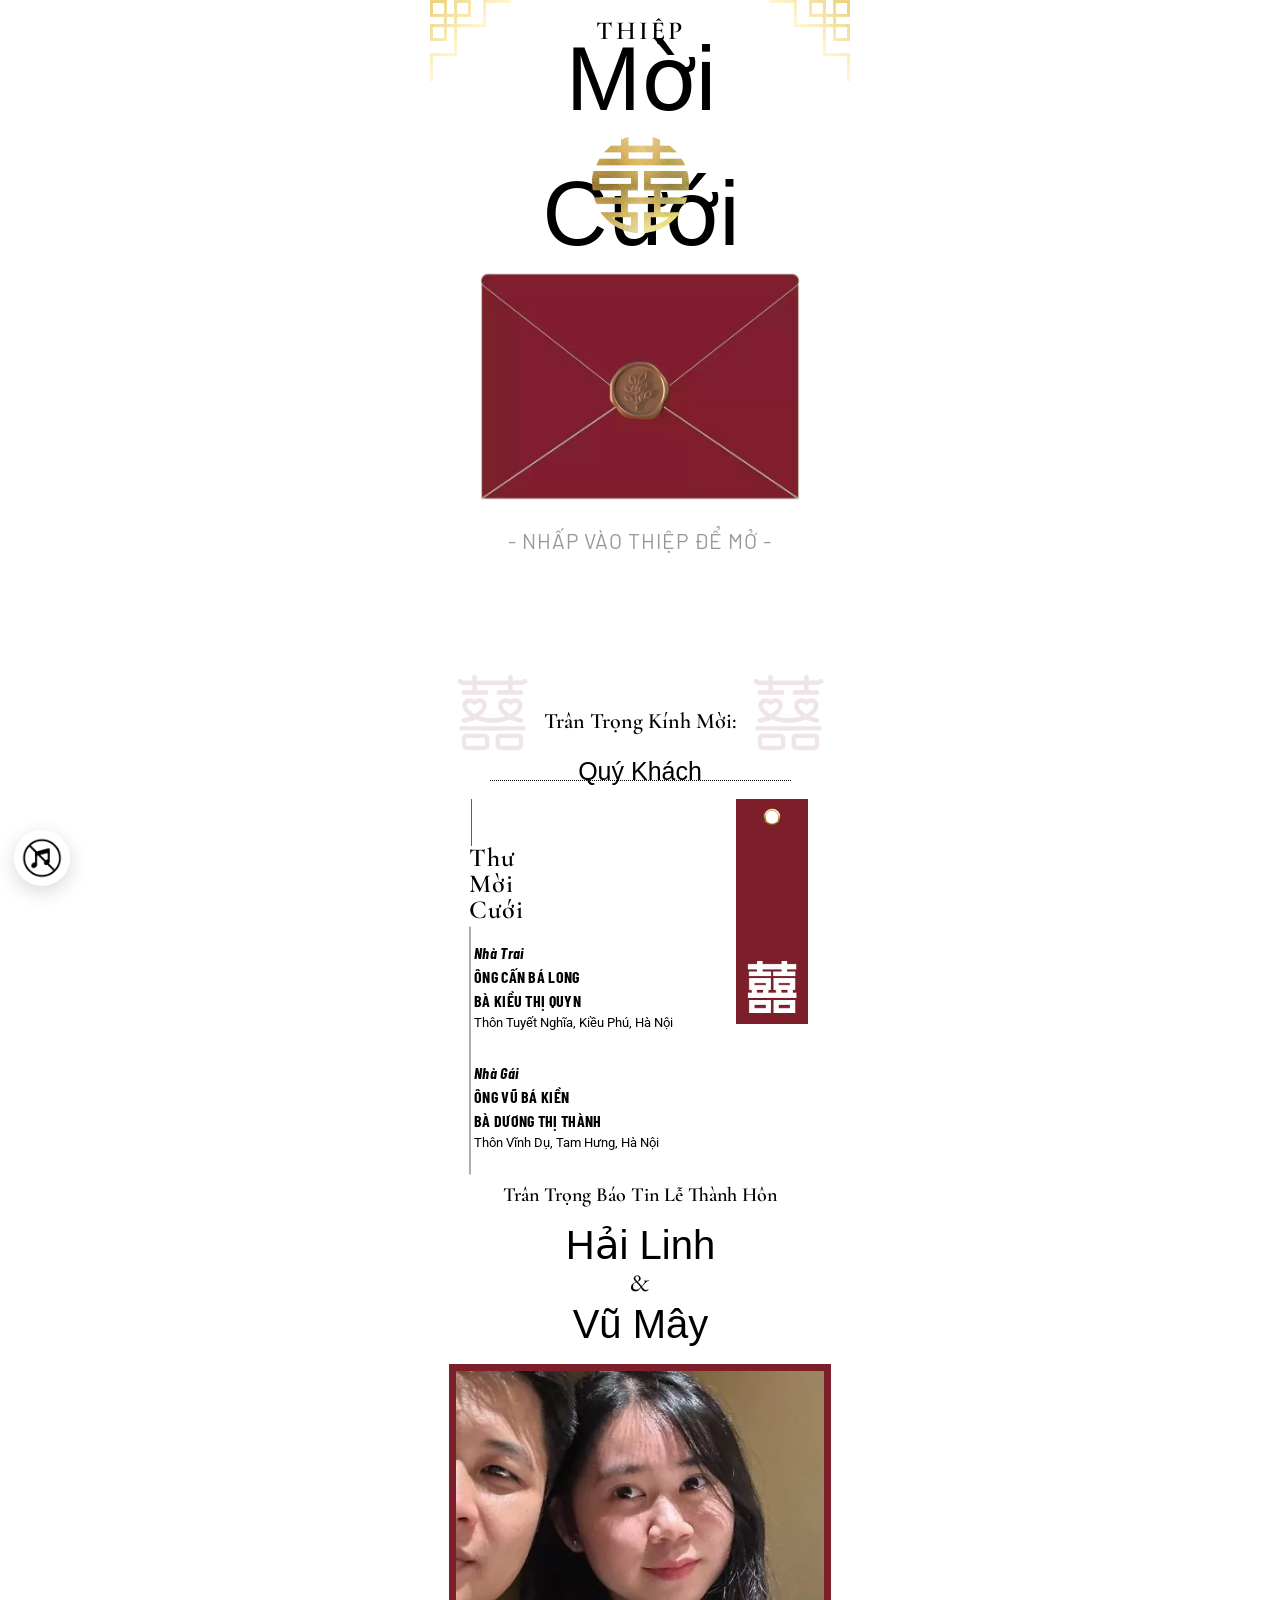
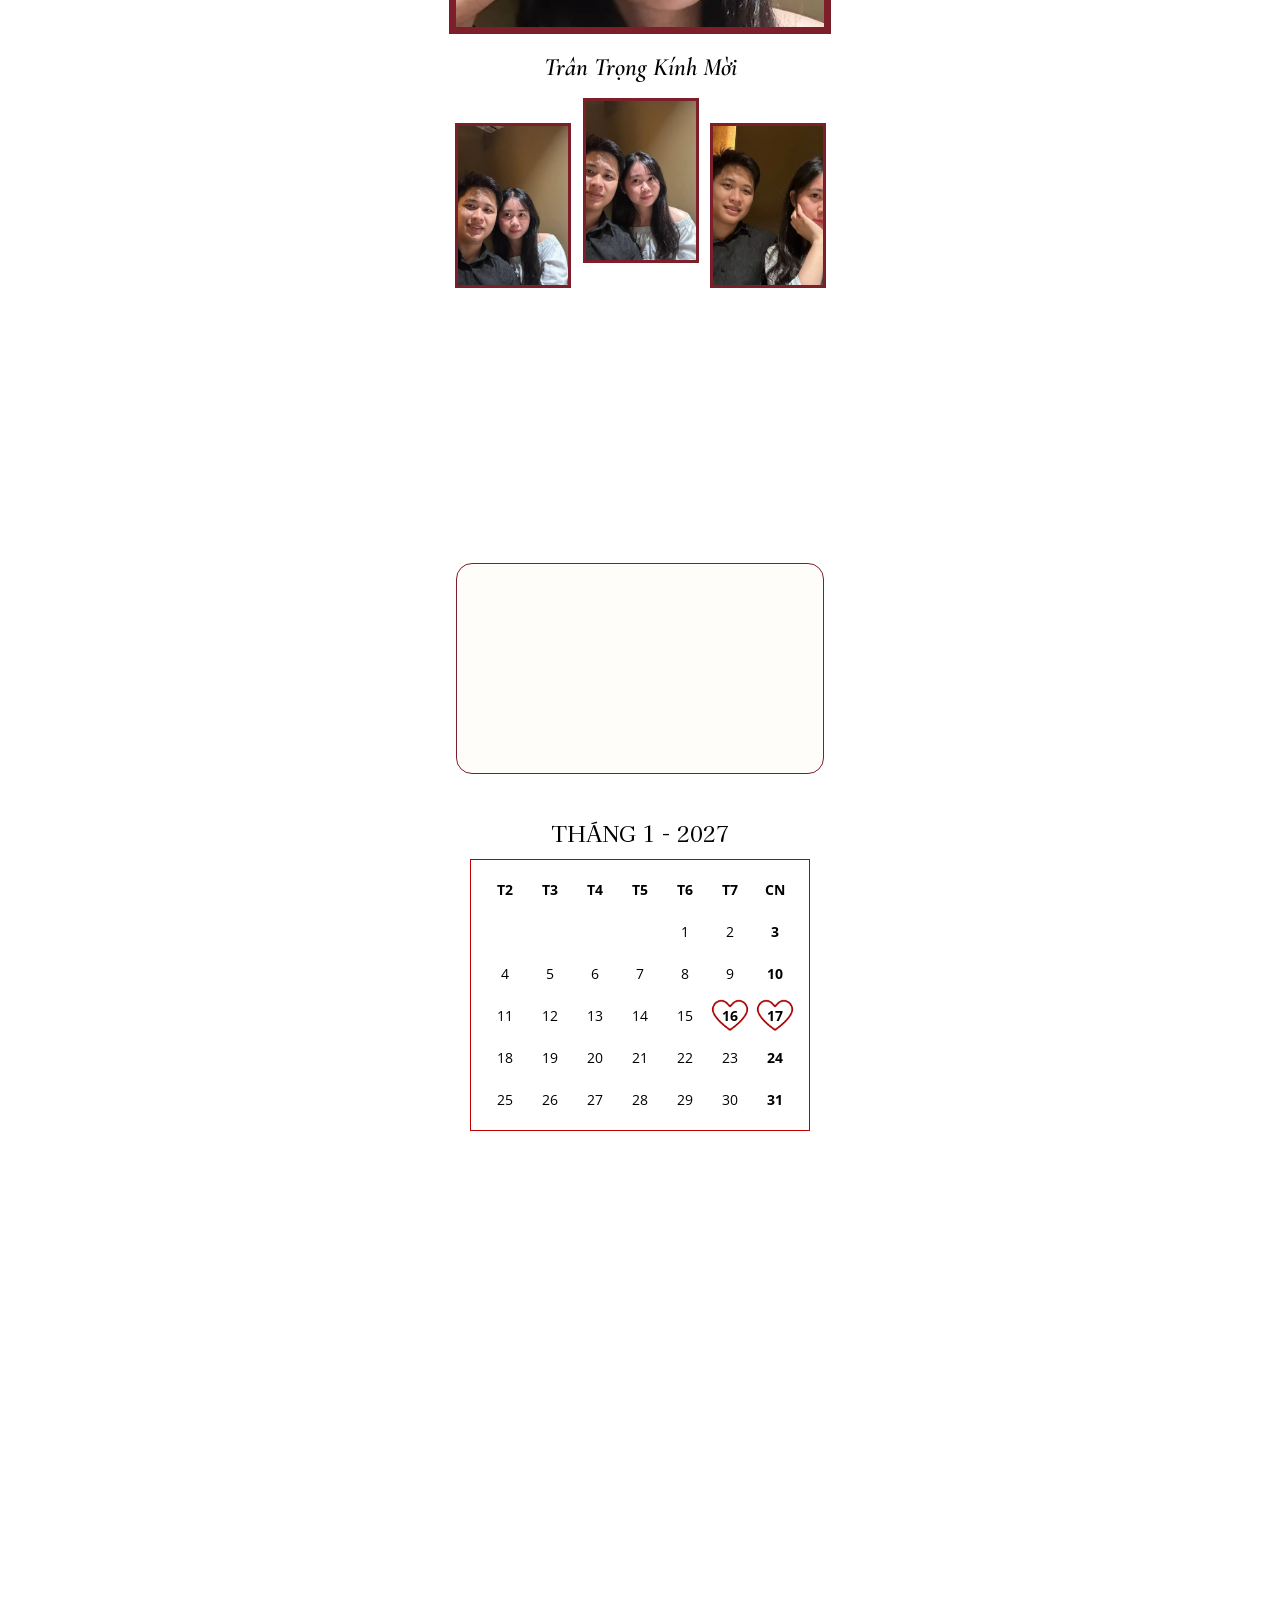
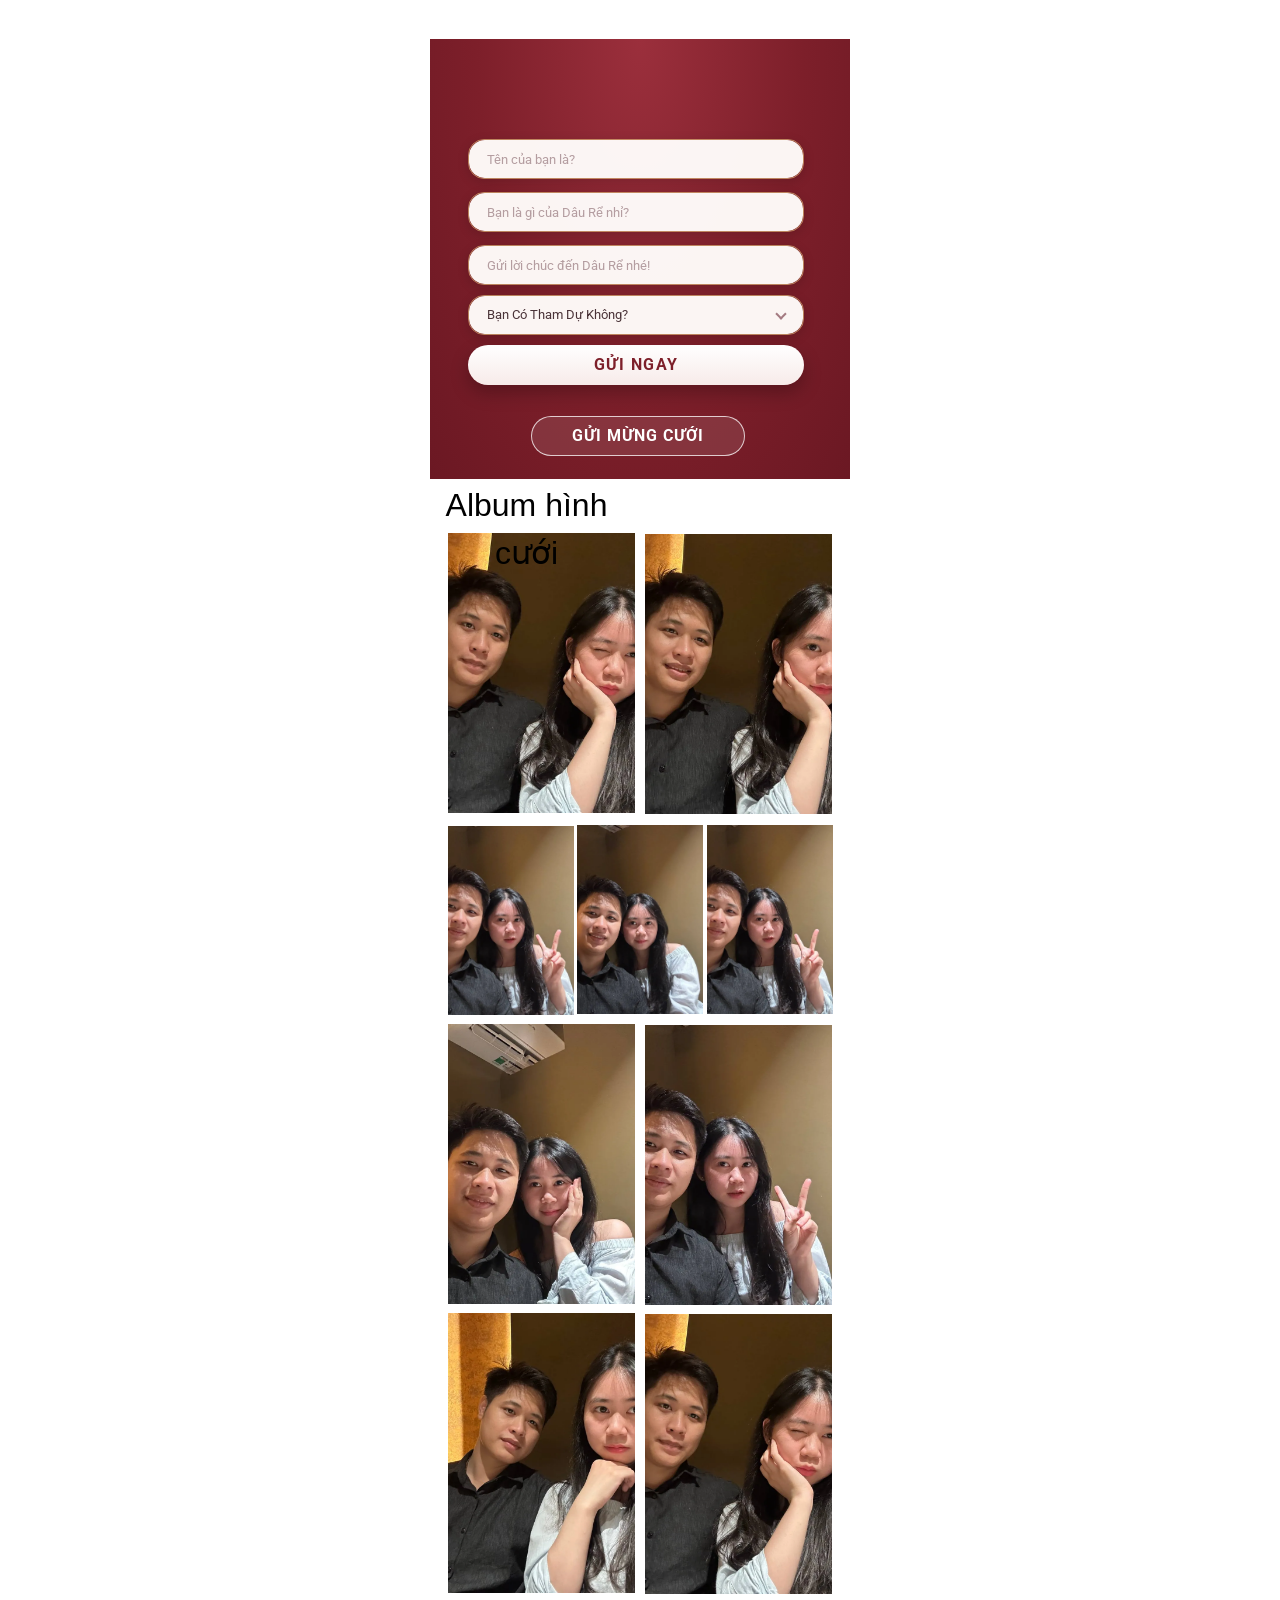
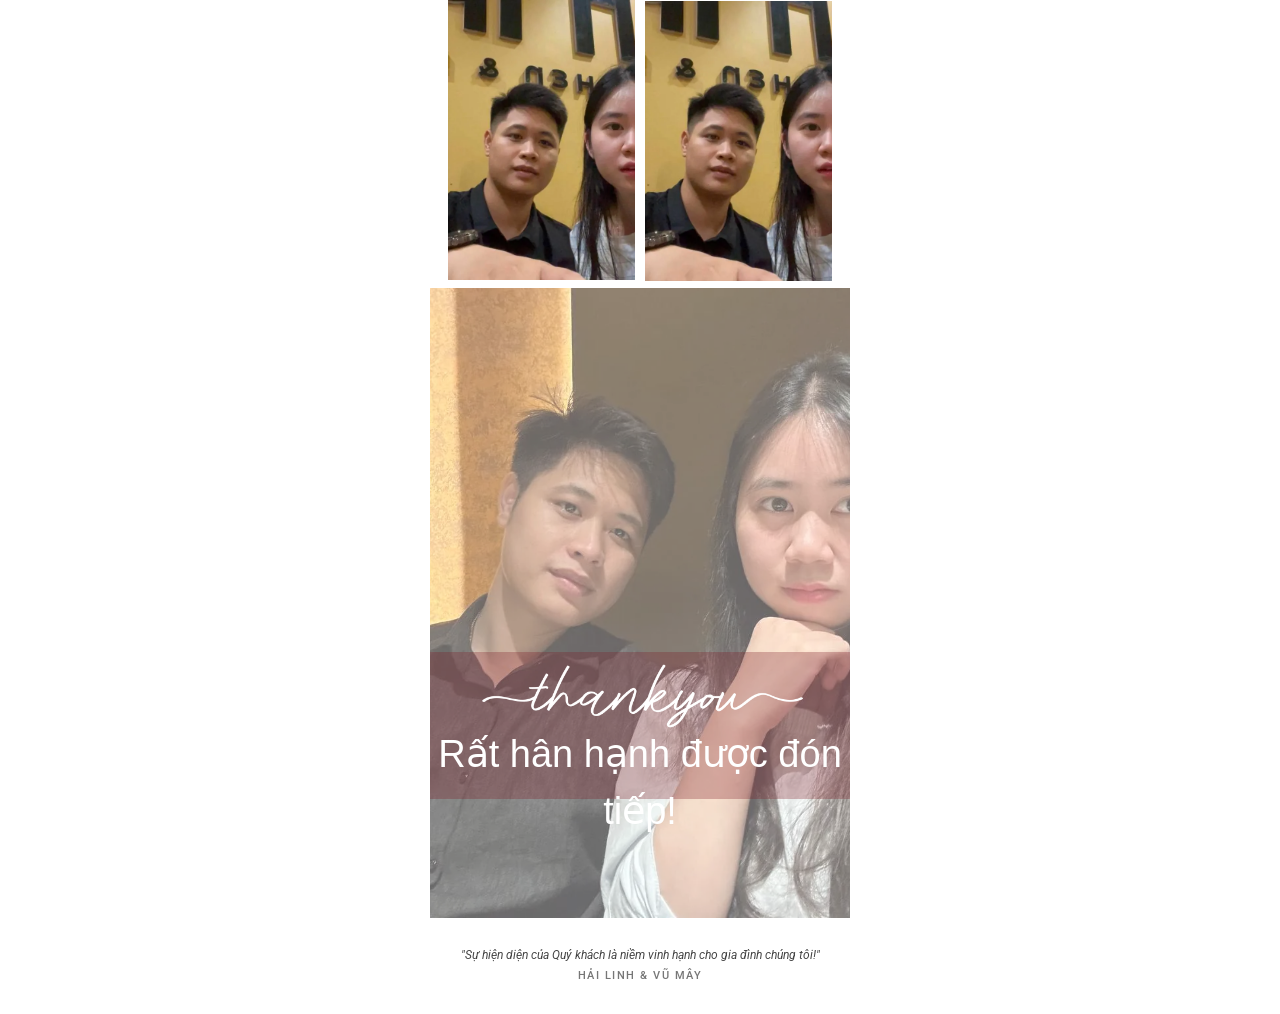
<file: index.html>
<!DOCTYPE html>
<html lang="vi" x:id="c371b426-e477-45fb-8bf8-f62c04e78290" region="">
    <head>
        <meta charset="UTF-8"/>
<style>html.wc-fonts-wait .com-text-block{visibility:hidden}</style>
<script>
/* Giữ chữ ẩn cho tới khi font sẵn sàng (tối đa 2 giây) để không bị nháy chữ to/sai kiểu lúc mới mở trang */
(function(){var d=document.documentElement;d.classList.add('wc-fonts-wait');
var done=false,gfDone=false,loaded=false;
function go(){if(done)return;done=true;d.classList.remove('wc-fonts-wait')}
setTimeout(go,2000);
function tryGo(){if(!(gfDone&&loaded))return;
 var T='Hải Linh Vũ Mây ắằẳẵặ ếềểễệ ốồổỗộ ớờởỡợ ứừửữự ĐđỲỹ';
 var F=[['600 40px "Cormorant Garamond"',T],['italic 600 40px "Cormorant Garamond"',T],['400 16px "Be Vietnam Pro"',T],['600 16px "Be Vietnam Pro"',T],['italic 600 16px "Be Vietnam Pro"',T],['700 16px "Barlow Condensed"',T],['italic 700 16px "Barlow Condensed"',T],['400 16px "Barlow"',T],['700 16px "Barlow"',T],['400 16px "EB Garamond"',T],
 ['40px "Ephesis-Regular.ttf"',T],['35px "VNF-Shelia-Regular (1).ttf"',T],['40px "PinyonScript-Regular.ttf"',T],['40px "BlackMango-Medium.otf"',T],['40px "SVN-Amstirdam.otf"',T],['40px "UTM-Azkia.ttf"',T],['40px "AlexBrush-Regular.ttf"',T]];
 Promise.all(F.map(function(f){return document.fonts.load(f[0],f[1]).catch(function(){})})).then(go,go)}
window.__gf=function(){gfDone=true;tryGo()};
window.addEventListener('load',function(){loaded=true;tryGo()});
})();
</script>
<script src="js/01-config.js"></script>

        <title>THƯ MỜI CƯỚI Hải Linh &amp; Vũ Mây </title>
        <meta name="keywords" content="">
        <meta name="description" id="meta-desc" content="Trân trọng kính mời bạn đến dự lễ cưới của Hải Linh &amp; Vũ Mây – 17.01.2027.">
        <script src="js/02-script.js"></script>
        <meta property="og:title" content="THƯ MỜI CƯỚI Hải Linh &amp; Vũ Mây ">
        <meta property="og:type" content="website">
        <meta property="og:image" content="images/003.jpg">
        <meta property="og:description" id="og-desc" content="Trân trọng kính mời bạn đến dự lễ cưới của Hải Linh &amp; Vũ Mây – 17.01.2027.">
        <meta property="og:locale" content="vi_VN">
        <meta name="twitter:card" content="summary_large_image">
        <meta name="theme-color" content="#7d1f2a">
        <meta name="format-detection" content="telephone=no">
        <meta name="robots" content="noindex, nofollow">
        <link rel="icon" href="images/003.jpg"/>
        <link rel="preconnect" href="https://statics.pancake.vn" crossorigin>
        <link rel="preconnect" href="https://thiepcuoi.linhch.workers.dev" crossorigin>
        <link rel="preload" as="font" type="font/ttf" crossorigin href="https://statics.pancake.vn/web-media/a0/d8/b3/81/47ff441bb69035853506ba95cdbb97aae97c387b81edddb1bc28e2fb-w:0-h:0-l:251778-t:application/octet-stream.ttf">
        <link rel="preload" as="font" type="font/ttf" crossorigin href="https://statics.pancake.vn/web-media/65/48/68/4f/ca5a0c732f276b6fef504eddf0e2d6cdf65cf198b0440dde6d90c5a8-w:0-h:0-l:141771-t:application/octet-stream.ttf">
        <link rel="dns-prefetch" href="https://content.pancake.vn">
        <link rel="dns-prefetch" href="https://a.pancake.vn">
        <link rel="preconnect" href="https://fonts.gstatic.com/" crossorigin>
        <link rel="preconnect" href="https://fonts.googleapis.com/" crossorigin>
        <link rel="stylesheet" href="css/01-style.css">
                <link rel="stylesheet" href="css/03-mobile.css">
<link rel="stylesheet" href="css/14-desktop.css" media="screen and (min-width: 768px)">
        <script src="js/03-script.js"></script>
        <script src="js/04-script.js"></script>
    <link rel="stylesheet" href="https://fonts.googleapis.com/css2?family=Barlow+Condensed:ital,wght@0,600;0,700;1,600;1,700&family=Barlow:wght@400;700&family=Be+Vietnam+Pro:ital,wght@0,400;0,500;0,600;1,400;1,500;1,600&family=Cormorant+Garamond:ital,wght@0,500;0,600;0,700;1,600&family=EB+Garamond:wght@400;600&family=Roboto:wght@400;700&display=swap" media="print" onload="this.media='all';window.__gf&&window.__gf()" onerror="window.__gf&&window.__gf()">
<noscript><link rel="stylesheet" href="https://fonts.googleapis.com/css2?family=Barlow+Condensed:ital,wght@0,600;0,700;1,600;1,700&family=Barlow:wght@400;700&family=Be+Vietnam+Pro:ital,wght@0,400;0,500;0,600;1,400;1,500;1,600&family=Cormorant+Garamond:ital,wght@0,500;0,600;0,700;1,600&family=EB+Garamond:wght@400;600&family=Roboto:wght@400;700&display=swap"></noscript>
<link rel="stylesheet" href="css/13-animations.css">
<link rel="stylesheet" href="css/04-font-fix.css">
<link rel="stylesheet" href="css/05-fix-viewport.css">
</head>
    <body ontouchstart>
        <div class="pageview">
            <div id='webcake-alert-msg' class='w-alert-message-wrapper' style="display: none;z-index:9999999;"></div>
            <div id="w-1toiquem" class="com-section" data-section>
                <div class="section-wrapper full-width full-height p-relative">
                    <div class="section-background p-absolute full-width full-height lazy"></div>
                    <div class="section-container full-height p-relative">
                        <div id="w-j6ac06mu" class="com-text-block p-absolute is-animation">
                            <div class="text-block">
                                <h2 class="text-block-css full-width">Mời Cưới</h2>
                            </div>
                        </div>
                        <div id="w-3subauj7" class="com-image-block p-absolute is-animation">
                            <div class="image-block-css p-relative full-width full-height full-mask-size mask-position">
                                <div class="image-background p-absolute lazy" role="img" aria-label=""></div>
                                <div class="image-gradient-border"></div>
                            </div>
                        </div>
                        <div id="w-q1wlsumy" class="com-image-block p-absolute">
                            <div class="image-block-css p-relative full-width full-height full-mask-size mask-position">
                                <div class="image-background p-absolute lazy" role="img" aria-label=""></div>
                                <div class="image-gradient-border"></div>
                            </div>
                        </div>
                        <div id="w-bnrugie4" class="com-text-block p-absolute is-animation">
                            <div class="text-block">
                                <h2 class="text-block-css full-width">THIỆP</h2>
                            </div>
                        </div>
                        <div id="w-1qpgocgm" class="com-image-block p-absolute is-animation">
                            <div class="image-block-css p-relative full-width full-height full-mask-size mask-position">
                                <div class="image-background p-absolute lazy" role="img" aria-label=""></div>
                                <div class="image-gradient-border"></div>
                            </div>
                        </div>
                        <div id="w-12xknuxq" class="com-image-block p-absolute">
                            <div class="image-block-css p-relative full-width full-height full-mask-size mask-position">
                                <div class="image-background p-absolute lazy" role="img" aria-label=""></div>
                                <div class="image-gradient-border"></div>
                            </div>
                        </div>
                        <div id="w-nror0kl3" class="com-image-block p-absolute">
                            <div class="image-block-css p-relative full-width full-height full-mask-size mask-position">
                                <div class="image-background p-absolute lazy" role="img" aria-label=""></div>
                                <div class="image-gradient-border"></div>
                            </div>
                        </div>
                        <div id="w-8yk4v0gc" class="com-image-block p-absolute">
                            <div class="image-block-css p-relative full-width full-height full-mask-size mask-position">
                                <div class="image-background p-absolute lazy" role="img" aria-label=""></div>
                                <div class="image-gradient-border"></div>
                            </div>
                        </div>
                        <div id="w-tbqkrbr8" class="com-image-block p-absolute">
                            <div class="full-width full-height">
                                <div class="image-block-css p-relative full-width full-height full-mask-size mask-position">
                                    <div class="image-background p-absolute lazy" role="img" aria-label=""></div>
                                    <div class="image-gradient-border"></div>
                                </div>
                            </div>
                        </div>
                        <div id="w-4phxd2vg" class="com-rectangle p-absolute">
                            <div class="rectangle-css full-mask-size mask-position full-height full-width lazy">
                                <div class="rectangle-gradient-border"></div>
                            </div>
                        </div>
                        <div id="w-w6p35vuo" class="com-html-box p-absolute">
                            <div class="frame-html-box full-width full-height">
                                <script src="js/05-script.js"></script>
                                <!--
/* =====================================================================

Hải Linh - 0984639599 - thêm QR gửi mừng cưới
2 thiệp riêng cho nhà trai và nhà gái (chung mẫu) - 249K
MẪU ĐỎ TRẮNG
QR: Có
Làm Gấp: Không
Sử dụng tính năng điền tên khách mời: Không
Vũ Mây
Chú Rể
ÔNG Cấn Bá Long
BÀ Kiều Thị Quyn
Tuyết Nghĩa, Kiều Phú, Hà Nội
Hải Linh
Cô Dâu
ÔNG Vũ Bá Kiền
BÀ Dương Thị Thành
Thôn Vĩnh Dụ, Tam Hưng, Hà Nội
LỄ THÀNH HÔN
14:00 - Chủ Nhật 17.01.2027
(Tức Ngày 10 Tháng 12 Năm Bính Ngọ)
Nhà Văn Hóa Thôn Tuyết Nghĩa
TIỆC MỪNG LỄ THÀNH HÔN
10:00 - Chủ Nhật 17.01.2027
(Tức Ngày 10 Tháng 12 Năm Bính Ngọ)
Nhà Văn Hóa Thôn Tuyết Nghĩa
Tuyết Nghĩa, Kiều Phú, Hà Nội
https://maps.app.goo.gl/qjpgsbeu4TpbkN7T6
LỄ VU QUY
13:30 - Chủ Nhật 17.01.2027
(Tức Ngày 10 Tháng 12 Năm Bính Ngọ)
Tư Gia Nhà Gái
TIỆC MỪNG VU QUY
16:00 - Thứ Bảy 17.01.2027
(Tức Ngày 15 Tháng 11 Năm Bính Ngọ)
Tư Gia Nhà Gái
Thôn Vĩnh Dụ, Tam Hưng, Hà Nội
https://maps.app.goo.gl/6aWRnoXGXpWnYq9b6
===================================================================== */
-->
                            </div>
                        </div>
                        <div id="w-7garfe9k" class="com-image-block p-absolute is-animation">
                            <div class="image-block-css p-relative full-width full-height full-mask-size mask-position">
                                <div class="image-background p-absolute lazy" role="img" aria-label=""></div>
                                <div class="image-gradient-border"></div>
                            </div>
                        </div>
                        <div id="w-hoyb400n" class="com-text-block p-absolute">
                            <div class="text-block">
                                <h2 class="text-block-css full-width">- NHẤP VÀO THIỆP ĐỂ MỞ -</h2>
                            </div>
                        </div>
                        <div id="w-dqyi2rbc" class="com-rectangle p-absolute">
                            <div class="rectangle-css full-mask-size mask-position full-height full-width lazy">
                                <div class="rectangle-gradient-border"></div>
                            </div>
                        </div>
                        <div id="w-oob4nyp3" class="p-absolute group-auto-scroll sroll-size">
                            <div class="group-container">
                                <div id="w-ohkl2lnj" class="com-image-block p-absolute is-animation">
                                    <div class="image-block-css p-relative full-width full-height full-mask-size mask-position">
                                        <div class="image-background p-absolute lazy" role="img" aria-label=""></div>
                                        <div class="image-gradient-border"></div>
                                    </div>
                                </div>
                                <div id="w-lfeb0egb" class="com-text-block p-absolute is-animation">
                                    <div class="text-block">
                                        <h4 class="text-block-css full-width">Anh Tú</h4>
                                    </div>
                                </div>
                                <div id="w-cdlp31uy" class="p-absolute">
                                    <div class="line-css full-width">
                                        <div class="line-container"></div>
                                    </div>
                                </div>
                                <div id="w-19tqxf4g" class="com-text-block p-absolute is-animation">
                                    <div class="text-block">
                                        <h3 class="text-block-css full-width">
                                            00.00<br>
                                        </h3>
                                    </div>
                                </div>
                                <div id="w-wkuu9jg6" class="com-text-block p-absolute is-animation">
                                    <div class="text-block">
                                        <h4 class="text-block-css full-width">Diệu Nhi</h4>
                                    </div>
                                </div>
                                <div id="w-s0wpujoa" class="p-absolute">
                                    <div class="line-css full-width">
                                        <div class="line-container"></div>
                                    </div>
                                </div>
                            </div>
                        </div>
                        <div id="w-3udt7eao" class="com-image-block p-absolute">
                            <div class="image-block-css p-relative full-width full-height full-mask-size mask-position">
                                <div class="image-background p-absolute lazy" role="img" aria-label=""></div>
                                <div class="image-gradient-border"></div>
                            </div>
                        </div>
                        <div id="w-2en1eknf" class="p-absolute group-auto-scroll sroll-size">
                            <div class="group-container">
                                <div id="w-0awe136v" class="com-text-block p-absolute is-animation">
                                    <div class="text-block">
                                        <h2 class="text-block-css full-width">
                                            Trân Trọng Kính Mời:<br>
                                        </h2>
                                    </div>
                                </div>
                                <div id="w-g1j22eiv" class="p-absolute is-animation">
                                    <div class="line-css full-width">
                                        <div class="line-container"></div>
                                    </div>
                                </div>
                                <div id="w-sods5ita" class="com-text-block p-absolute is-animation">
                                    <div class="text-block">
                                        <h2 class="text-block-css full-width">
                                            Quý Khách<br>
                                        </h2>
                                    </div>
                                </div>
                            </div>
                        </div>
                    </div>
                </div>
            </div>
            <div id="w-28wd2jg4" class="com-section" data-section>
                <div class="section-wrapper full-width full-height p-relative">
                    <div class="section-background p-absolute full-width full-height lazy"></div>
                    <div class="section-container full-height p-relative">
                        <div id="w-8kjibpmq" class="p-absolute">
                            <div class="full-width full-height">
                                <div class="line-css full-width">
                                    <div class="line-container"></div>
                                </div>
                            </div>
                        </div>
                        <div id="w-3hbjzhq6" class="com-text-block p-absolute is-animation">
                            <div class="text-block">
                                <h2 class="text-block-css full-width">
                                    Thư<br>
                                    Mời<br>
                                    Cưới<br>
                                </h2>
                            </div>
                        </div>
                        <div id="w-wlk3yclm" class="p-absolute">
                            <div class="full-width full-height">
                                <div class="line-css full-width">
                                    <div class="line-container"></div>
                                </div>
                            </div>
                        </div>
                        <div id="w-gksl9w4l" class="com-text-block p-absolute is-animation">
                            <div class="text-block">
                                <p class="text-block-css full-width">
                                    NHÀ TRAI<br>
                                </p>
                            </div>
                        </div>
                        <div id="w-91jxhp0m" class="com-text-block p-absolute is-animation">
                            <div class="text-block">
                                <p class="text-block-css full-width">Địa chỉ</p>
                            </div>
                        </div>
                        <div id="w-ig5jcswu" class="com-text-block p-absolute is-animation">
                            <div class="text-block">
                                <p class="text-block-css full-width">
                                    TÊN<br>
                                </p>
                            </div>
                        </div>
                        <div id="w-j8n1a9zw" class="com-text-block p-absolute is-animation">
                            <div class="text-block">
                                <p class="text-block-css full-width">
                                    NHÀ GÁI<br>
                                </p>
                            </div>
                        </div>
                        <div id="w-2hyi8ra3" class="com-text-block p-absolute is-animation">
                            <div class="text-block">
                                <p class="text-block-css full-width">ĐỊA CHỈ</p>
                            </div>
                        </div>
                        <div id="w-bv74resi" class="com-text-block p-absolute is-animation">
                            <div class="text-block">
                                <p class="text-block-css full-width">
                                    TÊN<br>
                                </p>
                            </div>
                        </div>
                        <div id="w-32etj2r3" class="com-text-block p-absolute is-animation">
                            <div class="text-block">
                                <h2 class="text-block-css full-width">
                                    Trân Trọng Báo Tin Lễ Thành Hôn<br>
                                </h2>
                            </div>
                        </div>
                        <div id="w-6i7xa1kt" class="com-text-block p-absolute is-animation">
                            <div class="full-width full-height">
                                <div class="text-block">
                                    <h1 class="text-block-css full-width">Tên</h1>
                                </div>
                            </div>
                        </div>
                        <div id="w-giudke9b" class="com-text-block p-absolute is-animation">
                            <div class="full-width full-height">
                                <div class="text-block">
                                    <h1 class="text-block-css full-width">Tên</h1>
                                </div>
                            </div>
                        </div>
                        <div id="w-ioujowzg" class="com-text-block p-absolute is-animation">
                            <div class="full-width full-height">
                                <div class="text-block">
                                    <h1 class="text-block-css full-width">&amp;</h1>
                                </div>
                            </div>
                        </div>
                        <div id="w-yjsm9xd2" class="com-rectangle p-absolute">
                            <div class="rectangle-css full-mask-size mask-position full-height full-width lazy">
                                <div class="rectangle-gradient-border"></div>
                            </div>
                        </div>
                        <div id="w-1u5rhi6o" class="com-image-block p-absolute is-animation">
                            <div class="image-block-css p-relative full-width full-height full-mask-size mask-position">
                                <div class="image-background p-absolute lazy" role="img" aria-label=""></div>
                                <div class="image-gradient-border"></div>
                            </div>
                        </div>
                        <div id="w-dh2fdsr6" class="com-rectangle p-absolute">
                            <div class="rectangle-css full-mask-size mask-position full-height full-width lazy">
                                <div class="rectangle-gradient-border"></div>
                            </div>
                        </div>
                        <div id="w-1vrm5g0n" class="com-image-block p-absolute">
                            <div class="image-block-css p-relative full-width full-height full-mask-size mask-position">
                                <div class="image-background p-absolute lazy" role="img" aria-label=""></div>
                                <div class="image-gradient-border"></div>
                            </div>
                        </div>
                        <div id="w-4ccowrr5" class="com-image-block p-absolute is-animation">
                            <div class="image-block-css p-relative full-width full-height full-mask-size mask-position">
                                <div class="image-background p-absolute lazy" role="img" aria-label=""></div>
                                <div class="image-gradient-border"></div>
                            </div>
                        </div>
                        <div id="w-ixnugfvu" class="com-html-box p-absolute">
                            <div class="frame-html-box full-width full-height">
                                <!-- ====== AUDIO & TOGGLE (HTML Box) ====== -->
                                <!-- Nhạc nền -->
                                <audio id="background-music" src="
  
  
  images/060.mp3
  
  
  " preload="none" loop></audio>
                                <!-- Nút toggle nhạc (cố định góc trái dưới) -->
                                <div id="music-toggle" title="Bật / Tắt nhạc" aria-label="Bật / Tắt nhạc">
                                    <!-- PNG khi NHẠC TẮT -->
                                    <img id="play-icon" src="images/011.png" alt="Play" width="44" height="44" decoding="async" loading="eager" fetchpriority="high" decoding="sync"/>
                                    <!-- GIF khi NHẠC BẬT -->
                                    <img id="pause-icon" src="images/013.gif" alt="Pause" width="44" height="44" decoding="async" loading="lazy" fetchpriority="low" style="display:none"/>
                                </div>
                                <link rel="stylesheet" href="css/06-style.css">
                                <script src="js/06-script.js"></script>
                            </div>
                        </div>
                    </div>
                </div>
            </div>
            <div id="w-u2qdu5go" class="com-section" data-section>
                <div class="section-wrapper full-width full-height p-relative">
                    <div class="section-background p-absolute full-width full-height lazy"></div>
                    <div class="section-container full-height p-relative">
                        <div id="w-amfdze1w" class="com-text-block p-absolute is-animation">
                            <div class="text-block">
                                <h2 class="text-block-css full-width">
                                    Trân Trọng Kính Mời<br>
                                </h2>
                            </div>
                        </div>
                        <div id="w-oaf388po" class="com-image-block p-absolute is-animation">
                            <div class="image-block-css p-relative full-width full-height full-mask-size mask-position">
                                <div class="image-background p-absolute lazy" role="img" aria-label=""></div>
                                <div class="image-gradient-border"></div>
                            </div>
                        </div>
                        <div id="w-ilyy52iz" class="com-image-block p-absolute is-animation">
                            <div class="image-block-css p-relative full-width full-height full-mask-size mask-position">
                                <div class="image-background p-absolute lazy" role="img" aria-label=""></div>
                                <div class="image-gradient-border"></div>
                            </div>
                        </div>
                        <div id="w-cs7r30qb" class="com-image-block p-absolute is-animation">
                            <div class="image-block-css p-relative full-width full-height full-mask-size mask-position">
                                <div class="image-background p-absolute lazy" role="img" aria-label=""></div>
                                <div class="image-gradient-border"></div>
                            </div>
                        </div>
                    </div>
                </div>
            </div>
            <div id="w-gzxpdrph" class="com-section" data-section>
                <div class="section-wrapper full-width full-height p-relative">
                    <div class="section-background p-absolute full-width full-height lazy"></div>
                    <div class="section-container full-height p-relative">
                        <div id="w-trta43bz" class="com-text-block p-absolute is-animation">
                            <div class="text-block">
                                <p class="text-block-css full-width">
                                    (Tức Ngày . Tháng 0 Năm Bính Ngọ)<br>
                                </p>
                            </div>
                        </div>
                        <div id="w-pdl931a6" class="com-text-block p-absolute is-animation">
                            <div class="text-block">
                                <p class="text-block-css full-width">Tại ...</p>
                            </div>
                        </div>
                        <div id="w-k8kl83qy" class="com-text-block p-absolute is-animation">
                            <div class="text-block">
                                <p class="text-block-css full-width">
                                    <span style="font-weight: bold;">Tháng 05</span>
                                    <br>
                                </p>
                            </div>
                        </div>
                        <div id="w-kbgnz2rp" class="com-text-block p-absolute is-animation">
                            <div class="text-block">
                                <p class="text-block-css full-width">
                                    2025<br>
                                </p>
                            </div>
                        </div>
                        <div id="w-s2av0vl0" class="p-absolute is-animation">
                            <div class="full-width full-height">
                                <div class="line-css full-width">
                                    <div class="line-container"></div>
                                </div>
                            </div>
                        </div>
                        <div id="w-bifzmam8" class="p-absolute is-animation">
                            <div class="full-width full-height">
                                <div class="line-css full-width">
                                    <div class="line-container"></div>
                                </div>
                            </div>
                        </div>
                        <div id="w-6amly90s" class="com-text-block p-absolute is-animation">
                            <div class="text-block">
                                <p class="text-block-css full-width">
                                    <span style="font-weight: 700;">LỄ THÀNH HÔN</span>
                                </p>
                            </div>
                        </div>
                        <div id="w-rvjhix10" class="com-text-block p-absolute is-animation">
                            <div class="full-width full-height">
                                <div class="text-block">
                                    <p class="text-block-css full-width">Vào Lúc h00 | Thứ &nbsp;</p>
                                </div>
                            </div>
                        </div>
                        <div id="w-0m3cmvaa" class="com-text-block p-absolute is-animation">
                            <div class="text-block">
                                <p class="text-block-css full-width">
                                    ..<br>
                                </p>
                            </div>
                        </div>
                    </div>
                </div>
            </div>
            <div id="w-l3ifzexy" class="com-section" data-section>
                <div class="section-wrapper full-width full-height p-relative">
                    <div class="section-background p-absolute full-width full-height lazy"></div>
                    <div class="section-container full-height p-relative">
                        <div id="w-504ujbq7" class="com-rectangle p-absolute">
                            <div class="rectangle-css full-mask-size mask-position full-height full-width lazy">
                                <div class="rectangle-gradient-border"></div>
                            </div>
                        </div>
                        <div id="w-3s2jpdyt" class="com-text-block p-absolute is-animation">
                            <div class="text-block">
                                <p class="text-block-css full-width">TIỆC MỪNG LỄ THÀNH HÔN</p>
                            </div>
                        </div>
                        <div id="w-46dkq5lf" class="com-text-block p-absolute is-animation">
                            <div class="text-block">
                                <h2 class="text-block-css full-width">.0.2025</h2>
                            </div>
                        </div>
                        <div id="w-yg223oeq" class="com-text-block p-absolute is-animation">
                            <div class="text-block">
                                <h2 class="text-block-css full-width">
                                    THỨ 0 | H00<br>
                                </h2>
                            </div>
                        </div>
                        <div id="w-ky92athb" class="com-text-block p-absolute is-animation">
                            <div class="text-block">
                                <p class="text-block-css full-width">
                                    (Tức Ngày 0 Tháng 0 Năm Bính Ngọ)<br>
                                </p>
                            </div>
                        </div>
                        <div id="w-kc80qrcf" class="com-text-block p-absolute is-animation">
                            <div class="text-block">
                                <p class="text-block-css full-width">Tại ...</p>
                            </div>
                        </div>
                    </div>
                </div>
            </div>
            <div id="w-frfn2a1z" class="com-section" data-section>
                <div class="section-wrapper full-width full-height p-relative">
                    <div class="section-background p-absolute full-width full-height lazy"></div>
                    <div class="section-container full-height p-relative">
                        <div id="w-zikfxwvv" class="com-html-box p-absolute">
                            <div class="frame-html-box full-width full-height">
                                <!-- ⭐ CHỈNH NGÀY & NGÔN NGỮ Ở ĐÂY -->
                                <script src="js/07-script.js"></script>
                                <div class="wc-cal-outer">
                                    <!-- TIÊU ĐỀ -->
                                    <div id="wc-cal-title" class="wc-cal-title">THÁNG …</div>
                                    <div class="wc-cal" id="wc-cal-target">
                                        <div class="wc-cal-frame">
                                            <div class="wc-cal-grid" data-cal-grid></div>
                                        </div>
                                    </div>
                                </div>
                                <link rel="stylesheet" href="css/07-style.css">
                                <script src="js/08-script.js"></script>
                            </div>
                        </div>
                    </div>
                </div>
            </div>
            <div id="w-gxpbejzi" class="com-section" data-section>
                <div class="section-wrapper full-width full-height p-relative">
                    <div class="section-background p-absolute full-width full-height lazy"></div>
                    <div class="section-container full-height p-relative">
                        <div id="w-b8ao84la" class="com-text-block p-absolute is-animation">
                            <div class="text-block">
                                <p class="text-block-css full-width">
                                    Địa chỉ<br>
                                </p>
                            </div>
                        </div>
                        <div id="w-8799m2jd" class="com-text-block p-absolute is-animation">
                            <div class="text-block">
                                <p class="text-block-css full-width">
                                    <span style="font-weight: 700;">Nơi tổ chức</span>
                                    <br>
                                </p>
                            </div>
                        </div>
                        <a href="https://maps.app.goo.gl/wM95yKbDq3DMMPAN7" title="Open link https://maps.app.goo.gl/wM95yKbDq3DMMPAN7" id="w-i7ym6cbi" class="com-button p-absolute is-animation">
                            <div class="button-css full-height full-width lazy">
                                <span class="button-loader"></span>
                                <div class="button-text full-width u-select-none">Xem Chỉ Đường</div>
                            </div>
                        </a>
                        <div id="w-4y6khmrv" class="com-rectangle p-absolute">
                            <div class="rectangle-css full-mask-size mask-position full-height full-width lazy">
                                <div class="rectangle-gradient-border"></div>
                            </div>
                        </div>
                        <div id="w-m1kk35d9" class="com-html-box p-absolute">
                            <div class="frame-html-box full-width full-height">
                                <iframe id="map-frame" width="600" height="450" style="border:0;" allowfullscreen="" loading="lazy" title="Bản đồ địa điểm tổ chức" referrerpolicy="strict-origin-when-cross-origin"></iframe>
                            </div>
                        </div>
                        <div id="w-uatbpub6" class="com-rectangle p-absolute">
                            <div class="rectangle-css full-mask-size mask-position full-height full-width lazy">
                                <div class="rectangle-gradient-border"></div>
                            </div>
                        </div>
                        <div id="w-q59jdd9d" class="com-image-block p-absolute is-animation">
                            <div class="image-block-css p-relative full-width full-height full-mask-size mask-position">
                                <div class="image-background p-absolute lazy" role="img" aria-label=""></div>
                                <div class="image-gradient-border"></div>
                            </div>
                        </div>
                        <div id="w-451pwh6w" class="com-text-block p-absolute is-animation">
                            <div class="text-block">
                                <h2 class="text-block-css full-width">
                                    Địa Điểm Tổ Chức<br>
                                </h2>
                            </div>
                        </div>
                    </div>
                </div>
            </div>
            <div id="w-7mhdm53u" class="com-section" data-section>
                <div class="section-wrapper full-width full-height p-relative">
                    <div class="section-background p-absolute full-width full-height lazy"></div>
                    <div class="section-container full-height p-relative">
                        <div id="w-3yfyeul6" class="com-rectangle p-absolute">
                            <div class="rectangle-css full-mask-size mask-position full-height full-width lazy">
                                <div class="rectangle-gradient-border"></div>
                            </div>
                        </div>
                        <div id="w-hxsmv8a3" class="com-text-block p-absolute is-animation">
                            <div class="text-block">
                                <h2 class="text-block-css full-width">
                                    Xác Nhận Tham Dự<br>
                                    &amp;<br>
                                    Gửi Lời Chúc<br>
                                </h2>
                            </div>
                        </div>
                        <div id="w-n9eye9rx" class="com-button p-absolute">
                            <div class="button-css full-height full-width lazy">
                                <span class="button-loader"></span>
                                <div class="button-text full-width u-select-none">GỬI MỪNG CƯỚI</div>
                            </div>
                        </div>
                        <div id="w-hl53suyf" class="p-absolute">
                            <form id="hl53suyf" class="full-width full-height">
                                <div id="w-unj9ai75" class="p-absolute">
                                    <div class="input-css full-width full-height">
                                        <input id="wi-unj9ai75" type="text" class="full-width full-height" placeholder='Tên của bạn là?' name="full_name" aria-label="Input full_name" required>
                                    </div>
                                </div>
                                <div id="w-klql4ysp" class="com-button p-absolute">
                                    <div class="button-css full-height full-width lazy">
                                        <span class="button-loader"></span>
                                        <div class="button-text full-width u-select-none">GỬI NGAY</div>
                                        <button type="submit" formnovalidate style="display: none;"></button>
                                    </div>
                                </div>
                                <div id="w-m1wmtbcv" class="p-absolute">
                                    <div class="input-css full-width full-height">
                                        <input id="wi-m1wmtbcv" type="text" class="full-width full-height" placeholder='Bạn là gì của Dâu Rể nhỉ?' name="text_input_1" aria-label="Input text_input_1">
                                    </div>
                                </div>
                                <div id="w-9du0r7g4" class="p-absolute">
                                    <div class="input-css full-width full-height">
                                        <input id="wi-9du0r7g4" type="text" class="full-width full-height" placeholder='Gửi lời chúc đến Dâu Rể nhé!' name="text_input_2" aria-label="Input text_input_2">
                                    </div>
                                </div>
                                <div id="w-8h31rtp3" class="p-absolute">
                                    <div class="select-css full-width full-height p-relative">
                                        <select class="full-width full-height" name="select_1" required data-required="1" aria-label="Bạn Có Tham Dự Không?">
                                            <option selected="selected" disabled value="">Bạn Có Tham Dự Không?</option>
                                            <option id="00a1lsp9" value="Có Thể Tham Dự">Có Thể Tham Dự</option>
                                            <option id="qfzou631" value="Không Thể Tham Dự">Không Thể Tham Dự</option>
                                        </select>
                                        <div class="chevron">
                                            <span class="icon"></span>
                                        </div>
                                    </div>
                                </div>
                            </form>
                        </div>
                    </div>
                </div>
            </div>
            <div id="w-pniputpo" class="com-section" data-section>
                <div class="section-wrapper full-width full-height p-relative">
                    <div class="section-background p-absolute full-width full-height lazy"></div>
                    <div class="section-container full-height p-relative">
                        <div id="w-7m08afme" class="com-image-block p-absolute is-animation">
                            <div class="image-block-css p-relative full-width full-height full-mask-size mask-position">
                                <div class="image-background p-absolute lazy" role="img" aria-label=""></div>
                                <div class="image-gradient-border"></div>
                            </div>
                        </div>
                        <div id="w-gfr8kgrk" class="com-image-block p-absolute is-animation">
                            <div class="image-block-css p-relative full-width full-height full-mask-size mask-position">
                                <div class="image-background p-absolute lazy" role="img" aria-label=""></div>
                                <div class="image-gradient-border"></div>
                            </div>
                        </div>
                        <div id="w-ytqzomid" class="com-text-block p-absolute is-animation">
                            <div class="text-block">
                                <p class="text-block-css full-width">Album hình cưới</p>
                            </div>
                        </div>
                    </div>
                </div>
            </div>
            <div id="w-9dlgdq6c" class="com-section" data-section>
                <div class="section-wrapper full-width full-height p-relative">
                    <div class="section-background p-absolute full-width full-height lazy"></div>
                    <div class="section-container full-height p-relative">
                        <div id="w-je4g36sy" class="com-image-block p-absolute is-animation">
                            <div class="image-block-css p-relative full-width full-height full-mask-size mask-position">
                                <div class="image-background p-absolute lazy" role="img" aria-label=""></div>
                                <div class="image-gradient-border"></div>
                            </div>
                        </div>
                        <div id="w-hsmpqzdg" class="com-image-block p-absolute is-animation">
                            <div class="image-block-css p-relative full-width full-height full-mask-size mask-position">
                                <div class="image-background p-absolute lazy" role="img" aria-label=""></div>
                                <div class="image-gradient-border"></div>
                            </div>
                        </div>
                        <div id="w-izpls7dm" class="com-image-block p-absolute is-animation">
                            <div class="image-block-css p-relative full-width full-height full-mask-size mask-position">
                                <div class="image-background p-absolute lazy" role="img" aria-label=""></div>
                                <div class="image-gradient-border"></div>
                            </div>
                        </div>
                    </div>
                </div>
            </div>
            <div id="w-tpklluth" class="com-section" data-section>
                <div class="section-wrapper full-width full-height p-relative">
                    <div class="section-background p-absolute full-width full-height lazy"></div>
                    <div class="section-container full-height p-relative">
                        <div id="w-qg9pg53z" class="com-image-block p-absolute is-animation">
                            <div class="image-block-css p-relative full-width full-height full-mask-size mask-position">
                                <div class="image-background p-absolute lazy" role="img" aria-label=""></div>
                                <div class="image-gradient-border"></div>
                            </div>
                        </div>
                        <div id="w-3i6z5fev" class="com-image-block p-absolute is-animation">
                            <div class="image-block-css p-relative full-width full-height full-mask-size mask-position">
                                <div class="image-background p-absolute lazy" role="img" aria-label=""></div>
                                <div class="image-gradient-border"></div>
                            </div>
                        </div>
                    </div>
                </div>
            </div>
            <div id="w-jthjshzd" class="com-section" data-section>
                <div class="section-wrapper full-width full-height p-relative">
                    <div class="section-background p-absolute full-width full-height lazy"></div>
                    <div class="section-container full-height p-relative">
                        <div id="w-z6mhywwk" class="com-image-block p-absolute is-animation">
                            <div class="image-block-css p-relative full-width full-height full-mask-size mask-position">
                                <div class="image-background p-absolute lazy" role="img" aria-label=""></div>
                                <div class="image-gradient-border"></div>
                            </div>
                        </div>
                        <div id="w-0g7le2fx" class="com-image-block p-absolute is-animation">
                            <div class="image-block-css p-relative full-width full-height full-mask-size mask-position">
                                <div class="image-background p-absolute lazy" role="img" aria-label=""></div>
                                <div class="image-gradient-border"></div>
                            </div>
                        </div>
                    </div>
                </div>
            </div>
            <div id="w-iurgk7ks" class="com-section" data-section>
                <div class="section-wrapper full-width full-height p-relative">
                    <div class="section-background p-absolute full-width full-height lazy"></div>
                    <div class="section-container full-height p-relative">
                        <div id="w-v1luuevp" class="com-image-block p-absolute is-animation">
                            <div class="image-block-css p-relative full-width full-height full-mask-size mask-position">
                                <div class="image-background p-absolute lazy" role="img" aria-label=""></div>
                                <div class="image-gradient-border"></div>
                            </div>
                        </div>
                        <div id="w-lf73c5qo" class="com-image-block p-absolute is-animation">
                            <div class="image-block-css p-relative full-width full-height full-mask-size mask-position">
                                <div class="image-background p-absolute lazy" role="img" aria-label=""></div>
                                <div class="image-gradient-border"></div>
                            </div>
                        </div>
                    </div>
                </div>
            </div>
            <div id="w-1kaa9b1v" class="com-section" data-section>
                <div class="section-wrapper full-width full-height p-relative">
                    <div class="section-background p-absolute full-width full-height lazy"></div>
                    <div class="section-container full-height p-relative">
                        <div id="w-sj86rf1m" class="com-image-block p-absolute">
                            <div class="image-block-css p-relative full-width full-height full-mask-size mask-position">
                                <div class="image-background p-absolute lazy" role="img" aria-label=""></div>
                                <div class="image-gradient-border"></div>
                            </div>
                        </div>
                        <div id="w-pvtvxy0x" class="com-rectangle p-absolute">
                            <div class="rectangle-css full-mask-size mask-position full-height full-width lazy">
                                <div class="rectangle-gradient-border"></div>
                            </div>
                        </div>
                        <div id="w-iylwpged" class="com-image-block p-absolute is-animation">
                            <div class="image-block-css p-relative full-width full-height full-mask-size mask-position">
                                <div class="image-background p-absolute lazy" role="img" aria-label=""></div>
                                <div class="image-gradient-border"></div>
                            </div>
                        </div>
                        <div id="w-ihlyqwez" class="com-text-block p-absolute is-animation">
                            <div class="text-block">
                                <p class="text-block-css full-width">Rất hân hạnh được đón tiếp!</p>
                            </div>
                        </div>
                    </div>
                </div>
            </div>
            <!-- Khối chân trang căn chỉnh nằm gọn trên 1 dòng -->
            <div style="text-align: center; padding: 30px 10px; font-family: 'Roboto', sans-serif; width: 100%; box-sizing: border-box;">
                <!-- Câu chúc ép gọn trên 1 dòng (dùng font-size nhỏ hơn một chút cho vừa màn hình điện thoại) -->
                <p id="ft-quote" style="font-size: 11.5px; font-style: italic; color: #444; margin-bottom: 4px; white-space: nowrap; overflow: hidden; text-overflow: ellipsis;">"Sự hiện diện của Quý khách là niềm vinh hạnh cho gia đình chúng tôi!"</p>
                
                <!-- Tên dâu rể -->
                <p id="ft-names" style="font-size: 10.5px; letter-spacing: 1.5px; color: #777; font-weight: 500; margin: 0;">HẢI LINH & VŨ MÂY</p>
            </div>
            <div id="w-__popup_default__" class="com-popup d-none popup-center">
                <div class="popup-wrapper p-absolute full-width full-height">
                    <div class="popup-background p-absolute full-width full-height"></div>
                    <div id="w-gidp1mqc" class="com-rectangle p-absolute">
                        <div class="rectangle-css full-mask-size mask-position full-height full-width lazy">
                            <div class="rectangle-gradient-border"></div>
                        </div>
                    </div>
                    <div id="w-tu44l071" class="com-rectangle p-absolute">
                        <div class="rectangle-css full-mask-size mask-position full-height full-width lazy">
                            <div class="rectangle-gradient-border"></div>
                        </div>
                    </div>
                    <div id="w-yuinkxlf" class="com-image-block p-absolute is-animation">
                        <div class="image-block-css p-relative full-width full-height full-mask-size mask-position">
                            <div class="image-background p-absolute lazy" role="img" aria-label=""></div>
                            <div class="image-gradient-border"></div>
                        </div>
                    </div>
                    <div id="w-jg46voic" class="com-text-block p-absolute is-animation">
                        <div class="text-block">
                            <p class="text-block-css full-width">Rất hân hạnh được đón tiếp!</p>
                        </div>
                    </div>
                </div>
            </div>
            <div id="w-g81yux0n" class="com-popup d-none popup-center">
                <div class="popup-wrapper p-absolute full-width full-height">
                    <div class="popup-background p-absolute full-width full-height"></div>
                    <div id="w-it5xx3wr" class="com-rectangle p-absolute">
                        <div class="rectangle-css full-mask-size mask-position full-height full-width lazy">
                            <div class="rectangle-gradient-border"></div>
                        </div>
                    </div>
                    <div id="w-w7jquvg1" class="com-rectangle p-absolute">
                        <div class="rectangle-css full-mask-size mask-position full-height full-width lazy">
                            <div class="rectangle-gradient-border"></div>
                        </div>
                    </div>
                    <div id="w-oqnvrkg3" class="com-text-block p-absolute is-animation">
                        <div class="text-block">
                            <h2 class="text-block-css full-width">Gửi Mừng Cưới</h2>
                        </div>
                    </div>
                    <div id="w-p8etkpq1" class="com-image-block p-absolute">
                        <div class="image-block-css p-relative full-width full-height full-mask-size mask-position">
                            <div class="image-background p-absolute lazy" role="img" aria-label=""></div>
                            <div class="image-gradient-border"></div>
                        </div>
                    </div>
                    <div id="w-k0vu3e5e" class="com-text-block p-absolute">
                        <div class="text-block">
                            <h4 class="text-block-css full-width">
                                TECHCOMBANK - CAN HAI LINH<br>
                                5001 1999 99 <br>
                            </h4>
                        </div>
                    </div>
                </div>
            </div>
            <div id="w-hqvc3ddh" class="com-popup d-none popup-center">
                <div class="popup-wrapper p-absolute full-width full-height">
                    <div class="popup-background p-absolute full-width full-height"></div>
                    <div id="w-nrkj6yvu" class="com-rectangle p-absolute">
                        <div class="rectangle-css full-mask-size mask-position full-height full-width lazy">
                            <div class="rectangle-gradient-border"></div>
                        </div>
                    </div>
                    <div id="w-tc72d3cx" class="com-rectangle p-absolute">
                        <div class="rectangle-css full-mask-size mask-position full-height full-width lazy">
                            <div class="rectangle-gradient-border"></div>
                        </div>
                    </div>
                    <div id="w-aglpmt3w" class="com-text-block p-absolute is-animation">
                        <div class="text-block">
                            <h2 class="text-block-css full-width">Gửi Mừng Cưới</h2>
                        </div>
                    </div>
                    <div id="w-olx95uxv" class="com-image-block p-absolute">
                        <div class="image-block-css p-relative full-width full-height full-mask-size mask-position">
                            <div class="image-background p-absolute lazy" role="img" aria-label=""></div>
                            <div class="image-gradient-border"></div>
                        </div>
                    </div>
                    <div id="w-mfcmc4sy" class="com-text-block p-absolute">
                        <div class="text-block">
                            <h4 class="text-block-css full-width">
                                TECHCOMBANK - VU THI MAY <br>
                                1903 1314 7385 55<br>
                            </h4>
                        </div>
                    </div>
                </div>
            </div>
        </div>
        <div id="popup-backdrop" class="popup-backdrop full-width full-height d-none"></div>
        <div id="lightbox" class="lightbox-backdrop full-width full-height d-none"></div>
        <div id="login-popup" class="login-popup-wrapper">
            <div class="backdrop-login"></div>
            <div class="popup-default-login">
                <div class="popup-login-title">Alert</div>
                <div class="popup-login-content">Expired or Invalid Code!</div>
                <div class="popup-login-btn">OK</div>
            </div>
        </div>
        <script src="js/09-script.js"></script>
        <script src="js/10-lazy.js"></script>
        <link rel="stylesheet" href="css/08-style.css">
        <script src="js/12-19-gop.js"></script>
    
        <!-- ===== ANIMATION (thêm mới) ===== -->
        <link rel="stylesheet" href="css/09-anim-add.css">
        <script src="js/20-anim-add-js.js"></script>

        <!-- ===== ÁP DỤNG CẤU HÌNH (không cần sửa) ===== -->
        <script src="js/21-apply-config.js"></script>

        <!-- ===== GỬI XÁC NHẬN VỀ TELEGRAM + POPUP CẢM ƠN (không cần sửa) ===== -->
        <link rel="stylesheet" href="css/10-rsvp-style.css">
        <script src="js/22-rsvp-telegram.js"></script>
        <link rel="stylesheet" href="css/11-soft-form.css">
<link rel="stylesheet" href="css/12-fix-popup-css.css">
<script src="js/23-fix-popup.js"></script>
<script>window.addEventListener('load',function(){setTimeout(function(){try{var i=new Image();i.src='images/013.gif'}catch(e){}},2500)})</script>
</body>
</html>
</file>
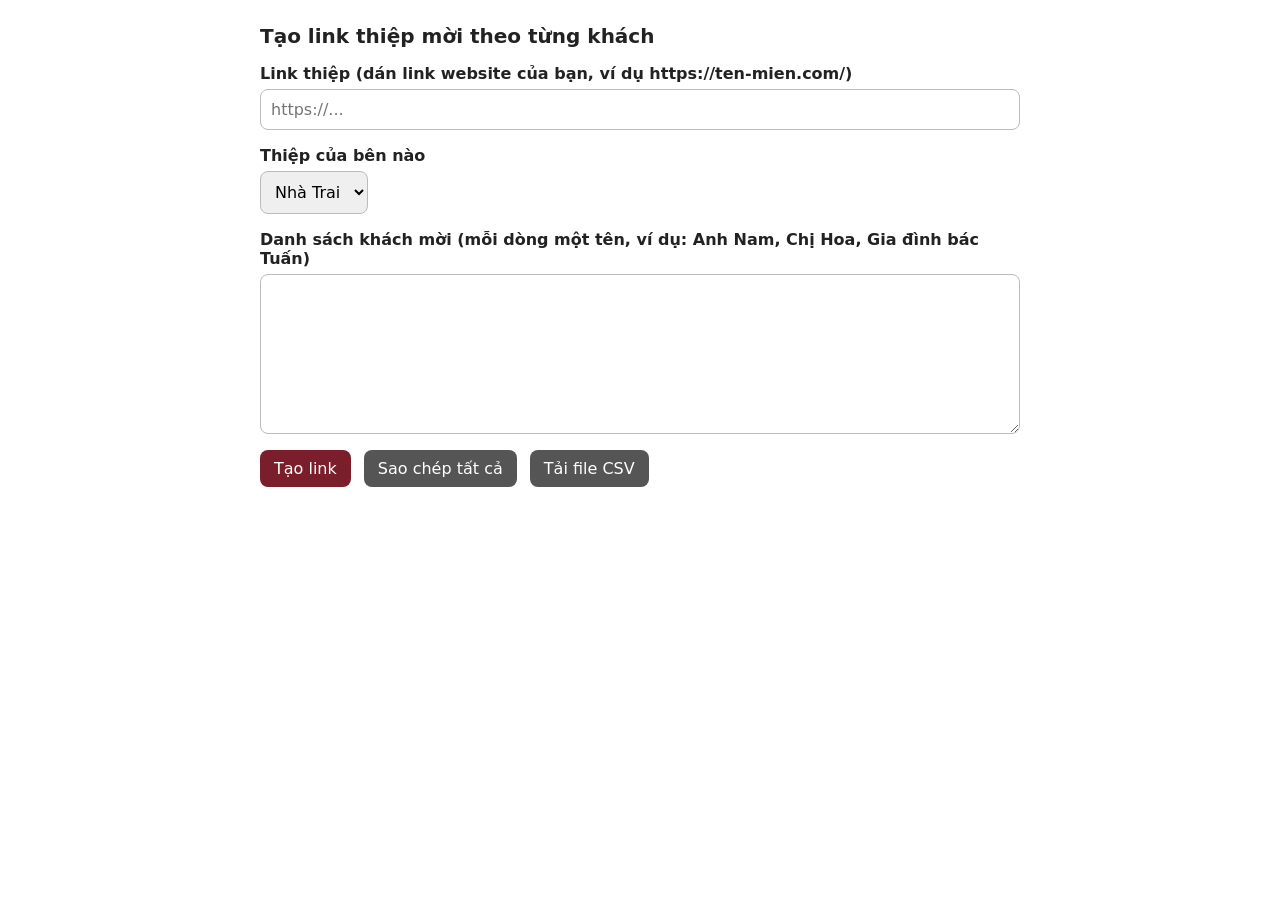
<file: tao-link-khach-moi.html>
<!DOCTYPE html>
<html lang="vi"><head><meta charset="utf-8"><meta name="viewport" content="width=device-width,initial-scale=1">
<title>Tạo link khách mời</title>
<style>
body{font-family:system-ui,sans-serif;max-width:760px;margin:24px auto;padding:0 16px;color:#222}
h1{font-size:20px} label{display:block;font-weight:600;margin:16px 0 6px}
input,textarea{width:100%;box-sizing:border-box;padding:10px;border:1px solid #bbb;border-radius:8px;font:inherit}
textarea{min-height:160px} button{padding:9px 14px;border:0;border-radius:8px;background:#7b1e2b;color:#fff;font:inherit;cursor:pointer;margin:12px 8px 0 0}
button.s{background:#555} table{width:100%;border-collapse:collapse;margin-top:16px}
td{border-bottom:1px solid #ddd;padding:8px 4px;vertical-align:top;font-size:14px;word-break:break-all}
td.n{white-space:nowrap;font-weight:600;padding-right:10px}
</style></head><body>
<h1>Tạo link thiệp mời theo từng khách</h1>
<label>Link thiệp (dán link website của bạn, ví dụ https://ten-mien.com/)</label>
<input id="base" placeholder="https://...">
<label>Thiệp của bên nào</label>
<select id="side" style="padding:10px;border:1px solid #bbb;border-radius:8px;font:inherit"><option value="trai">Nhà Trai</option><option value="gai">Nhà Gái</option></select>
<label>Danh sách khách mời (mỗi dòng một tên, ví dụ: Anh Nam, Chị Hoa, Gia đình bác Tuấn)</label>
<textarea id="names"></textarea>
<button onclick="gen()">Tạo link</button>
<button class="s" onclick="copyAll()">Sao chép tất cả</button>
<button class="s" onclick="dl()">Tải file CSV</button>
<table id="out"></table>
<script>
var rows=[];
function gen(){
  var b=document.getElementById('base').value.trim().replace(/[?#].*$/,'');
  var ns=document.getElementById('names').value.split(/\r?\n/).map(function(x){return x.trim()}).filter(Boolean);
  var sd=document.getElementById('side').value;
  rows=ns.map(function(n){return [n,b+'?side='+sd+'&guest='+encodeURIComponent(n)]});
  var t=document.getElementById('out');t.innerHTML='';
  rows.forEach(function(r){
    var tr=t.insertRow();
    tr.insertCell().textContent=r[0];tr.cells[0].className='n';
    tr.insertCell().textContent=r[1];
    var c=tr.insertCell();var bt=document.createElement('button');bt.textContent='Chép';
    bt.onclick=function(){navigator.clipboard.writeText(r[1]);bt.textContent='Đã chép'};
    c.appendChild(bt);
  });
}
function copyAll(){navigator.clipboard.writeText(rows.map(function(r){return r[0]+'\t'+r[1]}).join('\n'))}
function dl(){
  var csv='\ufeffTên khách,Link\n'+rows.map(function(r){return '"'+r[0].replace(/"/g,'""')+'","'+r[1]+'"'}).join('\n');
  var a=document.createElement('a');a.href=URL.createObjectURL(new Blob([csv],{type:'text/csv'}));
  a.download='link-khach-moi.csv';a.click();
}
</script></body></html>
</file>
<file: css/01-style.css>
* {
                margin: 0;
                padding: 0;
                box-sizing: border-box;
                outline: 0;
                -webkit-font-smoothing: antialiased;
                -moz-osx-font-smoothing: grayscale;
                font: inherit;
                border: 0
            }

            html {
                font-size: 12px;
                line-height: 1.5;
                -webkit-tap-highlight-color: transparent;
                font-family: 'Roboto',sans-serif;
                font-feature-settings: 'tnum'
            }

            body {
                background-color: #fff;
                font-size: 12px;
                color: #000
            }

            .no-animate * {
                transition: none!important;
                animation: none!important
            }

            .pageview {
                overflow: hidden
            }

            .lazy {
                background: none!important;
                -webkit-mask-image: none!important
            }

            ol,ul {
                list-style: none
            }

            b {
                font-weight: bold
            }

            .visibility-hidden {
                visibility: hidden!important
            }

            .cursor-pointer {
                cursor: pointer
            }

            .full-height {
                height: 100%
            }

            .full-width {
                width: 100%
            }

            .full-mask-size {
                -webkit-mask-size: 100% 100%
            }

            .mask-position {
                -webkit-mask-position: 0% 0%
            }

            .u-select-none {
                user-select: none;
                -webkit-user-select: none;
                -moz-user-select: none;
                -ms-user-select: none
            }

            .p-absolute {
                position: absolute
            }

            .p-relative {
                position: relative
            }

            .gallery-view-icon-next img,.gallery-view-icon-prev img,.carousel-icon-next img,.carousel-icon-prev img {
                width: 25px;
                height: 25px;
                filter: drop-shadow(0 0 1px black)
            }

            .icon-play-video {
                position: absolute;
                width: 60px;
                height: 60px;
                top: calc(50% - 30px);
                left: calc(50% - 30px);
                cursor: pointer;
                background-position: center center;
                background-size: cover;
                background-repeat: no-repeat;
                background-image: url(../images/010.svg)
            }

            .player-btn-unmute {
                position: absolute;
                top: 0;
                left: 0;
                right: 0;
                bottom: 0;
                margin: auto;
                cursor: pointer
            }

            .player-btn-unmute>div {
                content: "";
                position: absolute;
                width: 60px;
                height: 60px;
                top: calc(50% - 30px);
                left: calc(50% - 30px);
                background-size: 90%;
                background-color: rgba(0,0,0,.5);
                border-radius: 100%;
                background-repeat: no-repeat;
                background-position: center center;
                background-image: url("data:image/svg+xml;utf8,%3Csvg%20xmlns%3D%22http%3A%2F%2Fwww.w3.org%2F2000%2Fsvg%22%20viewBox%3D%220%200%2036%2036%22%20width%3D%22100%25%22%20height%3D%22100%25%22%20fill%3D%22%23fff%22%3E%3Cpath%20d%3D%22m%2021.48%2C17.98%20c%200%2C-1.77%20-1.02%2C-3.29%20-2.5%2C-4.03%20v%202.21%20l%202.45%2C2.45%20c%20.03%2C-0.2%20.05%2C-0.41%20.05%2C-0.63%20z%20m%202.5%2C0%20c%200%2C.94%20-0.2%2C1.82%20-0.54%2C2.64%20l%201.51%2C1.51%20c%20.66%2C-1.24%201.03%2C-2.65%201.03%2C-4.15%200%2C-4.28%20-2.99%2C-7.86%20-7%2C-8.76%20v%202.05%20c%202.89%2C.86%205%2C3.54%205%2C6.71%20z%20M%209.25%2C8.98%20l%20-1.27%2C1.26%204.72%2C4.73%20H%207.98%20v%206%20H%2011.98%20l%205%2C5%20v%20-6.73%20l%204.25%2C4.25%20c%20-0.67%2C.52%20-1.42%2C.93%20-2.25%2C1.18%20v%202.06%20c%201.38%2C-0.31%202.63%2C-0.95%203.69%2C-1.81%20l%202.04%2C2.05%201.27%2C-1.27%20-9%2C-9%20-7.72%2C-7.72%20z%20m%207.72%2C.99%20-2.09%2C2.08%202.09%2C2.09%20V%209.98%20z%22%3E%3C%2Fpath%3E%3C%2Fsvg%3E")
            }

            .d-none {
                display: none
            }

            a:link,a:visited {
                color: inherit
            }

            a {
                text-decoration: none
            }

            img:not([src]),img[src=""] {
                visibility: hidden
            }

            .section-container {
                margin: auto
            }

            .text-block-css {
                display: inline-block;
                word-break: break-word;
                -webkit-background-clip: text!important
            }

            .animationText span {
                display: inline-block
            }

            .animationText .bar {
                position: absolute;
                height: 100%;
                width: 3px;
                background: currentColor;
                top: 0;
                right: 0
            }

            .animate-word-wrapper {
                position: relative;
                overflow: hidden;
                vertical-align: top;
                transition: width .6s;
                text-align: start
            }

            .animate-word-wrapper>span {
                white-space: nowrap;
                position: absolute;
                top: 0;
                left: 0;
                font: inherit
            }

            .animate-word-wrapper span i {
                font: inherit;
                font-style: initial;
                display: inline-block;
                backface-visibility: hidden;
                -webkit-backface-visibility: hidden
            }

            .animate-word-wrapper span i.in {
                animation-name: rotate-3-in;
                animation-fill-mode: forwards;
                animation-duration: .6s
            }

            .animate-word-wrapper span i.out {
                animation-name: rotate-3-out;
                animation-fill-mode: forwards;
                animation-duration: .6s
            }

            .animationText .hidden {
                opacity: 0;
                z-index: -1
            }

            .animationText .visible {
                opacity: 1;
                position: relative
            }

            .inline {
                display: inline !important
            }

            .caret-dummy {
                animation: caret-popping 1s infinite
            }

            .caret {
                transform: scaleY(1.3) translateY(-3%)
            }

            @keyframes rotate-3-out {
                0% {
                    transform: rotateY(0);
                    -webkit-transform: rotateY(0)
                }

                100% {
                    transform: rotateY(-180deg);
                    -webkit-transform: rotateY(-180deg)
                }
            }

            @-webkit-keyframes rotate-3-out {
                0% {
                    transform: rotateY(0);
                    -webkit-transform: rotateY(0)
                }

                100% {
                    transform: rotateY(-180deg);
                    -webkit-transform: rotateY(-180deg)
                }
            }

            @keyframes rotate-3-in {
                0% {
                    transform: rotateY(180deg);
                    -webkit-transform: rotateY(180deg)
                }

                100% {
                    transform: rotateY(0);
                    -webkit-transform: rotateY(0)
                }
            }

            @-webkit-keyframes rotate-3-in {
                0% {
                    transform: rotateY(180deg);
                    -webkit-transform: rotateY(180deg)
                }

                100% {
                    transform: rotateY(0);
                    -webkit-transform: rotateY(0)
                }
            }

            @keyframes caret-popping {
                0% {
                    opacity: 0
                }

                50% {
                    opacity: 1
                }

                100% {
                    opacity: 0
                }
            }

            .image-block-css {
                overflow: hidden;
                will-change: filter
            }

            .image-background,.image-background-compare {
                margin: 0 auto
            }

            .image-background-compare {
                top: 0;
                left: 0;
                width: 100%;
                height: 100%
            }

            .image-compare-line {
                position: absolute;
                top: 50%;
                left: 50%;
                z-index: 40;
                width: 38px;
                height: 38px;
                margin-top: -22px;
                margin-left: -22px;
                cursor: pointer;
                border: 3px solid #fff;
                border-radius: 1000px;
                -webkit-box-shadow: 0px 0px 12px rgba(51,51,51,0.5);
                box-shadow: 0px 0px 12px rgba(51,51,51,0.5)
            }

            .image-compare-left-arrow,.image-compare-right-arrow {
                top: 50%;
                margin-top: -6px;
                position: absolute;
                width: 0;
                height: 0;
                border: 6px inset transparent
            }

            .image-compare-left-arrow {
                left: 50%;
                margin-left: -17px;
                border-right: 6px solid #fff
            }

            .image-compare-right-arrow {
                right: 50%;
                margin-right: -17px;
                border-left: 6px solid #fff
            }

            .image-compare-line:before,.image-compare-line:after {
                position: absolute;
                z-index: 30;
                display: block;
                content: " ";
                background: #fff
            }

            .image-compare-line:before {
                left: 50%;
                width: 3px;
                height: 9999px;
                bottom: 50%;
                margin-bottom: 22px;
                -webkit-box-shadow: 0 3px 0 #fff,0px 0px 12px rgba(51,51,51,0.5);
                box-shadow: 0 3px 0 #fff,0px 0px 12px rgba(51,51,51,0.5)
            }

            .image-compare-line:after {
                left: 50%;
                width: 3px;
                height: 9999px;
                top: 50%;
                margin-top: 22px;
                -webkit-box-shadow: 0 -3px 0 #fff,0px 0px 12px rgba(51,51,51,0.5);
                box-shadow: 0 -3px 0 #fff,0px 0px 12px rgba(51,51,51,0.5)
            }

            .frame-html-box iframe {
                width: 100%;
                height: 100%
            }

            .group-container {
                width: 100%;
                height: 100%
            }

            .line-css {
                padding: 8px 0
            }

            .line-container {
                border-left-width: 0!important;
                border-right-width: 0!important;
                border-bottom-width: 0!important
            }

            .com-button {
                cursor: pointer;
                user-select: none;
                -webkit-user-select: none;
                transition: transform 200ms ease-out;
                -webkit-transition: transform 200ms ease-out
            }

            .com-button:active {
                transform: translateY(5px);
                -webkit-transform: translateY(5px)
            }

            .button-css {
                display: flex;
                display: -webkit-flex;
                align-items: center;
                -webkit-align-items: center;
                justify-content: center;
                -webkit-justify-content: center;
                text-align: center
            }

            .button-text {
                display: table-cell;
                vertical-align: middle;
                text-align: unset
            }

            .input-number-quantity-css {
                width: 100%;
                height: 100%;
                overflow: hidden;
                display: flex;
                user-select: none
            }

            .input-number-quantity-css .minus,.plus {
                display: flex;
                align-items: center;
                justify-content: center;
                flex-shrink: 0;
                cursor: pointer
            }

            .input-number-quantity-css .minus {
                border-right: inherit
            }

            .input-number-quantity-css .plus {
                border-left: inherit
            }

            .input-number-quantity-css input {
                text-align: center;
                background: transparent;
                color: inherit;
                width: 100%;
                height: 100%;
                border: 0;
                outline: none;
                padding-left: 10px;
                padding-right: 10px;
                box-sizing: border-box;
                border-radius: 0
            }

            .input-number-quantity-css input::placeholder {
                color: #979797;
                -webkit-text-fill-color: #979797
            }

            .input-number-quantity-css input::-webkit-outer-spin-button,.input-number-quantity-css input::-webkit-inner-spin-button {
                -webkit-appearance: none;
                margin: 0
            }

            .input-number-quantity-css input[type=number] {
                -moz-appearance: textfield
            }

            .field-error {
                top: 0;
                right: 0;
                position: absolute;
                height: 100%;
                width: 30px
            }

            .field-error img {
                width: 16px;
                height: 16px;
                position: absolute;
                left: calc(50% - 8px);
                top: calc(50% - 8px)
            }

            .input-css {
                overflow: hidden
            }

            .input-css input {
                background: transparent;
                color: inherit;
                padding-left: 10px;
                border-radius: 0;
                text-align: inherit;
                letter-spacing: inherit
            }

            .input-css input::placeholder {
                text-transform: var(--placeholder-transform);
                text-decoration: var(--placeholder-decoration)
            }

            .input-datetime {
                overflow: hidden
            }

            .input-datetime input {
                background: transparent;
                width: 100%;
                height: 100%;
                padding-left: 10px;
                padding-right: 10px;
                border-radius: 0;
                box-sizing: border-box;
                -webkit-appearance: textfield;
                -moz-appearance: textfield;
                text-align: inherit;
                letter-spacing: inherit
            }

            .input-datetime input::placeholder {
                text-transform: var(--placeholder-transform);
                text-decoration: var(--placeholder-decoration)
            }

            .input-datetime .input-datetime-placeholder {
                position: absolute;
                top: 0;
                padding-left: 12px;
                height: 100%;
                width: 100%;
                align-items: center;
                display: flex;
                z-index: -1
            }

            .input-file {
                overflow: hidden;
                display: flex;
                display: -webkit-flex;
                align-items: center;
                -webkit-align-items: center;
                justify-content: space-between;
                -webkit-justify-content: space-between;
                padding: 0 10px;
                cursor: pointer
            }

            .input-file .title {
                overflow: hidden;
                white-space: nowrap;
                text-overflow: ellipsis
            }

            .input-file input[type="file"] {
                opacity: 0;
                cursor: pointer;
                top: 0;
                left: 0
            }

            .textarea-css {
                width: 100%;
                height: 100%;
                overflow: hidden
            }

            .textarea-css textarea {
                background: transparent;
                padding-top: 6px;
                padding-bottom: 0;
                color: inherit;
                padding-left: 10px;
                border-radius: 0;
                text-align: inherit;
                letter-spacing: inherit
            }

            .textarea-css textarea::placeholder {
                text-transform: var(--placeholder-transform);
                text-decoration: var(--placeholder-decoration)
            }

            .com-checkbox-group {
                min-height: 40px
            }

            .checkbox-group-css {
                display: flex;
                display: -webkit-flex;
                flex-direction: row;
                -webkit-flex-direction: row;
                flex-wrap: wrap;
                -webkit-flex-wrap: wrap;
                padding-left: 10px;
                min-height: 40px
            }

            .checkbox-group-item {
                display: flex;
                display: -webkit-flex;
                align-items: center;
                -webkit-align-items: center
            }

            .checkbox-group-input {
                margin-right: 10px;
                width: 13px;
                height: 13px;
                min-width: 13px;
                min-height: 13px;
                flex-shrink: 0
            }

            .com-radio {
                min-height: 40px;
                height: auto!important
            }

            .radio-css {
                min-height: 40px;
                display: flex;
                display: -webkit-flex;
                flex-direction: row;
                -webkit-flex-direction: row;
                flex-wrap: wrap;
                -webkit-flex-wrap: wrap
            }

            .radio-item {
                display: flex;
                display: -webkit-flex;
                align-items: center;
                -webkit-align-items: center;
                border-radius: 5px;
                padding-left: 10px
            }

            .radio-input {
                margin-right: 10px;
                width: 13px;
                height: 13px;
                min-width: 13px;
                min-height: 13px;
                flex-shrink: 0
            }

            .select-css {
                overflow: hidden;
                padding-top: 0;
                padding-bottom: 0
            }

            .select-css select {
                text-align: inherit;
                letter-spacing: inherit
            }

            .select-css option:first-child {
                color: #979797
            }

            .chevron {
                pointer-events: none;
                color: #979797;
                position: absolute;
                right: 0;
                width: 26px;
                height: 100%;
                top: 0
            }

            .chevron .icon {
                position: absolute;
                display: block;
                width: 14px;
                height: 14px;
                border: 2px solid transparent;
                border-radius: 100px;
                top: calc(50% - 7px);
                left: calc(50% - 7px)
            }

            .chevron .icon::after {
                content: "";
                display: block;
                position: absolute;
                width: 6px;
                height: 6px;
                border-bottom: 2px solid;
                border-right: 2px solid;
                transform: rotate(45deg);
                -webkit-transform: rotate(45deg)
            }

            .select-css select {
                background: transparent;
                padding-right: 26px;
                padding-left: 10px;
                appearance: none;
                -webkit-appearance: none;
                -moz-appearance: none;
                -o-appearance: none;
                color: #979797
            }

            .select-css select.select {
                color: inherit
            }

            .address-css {
                overflow: hidden
            }

            .address-css .select-container {
                color: inherit;
                padding-top: 0;
                padding-bottom: 0;
                border-radius: 0;
                display: flex;
                display: -webkit-flex;
                justify-content: space-between;
                -webkit-justify-content: space-between
            }

            .address-css .select-field {
                height: 100%;
                flex: 1;
                position: relative
            }

            .address-css select {
                background: transparent;
                padding-left: 10px;
                padding-right: 26px;
                width: 100%;
                appearance: none;
                -webkit-appearance: none;
                -moz-appearance: none;
                -o-appearance: none;
                height: 100%;
                color: #979797
            }

            .address-css select.select {
                color: inherit
            }

            .address-css select option:first-child {
                color: #979797
            }

            .address-column {
                background: transparent!important;
                border-width: 0!important
            }

            .address-column .select-column {
                flex-direction: column;
                border-radius: inherit!important;
                border-color: inherit!important;
                border-style: inherit!important
            }

            .address-column .select-column .select-field {
                width: 100%;
                border-radius: inherit;
                border-width: 1px;
                border-color: inherit;
                border-style: inherit;
                overflow: hidden
            }

            .detect-address-select-wrapper {
                background: #fff;
                border-radius: 4px;
                display: flex;
                flex-direction: column;
                padding: 4px;
                transition: max-height .3s ease-in-out,visibility .3s ease-in-out,scale .3s,opacity .3s;
                max-height: 0;
                scale: 0.5;
                opacity: 0;
                overflow: hidden scroll;
                border: 1px solid rgba(217,217,217,1)
            }

            .detect-address-select-wrapper::-webkit-scrollbar-thumb {
                background-color: #d4d4d4;
                border-radius: 8px
            }

            .detect-address-select-wrapper::-webkit-scrollbar-thumb:hover {
                background-color: #808080
            }

            .detect-address-select-wrapper::-webkit-scrollbar-track {
                background-color: #fff
            }

            .detect-address-select-wrapper::-webkit-scrollbar {
                background-color: transparent;
                width: 6px
            }

            .detect-address-select-option {
                padding: 6px 8px;
                cursor: pointer;
                border-radius: 2px
            }

            .detect-address-select-option:hover {
                background-color: #e5e5e5
            }

            .icon-container {
                position: absolute;
                left: calc(50% - 10px);
                top: calc(50% - 10px)
            }

            .loader {
                position: relative;
                height: 20px;
                width: 20px;
                display: inline-block;
                animation: around 5.4s infinite
            }

            @keyframes around {
                0% {
                    transform: rotate(0deg)
                }

                100% {
                    transform: rotate(360deg)
                }
            }

            .loader::after,.loader::before {
                content: "";
                background: white;
                position: absolute;
                display: inline-block;
                width: 100%;
                height: 100%;
                border-width: 2px;
                border-color: #333 #333 transparent transparent;
                border-style: solid;
                border-radius: 20px;
                box-sizing: border-box;
                top: 0;
                left: 0;
                animation: around 0.7s ease-in-out infinite
            }

            .loader::after {
                animation: around 0.7s ease-in-out 0.1s infinite;
                background: transparent
            }

            .button-loader,.button-loader:before,.button-loader:after {
                border-radius: 50%;
                width: 1.3em;
                height: 1.3em;
                animation-fill-mode: both;
                animation: bblFadInOut 1.8s infinite ease-in-out
            }

            .button-loader {
                color: #FFF;
                font-size: 7px;
                position: relative;
                text-indent: -9999em;
                transform: translateZ(0);
                animation-delay: -0.16s;
                display: none;
                top: -17px
            }

            .button-loader:before,.button-loader:after {
                content: '';
                position: absolute;
                top: 0
            }

            .button-loader:before {
                left: -3.5em;
                animation-delay: -0.32s
            }

            .button-loader:after {
                left: 3.5em
            }

            @keyframes bblFadInOut {
                0%,80%,100% {
                    box-shadow: 0 2.5em 0 -1.3em
                }

                40% {
                    box-shadow: 0 2.5em 0 0
                }
            }

            .popup-wrapper {
                top: 0;
                left: 0
            }

            .popup-background {
                overflow: hidden
            }

            .popup-backdrop {
                background: rgba(0,0,0,.5);
                position: fixed;
                top: 0;
                left: 0;
                z-index: 1000000
            }

            .popup-center {
                top: 0;
                left: 0;
                right: 0;
                bottom: 0;
                margin: auto
            }

            .popup-top-left {
                top: 0;
                left: 0
            }

            .popup-top-center {
                top: 0;
                left: 50%;
                transform: translate3d(-50%,0,0);
                -webkit-transform: translate3d(-50%,0,0)
            }

            .popup-top-right {
                top: 0;
                right: 0
            }

            .popup-center-left {
                left: 0;
                top: 50%;
                transform: translate3d(0,-50%,0);
                -webkit-transform: translate3d(0,-50%,0)
            }

            .popup-center-right {
                right: 0;
                top: 50%;
                transform: translate3d(0,-50%,0);
                -webkit-transform: translate3d(0,-50%,0)
            }

            .popup-bottom-left {
                bottom: 0;
                left: 0
            }

            .popup-bottom-center {
                bottom: 0;
                left: 50%;
                transform: translate3d(-50%,0,0);
                -webkit-transform: translate3d(-50%,0,0)
            }

            .popup-bottom-right {
                bottom: 0;
                right: 0
            }

            .overlay {
                pointer-events: none;
                width: 100%;
                height: 100%;
                position: absolute;
                top: 0;
                left: 0;
                border-radius: inherit
            }

            .cart-quantity-css {
                overflow: hidden;
                display: flex;
                display: -webkit-flex
            }

            .cart-quantity-css .minus {
                border-right: inherit
            }

            .cart-quantity-css .plus {
                border-left: inherit
            }

            .cart-quantity-css input {
                text-align: center;
                background: transparent;
                color: inherit;
                padding-left: 10px;
                padding-right: 10px;
                border-radius: 0;
                -moz-appearance: textfield
            }

            .cart-quantity-css input::-webkit-outer-spin-button,.cart-quantity-css input::-webkit-inner-spin-button {
                -webkit-appearance: none
            }

            .cart-quantity-css .minus,.cart-quantity-css .plus {
                display: flex;
                display: -webkit-flex;
                align-items: center;
                -webkit-align-items: center;
                justify-content: center;
                -webkit-justify-content: center;
                flex-shrink: 0;
                -webkit-flex-shrink: 0;
                user-select: none;
                cursor: pointer;
                -webkit-user-select: none;
                width: 40px
            }

            .product-attr-selected {
                top: 0;
                left: 0;
                overflow: hidden
            }

            .lightbox-btn-close {
                background-color: #a8a8a8;
                width: 21px;
                height: 21px;
                position: absolute;
                cursor: pointer
            }

            .lightbox-btn-close > span {
                position: absolute;
                z-index: 9999;
                width: 14px;
                height: 14px;
                top: calc(50% - 7px);
                left: calc(50% - 7px);
                -webkit-mask-size: 100% 100%;
                -webkit-mask-position: 0% 0%;
                background: #fff;
                -webkit-mask-image: url([data-uri])
            }

            .lightbox-image,.lightbox-video,.lightbox-iframe {
                position: absolute;
                top: 0;
                left: 0;
                right: 0;
                bottom: 0;
                margin: auto;
                max-width: 80%;
                max-height: 80%
            }

            .lightbox-iframe {
                width: 100%;
                height: 100%
            }

            .lightbox-backdrop {
                width: 100%;
                background: rgba(0,0,0,.5);
                height: 100%;
                position: fixed;
                top: 0;
                left: 0;
                z-index: 1000000000;
                touch-action: none
            }

            .w-alert-message-wrapper {
                position: fixed;
                top: 15px;
                z-index: 999999;
                left: 50%;
                padding: 10px 16px;
                border: 1px solid var(--color-alert,#15942A);
                -webkit-transform: translateX(-50%);
                -ms-transform: translateX(-50%);
                transform: translateX(-50%);
                --transform-translateX: -50%;
                background: white;
                border-radius: 8px;
                -webkit-box-shadow: 0px 2px 8px 0px rgba(0,0,0,0.15);
                box-shadow: 0px 2px 8px 0px rgba(0,0,0,0.15);
                display: -webkit-box;
                display: -ms-flexbox;
                display: flex;
                -webkit-box-align: stretch;
                -ms-flex-align: stretch;
                align-items: stretch;
                -webkit-box-pack: center;
                -ms-flex-pack: center;
                justify-content: center
            }

            .w-alert-message {
                display: -webkit-box;
                display: -ms-flexbox;
                display: flex;
                -webkit-box-align: center;
                -ms-flex-align: center;
                align-items: center;
                -webkit-box-pack: center;
                -ms-flex-pack: center;
                justify-content: center
            }

            .w-alert-message .icon {
                line-height: 22px;
                display: -webkit-box;
                display: -ms-flexbox;
                display: flex;
                -webkit-box-align: center;
                -ms-flex-align: center;
                align-items: center;
                -webkit-box-pack: center;
                -ms-flex-pack: center;
                justify-content: center;
                margin-left: 0px;
                margin-right: 6px
            }

            .w-alert-message span.close-icon {
                margin-left: 6px;
                margin-right: 0px;
                color: #80808085;
                cursor: pointer
            }

            .login-popup-wrapper .backdrop-login {
                position: fixed;
                top: 0;
                left: 0;
                width: 100%;
                height: 100%;
                background: rgba(0,0,0,.5);
                display: none;
                z-index: 99
            }

            .login-popup-wrapper .popup-default-login {
                position: fixed;
                top: 45%;
                left: 50%;
                width: 400px;
                height: 160px;
                transform: translate(-50%,-50%);
                z-index: 999;
                display: none;
                max-width: calc(100% - 50px);
                border: 1px solid rgba(0,0,0,.3);
                background-color: #fff;
                border-radius: 10px
            }

            .login-popup-wrapper .popup-default-login .popup-login-title {
                background-color: rgba(6,21,40,.05);
                color: #000;
                padding: 12px 15px;
                font-weight: 600;
                font-size: 16px;
                border-top-left-radius: 10px;
                border-top-right-radius: 10px
            }

            .login-popup-wrapper .popup-default-login .popup-login-content {
                font-size: 14px;
                padding: 0 20px;
                margin-top: 10px;
                line-height: 18px;
                -webkit-line-clamp: 3;
                -webkit-box-orient: vertical;
                overflow: hidden;
                text-overflow: ellipsis;
                display: -webkit-box
            }

            .login-popup-wrapper .popup-default-login .popup-login-btn {
                display: block;
                position: absolute;
                right: 15px;
                bottom: 10px;
                margin: 0 auto;
                padding: 10px 0;
                border: none;
                width: 80px;
                text-transform: uppercase;
                text-align: center;
                color: #000;
                background-color: #e6e6e6;
                border-radius: 5px;
                text-decoration: none;
                font-size: 14px;
                font-weight: 600;
                cursor: pointer
            }
</file>
<file: css/03-mobile.css>
.section-container {
                max-width: 420px;
            }

            .section-wrapper {
                margin: 0 auto;
                max-width: 420px;
            }

            #w-1toiquem {
                top: 0px;
                left: 0px;
                position: relative;
                width: 420px;
                height: 800px;
            }

            #w-1toiquem .section-wrapper {
                opacity: 1;
            }

            #w-1toiquem {
                margin-bottom: -1px;
            }

            #w-1toiquem .section-background {
                background: rgba(255, 255, 255, 1);
                --type: 0;
            }

            #w-j6ac06mu {
                top: 12px;
                left: 91.50000762939453px;
                width: 238px;
                height: 135px;
            }

            #w-j6ac06mu .text-block {
                background: ;
            }

            #w-j6ac06mu .text-block-css {
                border-color: rgba(229, 231, 235, 1);
                border-style: solid;
                font-family: 'SVN-Amstirdam.otf', sans-serif;
                font-size: 90px;
                text-align: center;
                --type: 0;
            }

            #w-3subauj7 {
                top: 155px;
                left: 35px;
                width: 350px;
                height: 490px;
            }

            #w-3subauj7 .image-block-css {
                border-color: rgba(229, 231, 235, 1);
                border-style: solid;
                border-width: 0px;
                position: absolute;
                z-index: null;
            }

            #w-3subauj7 .image-background {
                width: 350.12250612530624px;
                height: 490.0245012250612px;
                top: 0px;
                left: 0px;
                background: center center/ cover no-repeat scroll content-box border-box url("../images/024.png");
                --type: 0;
            }

            #w-3subauj7 .image-background-compare {
                background: undefined;
                clip: rect(0, 175px, 490px, 0);
                --type: 0;
            }

            #w-q1wlsumy {
                top: 155px;
                left: 35px;
                width: 350px;
                height: 490px;
                display: none;
            }

            #w-q1wlsumy .image-block-css {
                border-color: rgba(229, 231, 235, 1);
                border-style: solid;
                border-width: 0px;
                position: absolute;
                z-index: null;
            }

            #w-q1wlsumy .image-background {
                width: 350.12250612530624px;
                height: 490.0245012250612px;
                top: 0px;
                left: 0px;
                background: center center/ cover no-repeat scroll content-box url("../images/025.png");
                --type: 0;
            }

            #w-q1wlsumy .image-background-compare {
                background: undefined;
                clip: rect(0, 175px, 490px, 0);
                --type: 0;
            }

            #w-bnrugie4 {
                top: 11.499996185302734px;
                left: 105px;
                width: 210px;
                height: 39px;
            }

            #w-bnrugie4 .text-block {
                background: ;
            }

            #w-bnrugie4 .text-block-css {
                border-color: rgba(229, 231, 235, 1);
                border-style: solid;
                font-family: 'Cormorant Garamond', 'EB Garamond', serif; font-weight: 600;
                font-size: 26px;
                letter-spacing: 3px;
                text-align: center;
                --type: 0;
            }

            #w-1qpgocgm {
                top: 137px;
                left: 161.5052490234375px;
                width: 97px;
                height: 97px;
            }

            #w-1qpgocgm .image-block-css {
                border-color: rgba(229, 231, 235, 1);
                border-style: solid;
                border-width: 0px;
                filter: contrast(100%) grayscale(0%) hue-rotate(0deg) invert(0%) saturate(100%) sepia(0%) opacity(100%) brightness(100%) blur(0px);
                position: absolute;
                z-index: null;
            }

            #w-1qpgocgm .image-background {
                width: 97px;
                height: 97px;
                top: 0px;
                left: 0px;
                background: center center/ cover no-repeat scroll content-box border-box url("../images/020.png");
                --type: 0;
            }

            #w-1qpgocgm .image-background-compare {
                background: undefined;
                clip: rect(0, 48.5px, 97px, 0);
                --type: 0;
            }

            #w-12xknuxq {
                top: 672px;
                left: 317.5px;
                width: 81px;
                height: 81px;
            }

            #w-12xknuxq .image-block-css {
                border-color: rgba(229, 231, 235, 1);
                border-style: solid;
                border-width: 0px;
                filter: contrast(100%) grayscale(0%) hue-rotate(0deg) invert(0%) saturate(100%) sepia(0%) opacity(20%) brightness(100%) blur(0px);
                position: absolute;
            }

            #w-12xknuxq .image-background {
                width: 81px;
                height: 81px;
                top: 0px;
                left: 0px;
                background: center center/ cover no-repeat scroll content-box url(../images/051.png) border-box;
                --type: 0;
            }

            #w-12xknuxq .image-background-compare {
                background: undefined;
                clip: rect(0, 40.5px, 81px, 0);
                --type: 0;
            }

            #w-nror0kl3 {
                top: 672px;
                left: 22px;
                width: 81px;
                height: 81px;
            }

            #w-nror0kl3 .image-block-css {
                border-color: rgba(229, 231, 235, 1);
                border-style: solid;
                border-width: 0px;
                filter: contrast(100%) grayscale(0%) hue-rotate(0deg) invert(0%) saturate(100%) sepia(0%) opacity(20%) brightness(100%) blur(0px);
                position: absolute;
            }

            #w-nror0kl3 .image-background {
                width: 81px;
                height: 81px;
                top: 0px;
                left: 0px;
                background: center center/ cover no-repeat scroll content-box url(../images/051.png) border-box;
                --type: 0;
            }

            #w-nror0kl3 .image-background-compare {
                background: undefined;
                clip: rect(0, 40.5px, 81px, 0);
                --type: 0;
            }

            #w-8yk4v0gc {
                top: 0px;
                left: -0.5px;
                width: 81px;
                height: 81px;
            }

            #w-8yk4v0gc .image-block-css {
                border-color: rgba(229, 231, 235, 1);
                border-style: solid;
                border-width: 0px;
                filter: contrast(100%) grayscale(0%) hue-rotate(0deg) invert(0%) saturate(100%) sepia(0%) opacity(50%) brightness(100%) blur(0px);
                position: absolute;
            }

            #w-8yk4v0gc .image-background {
                width: 81px;
                height: 81px;
                top: 0px;
                left: 0px;
                background: center center/ cover no-repeat scroll content-box url(../images/031.png) border-box;
                --type: 0;
            }

            #w-8yk4v0gc .image-background-compare {
                background: undefined;
                clip: rect(0, 40.5px, 81px, 0);
                --type: 0;
            }

            #w-tbqkrbr8 {
                top: 0px;
                left: 339px;
                perspective: 1000px;
                width: 81px;
                height: 81px;
            }

            #w-tbqkrbr8 .image-block-css {
                border-color: rgba(229, 231, 235, 1);
                border-style: solid;
                border-width: 0px;
                filter: contrast(100%) grayscale(0%) hue-rotate(0deg) invert(0%) saturate(100%) sepia(0%) opacity(50%) brightness(100%) blur(0px);
                position: absolute;
            }

            #w-tbqkrbr8 .image-background {
                width: 81px;
                height: 81px;
                top: 0px;
                left: 0px;
                background: center center/ cover no-repeat scroll content-box url(../images/031.png) border-box;
                --type: 0;
            }

            #w-tbqkrbr8 .image-background-compare {
                background: undefined;
                clip: rect(0, 40.5px, 81px, 0);
                --type: 0;
            }

            #w-tbqkrbr8 > div {
                transform: rotateX(0deg) perspective(1000px) rotateY(180deg);
            }

            #w-4phxd2vg {
                top: 21.03471565246582px;
                left: -169.74654388427734px;
                width: 143px;
                height: 143px;
            }

            #w-4phxd2vg .rectangle-css {
                border-color: rgba(229, 231, 235, 1);
                border-style: solid;
                background: rgba(137, 137, 137, 1);
                background-clip: padding-box;
            }

            #w-w6p35vuo {
                top: 24.038190841674805px;
                left: -166.7430648803711px;
                width: 137px;
                height: 137px;
            }

            #w-7garfe9k {
                top: 124px;
                left: 84.5px;
                width: 251px;
                height: 335px;
                display: none;
            }

            #w-7garfe9k .image-block-css {
                border-color: rgba(125,31,42,1.000);
                border-radius: 10px;
                border-style: solid;
                border-width: 3px;
                position: absolute;
                z-index: null;
            }

            #w-7garfe9k .image-background {
                width: 245.25000000000003px;
                height: 370.8014059753955px;
                top: 0px;
                left: 0px;
                background: center center/ cover no-repeat scroll content-box none border-box;
                --type: 0;
            }

            #w-7garfe9k .image-background-compare {
                background: undefined;
                clip: rect(0, 125.5px, 335px, 0);
                --type: 0;
            }

            #w-hoyb400n {
                top: 524.4999961853027px;
                left: 2.5px;
                width: 415px;
                height: 31.5px;
            }

            #w-hoyb400n .text-block {
                background: ;
            }

            #w-hoyb400n .text-block-css {
                border-color: rgba(229, 231, 235, 1);
                border-style: solid;
                color: rgba(0,0,0,0.400);
                font-family: 'Barlow', sans-serif;
                font-size: 21px;
                letter-spacing: 1px;
                text-align: center;
                --type: 0;
            }

            #w-dqyi2rbc {
                top: 495px;
                left: -0.5px;
                width: 421px;
                height: 305px;
                display: none;
            }

            #w-dqyi2rbc .rectangle-css {
                border-color: rgba(229, 231, 235, 1);
                border-style: solid;
                background: rgba(255, 255, 255, 1);
                background-clip: padding-box;
            }

            #w-oob4nyp3 {
                top: 526px;
                left: -0.5px;
                width: 422px;
                height: 140px;
                display: none;
            }

            #w-ohkl2lnj {
                top: 20.5px;
                left: 185px;
                width: 51px;
                height: 51px;
            }

            #w-ohkl2lnj .image-block-css {
                border-color: rgba(229, 231, 235, 1);
                border-style: solid;
                border-width: 0px;
                position: absolute;
                z-index: null;
            }

            #w-ohkl2lnj .image-background {
                width: 51px;
                height: 51px;
                top: 0px;
                left: 0px;
                background: center center/ cover no-repeat scroll content-box url(../images/033.png) border-box;
                --type: 0;
            }

            #w-ohkl2lnj .image-background-compare {
                background: undefined;
                clip: rect(0, 25.5px, 51px, 0);
                --type: 0;
            }

            #w-lfeb0egb {
                top: 13.5px;
                left: 0px;
                width: 184px;
                height: 52.5px;
            }

            #w-lfeb0egb .text-block {
                background: ;
            }

            #w-lfeb0egb .text-block-css {
                border-color: rgba(229, 231, 235, 1);
                border-style: solid;
                font-family: 'VNF-Shelia-Regular (1).ttf', sans-serif;
                font-size: 35px;
                text-align: center;
                --type: 0;
            }

            #w-cdlp31uy {
                top: 0px;
                left: 22.5px;
                width: 376px;
                height: auto;
            }

            #w-cdlp31uy .line-container {
                border-color: rgba(0, 0, 0, 1);
                border-style: solid;
                border-width: 1px;
            }

            #w-19tqxf4g {
                top: 92px;
                left: 122.5px;
                width: 176px;
                height: 48px;
            }

            #w-19tqxf4g .text-block {
                background: ;
            }

            #w-19tqxf4g .text-block-css {
                border-color: rgba(229, 231, 235, 1);
                border-style: solid;
                font-family: 'BlackMango-Medium.otf', sans-serif;
                font-size: 32px;
                text-align: center;
                --type: 0;
            }

            #w-wkuu9jg6 {
                top: 13.5px;
                left: 236px;
                width: 186px;
                height: 52.5px;
            }

            #w-wkuu9jg6 .text-block {
                background: ;
            }

            #w-wkuu9jg6 .text-block-css {
                border-color: rgba(229, 231, 235, 1);
                border-style: solid;
                font-family: 'VNF-Shelia-Regular (1).ttf', sans-serif;
                font-size: 35px;
                text-align: center;
                --type: 0;
            }

            #w-s0wpujoa {
                top: 66px;
                left: 22.5px;
                width: 376px;
                height: auto;
            }

            #w-s0wpujoa .line-container {
                border-color: rgba(0, 0, 0, 1);
                border-style: solid;
                border-width: 1px;
            }

            #w-3udt7eao {
                top: 155px;
                left: 35px;
                width: 350px;
                height: 490px;
                display: none;
            }

            #w-3udt7eao .image-block-css {
                border-color: rgba(229, 231, 235, 1);
                border-style: solid;
                border-width: 0px;
                position: absolute;
                z-index: null;
            }

            #w-3udt7eao .image-background {
                width: 350.12250612530624px;
                height: 490.0245012250612px;
                top: 0px;
                left: 0px;
                background: center center/ cover no-repeat scroll content-box border-box url("../images/026.png");
                --type: 0;
            }

            #w-3udt7eao .image-background-compare {
                background: undefined;
                clip: rect(0, 175px, 490px, 0);
                --type: 0;
            }

            #w-2en1eknf {
                top: 705px;
                left: 19px;
                width: 382px;
                height: 86px;
            }

            #w-0awe136v {
                top: 0px;
                left: 0px;
                width: 382px;
                height: 33px;
            }

            #w-0awe136v .text-block {
                background: ;
            }

            #w-0awe136v .text-block-css {
                -webkit-text-stroke: 0px rgba(0,0,0,1.000);
                border-color: rgba(229, 231, 235, 1);
                border-style: solid;
                color: rgba(0, 0, 0, 1);
                font-family: 'Cormorant Garamond', 'EB Garamond', serif; font-weight: 600;
                font-size: 22px;
                line-height: 1.5;
                text-align: center;
                --type: 0;
            }

            #w-g1j22eiv {
                top: 66.5px;
                left: 40.5px;
                width: 301px;
                height: auto;
            }

            #w-g1j22eiv .line-container {
                border-color: rgba(0, 0, 0, 1);
                border-style: dotted;
                border-width: 1px;
            }

            #w-sods5ita {
                top: 48px;
                left: 0px;
                width: 382px;
                height: 37.5px;
            }

            #w-sods5ita .text-block {
                background: ;
            }

            #w-sods5ita .text-block-css {
                -webkit-text-stroke: 0px rgba(0,0,0,1.000);
                border-color: rgba(229, 231, 235, 1);
                border-style: solid;
                color: rgba(0, 0, 0, 1);
                font-family: 'AlexBrush-Regular.ttf', sans-serif;
                font-size: 25px;
                line-height: 1.5;
                text-align: center;
                --type: 0;
            }

            #w-28wd2jg4 {
                top: 0px;
                left: 0px;
                position: relative;
                width: 420px;
                height: 840px;
            }

            #w-28wd2jg4 .section-wrapper {
                opacity: 1;
            }

            #w-28wd2jg4 {
                margin-bottom: -1px;
            }

            #w-28wd2jg4 .section-background {
                background: #fff;
                --type: 0;
            }

            #w-8kjibpmq {
                top: 14.5px;
                left: 17.5px;
                perspective: 1000px;
                width: 47px;
                height: auto;
            }

            #w-8kjibpmq .line-container {
                border-color: rgba(83, 96, 119, 1);
                border-style: solid;
                border-width: 1px;
            }

            #w-8kjibpmq > div {
                transform: rotate(90deg) perspective(1000px);
            }

            #w-3hbjzhq6 {
                top: 46px;
                left: 39px;
                width: 210px;
                height: 78px;
            }

            #w-3hbjzhq6 .text-block {
                background: ;
            }

            #w-3hbjzhq6 .text-block-css {
                border-color: rgba(229, 231, 235, 1);
                border-style: solid;
                font-family: 'Cormorant Garamond', 'EB Garamond', serif; font-weight: 600;
                font-size: 26px;
                letter-spacing: 2px;
                line-height: 1;
                text-align: start;
                --type: 0;
            }

            #w-wlk3yclm {
                top: 243px;
                left: -84px;
                perspective: 1000px;
                width: 248px;
                height: auto;
            }

            #w-wlk3yclm .line-container {
                border-color: rgba(83, 96, 119, 1);
                border-style: solid;
                border-width: 1px;
            }

            #w-wlk3yclm > div {
                transform: rotate(90deg) perspective(1000px);
            }

            #w-gksl9w4l {
                top: 142.24998474121094px;
                left: 44px;
                width: 200px;
                height: 24px;
            }

            #w-gksl9w4l .text-block {
                background: ;
            }

            #w-gksl9w4l .text-block-css {
                border-color: rgba(229, 231, 235, 1);
                border-style: solid;
                font-family: 'Be Vietnam Pro', 'Roboto', sans-serif; font-weight: 600;
                font-size: 16px;
                font-style: italic;
                text-align: start;
                --type: 0;
            }

            #w-91jxhp0m {
                top: 214.26133728027344px;
                left: 44px;
                width: 242px;
                height: 19.5px;
            }

            #w-91jxhp0m .text-block {
                background: ;
            }

            #w-91jxhp0m .text-block-css {
                border-color: rgba(229, 231, 235, 1);
                border-style: solid;
                font-size: 13px;
                text-align: start;
                --type: 0;
            }

            #w-ig5jcswu {
                top: 166.26133728027344px;
                left: 44px;
                width: 200px;
                height: 24px;
            }

            #w-ig5jcswu .text-block {
                background: ;
            }

            #w-ig5jcswu .text-block-css {
                border-color: rgba(229, 231, 235, 1);
                border-style: solid;
                font-family: 'Be Vietnam Pro', 'Roboto', sans-serif; font-weight: 600;
                font-size: 16px;
                text-align: start;
                --type: 0;
            }

            #w-j8n1a9zw {
                top: 261.7329578399658px;
                left: 44px;
                width: 200px;
                height: 24px;
            }

            #w-j8n1a9zw .text-block {
                background: ;
            }

            #w-j8n1a9zw .text-block-css {
                border-color: rgba(229, 231, 235, 1);
                border-style: solid;
                font-family: 'Be Vietnam Pro', 'Roboto', sans-serif; font-weight: 600;
                font-size: 16px;
                font-style: italic;
                text-align: start;
                --type: 0;
            }

            #w-2hyi8ra3 {
                top: 333.7443256378174px;
                left: 44px;
                width: 241px;
                height: 19.5px;
            }

            #w-2hyi8ra3 .text-block {
                background: ;
            }

            #w-2hyi8ra3 .text-block-css {
                border-color: rgba(229, 231, 235, 1);
                border-style: solid;
                font-size: 13px;
                text-align: start;
                --type: 0;
            }

            #w-bv74resi {
                top: 285.7443103790283px;
                left: 44px;
                width: 200px;
                height: 24px;
            }

            #w-bv74resi .text-block {
                background: ;
            }

            #w-bv74resi .text-block-css {
                border-color: rgba(229, 231, 235, 1);
                border-style: solid;
                font-family: 'Be Vietnam Pro', 'Roboto', sans-serif; font-weight: 600;
                font-size: 16px;
                text-align: start;
                --type: 0;
            }

            #w-32etj2r3 {
                top: 380.9545440673828px;
                left: 60px;
                width: 300px;
                height: 30px;
            }

            #w-32etj2r3 .text-block {
                background: ;
            }

            #w-32etj2r3 .text-block-css {
                -webkit-text-stroke: 0px rgba(0,0,0,1.000);
                border-color: rgba(229, 231, 235, 1);
                border-style: solid;
                color: rgba(0, 0, 0, 1);
                font-family: 'Cormorant Garamond', 'EB Garamond', serif; font-weight: 600;
                font-size: 20px;
                line-height: 1.5;
                text-align: center;
                --type: 0;
            }

            #w-6i7xa1kt {
                top: 416px;
                left: 31.5px;
                perspective: 1000px;
                width: 357px;
                height: 60px;
            }

            #w-6i7xa1kt .text-block {
                background: ;
            }

            #w-6i7xa1kt .text-block-css {
                border-color: rgba(229, 231, 235, 1);
                border-style: solid;
                color: rgba(0, 0, 0, 1);
                font-family: 'Ephesis-Regular.ttf', sans-serif;
                font-size: 40px;
                text-align: center;
                text-shadow: 0px 4px 4px rgba(255, 255, 255, 1);
                --type: 0;
            }

            #w-6i7xa1kt > div {
                transform: rotate(0deg) perspective(1000px);
            }

            #w-giudke9b {
                top: 495px;
                left: 31.5px;
                perspective: 1000px;
                width: 357px;
                height: 60px;
            }

            #w-giudke9b .text-block {
                background: ;
            }

            #w-giudke9b .text-block-css {
                border-color: rgba(229, 231, 235, 1);
                border-style: solid;
                color: rgba(0, 0, 0, 1);
                font-family: 'Ephesis-Regular.ttf', sans-serif;
                font-size: 40px;
                text-align: center;
                text-shadow: 0px 4px 4px rgba(255, 255, 255, 1);
                --type: 0;
            }

            #w-giudke9b > div {
                transform: rotate(0deg) perspective(1000px);
            }

            #w-ioujowzg {
                top: 463.5px;
                left: 151px;
                perspective: 1000px;
                width: 118px;
                height: 39px;
            }

            #w-ioujowzg .text-block {
                background: ;
            }

            #w-ioujowzg .text-block-css {
                border-color: rgba(229, 231, 235, 1);
                border-style: solid;
                color: rgba(0, 0, 0, 1);
                font-family: 'EB Garamond', sans-serif;
                font-size: 26px;
                text-align: center;
                text-shadow: 0px 4px 4px rgba(255, 255, 255, 1);
                --type: 0;
            }

            #w-ioujowzg > div {
                transform: rotate(0deg) perspective(1000px);
            }

            #w-yjsm9xd2 {
                top: 0px;
                left: 306px;
                width: 72px;
                height: 225px;
            }

            #w-yjsm9xd2 .rectangle-css {
                border-color: rgba(229, 231, 235, 1);
                border-style: solid;
                background: rgba(125,31,42,1.000);
                background-clip: padding-box;
            }

            #w-1u5rhi6o {
                top: 162px;
                left: 316px;
                width: 52px;
                height: 52px;
            }

            #w-1u5rhi6o .image-block-css {
                border-color: rgba(229, 231, 235, 1);
                border-style: solid;
                border-width: 0px;
                filter: contrast(0%) grayscale(0%) hue-rotate(0deg) invert(0%) saturate(100%) sepia(0%) opacity(100%) brightness(200%) blur(0px);
                position: absolute;
                z-index: null;
            }

            #w-1u5rhi6o .image-background {
                width: 52px;
                height: 52px;
                top: 0px;
                left: 0px;
                background: center center/ cover no-repeat scroll content-box url(../images/032.png) border-box;
                --type: 0;
            }

            #w-1u5rhi6o .image-background-compare {
                background: undefined;
                clip: rect(0, 26px, 52px, 0);
                --type: 0;
            }

            #w-dh2fdsr6 {
                top: 9.5px;
                left: 335px;
                width: 15px;
                height: 15px;
            }

            #w-dh2fdsr6 .rectangle-css {
                border-color: rgba(229, 231, 235, 1);
                border-radius: 50px;
                border-style: solid;
                background: rgba(255, 255, 255, 1);
                background-clip: padding-box;
            }

            #w-1vrm5g0n {
                top: 7.5px;
                left: 332px;
                width: 20px;
                height: 20px;
            }

            #w-1vrm5g0n .image-block-css {
                border-color: rgba(229, 231, 235, 1);
                border-style: solid;
                border-width: 0px;
                position: absolute;
                z-index: ;
            }

            #w-1vrm5g0n .image-background {
                width: 20px;
                height: 20px;
                top: 0px;
                left: 0px;
                background: center center/ cover no-repeat scroll content-box url(../images/037.png) border-box;
                --type: 0;
            }

            #w-1vrm5g0n .image-background-compare {
                background: undefined;
                clip: rect(0, 10px, 20px, 0);
                --type: 0;
            }

            #w-4ccowrr5 {
                top: 564.6796875px;
                left: 19px;
                width: 382px;
                height: 270px;
            }

            #w-4ccowrr5 .image-block-css {
                border-color: rgba(125,31,42,1.000);
                border-style: solid;
                border-width: 7px;
                position: absolute;
                z-index: null;
            }

            #w-4ccowrr5 .image-background {
                width: 520.1042968749999px;
                height: 787px;
                top: -262px;
                left: -61px;
                background: center center/ cover no-repeat scroll content-box none border-box;
                --type: 0;
            }

            #w-4ccowrr5 .image-background-compare {
                background: undefined;
                clip: rect(0, 191px, 270px, 0);
                --type: 0;
            }

            #w-ixnugfvu {
                width: 80px;
                height: 80px;
                z-index: 10;
                position: fixed;
                left: calc((100% - 420px)/2 + 20px);
                bottom: 20px;
            }

            #w-u2qdu5go {
                top: 0px;
                left: 0px;
                position: relative;
                width: 420px;
                height: 262px;
            }

            #w-u2qdu5go .section-wrapper {
                opacity: 1;
            }

            #w-u2qdu5go {
                margin-bottom: -1px;
            }

            #w-u2qdu5go .section-background {
                background: #fff;
                --type: 0;
            }

            #w-amfdze1w {
                top: 10.6363525390625px;
                left: 58px;
                width: 304px;
                height: 37.5px;
            }

            #w-amfdze1w .text-block {
                background: ;
            }

            #w-amfdze1w .text-block-css {
                -webkit-text-stroke: 0px rgba(0,0,0,1.000);
                border-color: rgba(229, 231, 235, 1);
                border-style: solid;
                color: rgba(0, 0, 0, 1);
                font-family: 'Cormorant Garamond', 'EB Garamond', serif; font-weight: 600;
                font-size: 25px;
                font-style: italic;
                line-height: 1.5;
                text-align: center;
                --type: 0;
            }

            #w-oaf388po {
                top: 85.0048828125px;
                left: 25px;
                width: 116px;
                height: 165px;
            }

            #w-oaf388po .image-block-css {
                border-color: rgba(125,31,42,1.000);
                border-style: solid;
                border-width: 3px;
                position: absolute;
                z-index: null;
            }

            #w-oaf388po .image-background {
                width: 112.02304687499999px;
                height: 171px;
                top: 0px;
                left: 0px;
                background: center center/ cover no-repeat scroll content-box none border-box;
                --type: 0;
            }

            #w-oaf388po .image-background-compare {
                background: undefined;
                clip: rect(0, 58px, 165px, 0);
                --type: 0;
            }

            #w-ilyy52iz {
                top: 60.3466796875px;
                left: 152.5px;
                width: 116px;
                height: 165px;
            }

            #w-ilyy52iz .image-block-css {
                border-color: rgba(125,31,42,1.000);
                border-style: solid;
                border-width: 3px;
                position: absolute;
                z-index: null;
            }

            #w-ilyy52iz .image-background {
                width: 112.68984375px;
                height: 172px;
                top: -4px;
                left: 0px;
                background: center center/ cover no-repeat scroll content-box none border-box;
                --type: 0;
            }

            #w-ilyy52iz .image-background-compare {
                background: undefined;
                clip: rect(0, 58px, 165px, 0);
                --type: 0;
            }

            #w-cs7r30qb {
                top: 85.0048828125px;
                left: 279.5px;
                width: 116px;
                height: 165px;
            }

            #w-cs7r30qb .image-block-css {
                border-color: rgba(125,31,42,1.000);
                border-style: solid;
                border-width: 3px;
                position: absolute;
                z-index: null;
            }

            #w-cs7r30qb .image-background {
                width: 112.68984375px;
                height: 172px;
                top: 0px;
                left: 0px;
                background: center center/ cover no-repeat scroll content-box none border-box;
                --type: 0;
            }

            #w-cs7r30qb .image-background-compare {
                background: undefined;
                clip: rect(0, 58px, 165px, 0);
                --type: 0;
            }

            #w-gzxpdrph {
                top: 0px;
                left: 0px;
                position: relative;
                width: 420px;
                height: 235px;
            }

            #w-gzxpdrph .section-wrapper {
                opacity: 1;
            }

            #w-gzxpdrph {
                margin-bottom: -1px;
            }

            #w-gzxpdrph .section-background {
                background: #fff;
                --type: 0;
            }

            #w-trta43bz {
                top: 152.5px;
                left: -1px;
                width: 422px;
                height: 21px;
            }

            #w-trta43bz .text-block {
                background: ;
            }

            #w-trta43bz .text-block-css {
                border-color: rgba(229, 231, 235, 1);
                border-style: solid;
                color: rgba(0, 0, 0, 1);
                font-family: 'Arial', sans-serif;
                font-size: 14px;
                font-style: italic;
                letter-spacing: 1px;
                text-align: center;
                --type: 0;
            }

            #w-pdl931a6 {
                top: 182px;
                left: -7px;
                width: 434px;
                height: 25.5px;
            }

            #w-pdl931a6 .text-block {
                background: ;
            }

            #w-pdl931a6 .text-block-css {
                border-color: rgba(229, 231, 235, 1);
                border-style: solid;
                color: rgba(0, 0, 0, 1);
                font-family: 'Arial', sans-serif;
                font-size: 17px;
                text-align: center;
                --type: 0;
            }

            #w-k8kl83qy {
                top: 109.5px;
                left: -13.5px;
                width: 185px;
                height: 21px;
            }

            #w-k8kl83qy .text-block {
                background: ;
            }

            #w-k8kl83qy .text-block-css {
                border-color: rgba(229, 231, 235, 1);
                border-style: solid;
                font-family: 'Arial', sans-serif;
                font-size: 14px;
                letter-spacing: 1px;
                text-align: center;
                --type: 0;
            }

            #w-kbgnz2rp {
                top: 109.5px;
                left: 248.5px;
                width: 185px;
                height: 21px;
            }

            #w-kbgnz2rp .text-block {
                background: ;
            }

            #w-kbgnz2rp .text-block-css {
                border-color: rgba(229, 231, 235, 1);
                border-style: solid;
                font-family: 'Arial', sans-serif;
                font-size: 14px;
                font-weight: bold;
                letter-spacing: 1px;
                text-align: center;
                --type: 0;
            }

            #w-s2av0vl0 {
                top: 109.5px;
                left: 126px;
                perspective: 1000px;
                width: 34px;
                height: auto;
            }

            #w-s2av0vl0 .line-container {
                border-color: rgba(83, 96, 119, 1);
                border-style: solid;
                border-width: 2px;
                z-index: ;
            }

            #w-s2av0vl0 > div {
                transform: rotate(90deg) perspective(1000px);
            }

            #w-bifzmam8 {
                top: 109.5px;
                left: 260px;
                perspective: 1000px;
                width: 34px;
                height: auto;
            }

            #w-bifzmam8 .line-container {
                border-color: rgba(83, 96, 119, 1);
                border-style: solid;
                border-width: 2px;
                z-index: ;
            }

            #w-bifzmam8 > div {
                transform: rotate(90deg) perspective(1000px);
            }

            #w-6amly90s {
                top: 25.5px;
                left: -3.5px;
                width: 427px;
                height: 28.5px;
            }

            #w-6amly90s .text-block {
                background: ;
            }

            #w-6amly90s .text-block-css {
                border-color: rgba(229, 231, 235, 1);
                border-style: solid;
                font-family: 'Arial', sans-serif;
                font-size: 19px;
                letter-spacing: 1px;
                text-align: center;
                --type: 0;
            }

            #w-rvjhix10 {
                top: 68.5px;
                left: -2px;
                perspective: 1000px;
                width: 422px;
                height: 21px;
            }

            #w-rvjhix10 .text-block {
                background: ;
            }

            #w-rvjhix10 .text-block-css {
                border-color: rgba(229, 231, 235, 1);
                border-style: solid;
                font-family: 'Arial', sans-serif;
                font-size: 14px;
                letter-spacing: 1px;
                text-align: center;
                --type: 0;
            }

            #w-rvjhix10 > div {
                transform: rotate(deg);
            }

            #w-0m3cmvaa {
                top: 89.5px;
                left: 116.5px;
                width: 185px;
                height: 63px;
            }

            #w-0m3cmvaa .text-block {
                background: ;
            }

            #w-0m3cmvaa .text-block-css {
                border-color: rgba(229, 231, 235, 1);
                border-style: solid;
                font-family: 'Ephesis-Regular.ttf', sans-serif;
                font-size: 42px;
                font-weight: bold;
                letter-spacing: 1px;
                text-align: center;
                --type: 0;
            }

            #w-l3ifzexy {
                top: 0px;
                left: 0px;
                position: relative;
                width: 420px;
                height: 283px;
            }

            #w-l3ifzexy .section-wrapper {
                opacity: 1;
            }

            #w-l3ifzexy {
                margin-bottom: -1px;
            }

            #w-l3ifzexy .section-background {
                background: #fff;
                --type: 0;
            }

            #w-504ujbq7 {
                top: 30px;
                left: 26px;
                width: 368px;
                height: 211px;
            }

            #w-504ujbq7 .rectangle-css {
                border-color: rgba(125, 31, 42, 1);
                border-radius: 16px;
                border-style: solid;
                border-width: 1px;
                background: rgba(255,249,236,0.300);
                background-clip: padding-box;
            }

            #w-3s2jpdyt {
                top: 54.5px;
                left: -3.5px;
                width: 427px;
                height: 30px;
            }

            #w-3s2jpdyt .text-block {
                background: ;
            }

            #w-3s2jpdyt .text-block-css {
                -webkit-text-stroke: 0px rgba(0, 50, 99, 1);
                border-color: rgba(229, 231, 235, 1);
                border-style: solid;
                color: rgba(0, 0, 0, 1);
                font-family: 'Arial', sans-serif;
                font-size: 20px;
                font-weight: bold;
                letter-spacing: 1px;
                text-align: center;
                --type: 0;
            }

            #w-46dkq5lf {
                top: 116px;
                left: 83px;
                width: 254px;
                height: 31.5px;
            }

            #w-46dkq5lf .text-block {
                background: ;
            }

            #w-46dkq5lf .text-block-css {
                -webkit-text-stroke: 0px rgba(0,0,0,1.000);
                border-color: rgba(229, 231, 235, 1);
                border-style: solid;
                color: rgba(0, 0, 0, 1);
                font-size: 21px;
                font-weight: bold;
                letter-spacing: 7px;
                line-height: 1.5;
                text-align: center;
                --type: 0;
            }

            #w-yg223oeq {
                top: 86.5px;
                left: 83px;
                width: 254px;
                height: 27px;
            }

            #w-yg223oeq .text-block {
                background: ;
            }

            #w-yg223oeq .text-block-css {
                -webkit-text-stroke: 0px rgba(0,0,0,1.000);
                border-color: rgba(229, 231, 235, 1);
                border-style: solid;
                color: rgba(0, 0, 0, 1);
                font-size: 18px;
                line-height: 1.5;
                text-align: center;
                --type: 0;
            }

            #w-ky92athb {
                top: 157.5px;
                left: -1px;
                width: 422px;
                height: 21px;
            }

            #w-ky92athb .text-block {
                background: ;
            }

            #w-ky92athb .text-block-css {
                border-color: rgba(229, 231, 235, 1);
                border-style: solid;
                color: rgba(0, 0, 0, 1);
                font-family: 'Arial', sans-serif;
                font-size: 14px;
                font-style: italic;
                letter-spacing: 1px;
                text-align: center;
                --type: 0;
            }

            #w-kc80qrcf {
                top: 190.5px;
                left: -7px;
                width: 434px;
                height: 25.5px;
            }

            #w-kc80qrcf .text-block {
                background: ;
            }

            #w-kc80qrcf .text-block-css {
                border-color: rgba(229, 231, 235, 1);
                border-style: solid;
                color: rgba(0, 0, 0, 1);
                font-family: 'Arial', sans-serif;
                font-size: 17px;
                text-align: center;
                --type: 0;
            }

            #w-frfn2a1z {
                top: 0px;
                left: 0px;
                position: relative;
                width: 420px;
                height: 387px;
            }

            #w-frfn2a1z .section-wrapper {
                opacity: 1;
            }

            #w-frfn2a1z {
                margin-bottom: -1px;
            }

            #w-frfn2a1z .section-background {
                background: #fff;
                --type: 0;
            }

            #w-zikfxwvv {
                top: 0.5px;
                left: -1px;
                width: 422px;
                height: 386px;
                year : 2027month : 10heart-days : 1,9,23
            }

            #w-gxpbejzi {
                top: 0px;
                left: 0px;
                position: relative;
                width: 420px;
                height: 438px;
            }

            #w-gxpbejzi .section-wrapper {
                opacity: 1;
            }

            #w-gxpbejzi {
                margin-bottom: -1px;
            }

            #w-gxpbejzi .section-background {
                background: #fff;
                --type: 0;
            }

            #w-b8ao84la {
                top: 89.5px;
                left: 30px;
                width: 360px;
                height: 21px;
            }

            #w-b8ao84la .text-block {
                background: ;
            }

            #w-b8ao84la .text-block-css {
                border-color: rgba(229, 231, 235, 1);
                border-style: solid;
                font-family: 'Barlow', sans-serif;
                font-size: 14px;
                letter-spacing: 1px;
                text-align: center;
                --type: 0;
            }

            #w-8799m2jd {
                top: 58.5px;
                left: -0.5px;
                width: 421px;
                height: 25.5px;
            }

            #w-8799m2jd .text-block {
                background: ;
            }

            #w-8799m2jd .text-block-css {
                border-color: rgba(229, 231, 235, 1);
                border-style: solid;
                font-family: 'Barlow', sans-serif;
                font-size: 17px;
                letter-spacing: 1px;
                text-align: center;
                text-transform: uppercase;
                --type: 0;
            }

            #w-i7ym6cbi {
                top: 145px;
                left: 140px;
                width: 140px;
                height: 32px;
            }

            #w-i7ym6cbi .button-css {
                border-color: rgba(229, 231, 235, 1);
                border-radius: 42px;
                border-style: solid;
                box-shadow: 0px 4px 4px rgba(0, 0, 0, 0.25);
                color: rgba(255, 255, 255, 1);
                font-family: 'Arial', sans-serif;
                font-size: 15px;
                background: rgba(125,31,42,1.000);
                --type: 0;
            }

            #w-4y6khmrv {
                top: 192px;
                left: 32.5px;
                width: 355px;
                height: 235px;
            }

            #w-4y6khmrv .rectangle-css {
                border-color: rgba(229, 231, 235, 1);
                border-style: solid;
                background: rgba(125,31,42,1.000);
                background-clip: padding-box;
            }

            #w-m1kk35d9 {
                top: 194.5px;
                left: 35px;
                width: 350px;
                height: 230px;
            }

            #w-uatbpub6 {
                top: 0px;
                left: -0.5px;
                width: 421px;
                height: 48px;
            }

            #w-uatbpub6 .rectangle-css {
                border-color: rgba(229, 231, 235, 1);
                border-style: solid;
                background: rgba(125,31,42,1.000);
                background-clip: padding-box;
            }

            #w-q59jdd9d {
                top: 0px;
                left: 7.5px;
                width: 42px;
                height: 42px;
            }

            #w-q59jdd9d .image-block-css {
                border-color: rgba(229, 231, 235, 1);
                border-style: solid;
                border-width: 0px;
                filter: contrast(0%) grayscale(0%) hue-rotate(0deg) invert(0%) saturate(100%) sepia(0%) opacity(100%) brightness(200%) blur(0px);
                position: absolute;
                z-index: ;
            }

            #w-q59jdd9d .image-background {
                width: 42px;
                height: 42px;
                top: 0px;
                left: 0px;
                background: center center/ cover no-repeat scroll content-box url(../images/050.png) border-box;
                --type: 0;
            }

            #w-q59jdd9d .image-background-compare {
                background: undefined;
                clip: rect(0, 21px, 42px, 0);
                --type: 0;
            }

            #w-451pwh6w {
                top: 1.5px;
                left: 12px;
                width: 395px;
                height: 39px;
            }

            #w-451pwh6w .text-block {
                background: ;
            }

            #w-451pwh6w .text-block-css {
                -webkit-text-stroke: 0px rgba(0,0,0,1.000);
                border-color: rgba(229, 231, 235, 1);
                border-style: solid;
                color: rgba(255, 255, 255, 1);
                font-family: 'Cormorant Garamond', 'EB Garamond', serif; font-weight: 600;
                font-size: 26px;
                line-height: 1.5;
                text-align: center;
                --type: 0;
            }

            #w-7mhdm53u {
                top: 0px;
                left: 0px;
                position: relative;
                width: 420px;
                height: 442px;
            }

            #w-7mhdm53u .section-wrapper {
                opacity: 1;
            }

            #w-7mhdm53u {
                margin-bottom: -1px;
            }

            #w-7mhdm53u .section-background {
                background: #fff;
                --type: 0;
            }

            #w-3yfyeul6 {
                top: 0.5px;
                left: 0px;
                width: 420px;
                height: 441px;
            }

            #w-3yfyeul6 .rectangle-css {
                border-color: rgba(229, 231, 235, 1);
                border-style: solid;
                background: rgba(125,31,42,1.000);
                background-clip: padding-box;
            }

            #w-hxsmv8a3 {
                top: 10.291656494140625px;
                left: 54.01385498046875px;
                width: 304px;
                height: 75px;
            }

            #w-hxsmv8a3 .text-block {
                background: ;
            }

            #w-hxsmv8a3 .text-block-css {
                -webkit-text-stroke: 0px rgba(0,0,0,1.000);
                border-color: rgba(229, 231, 235, 1);
                border-style: solid;
                color: rgba(255, 255, 255, 1);
                font-family: 'Cormorant Garamond', 'EB Garamond', serif; font-weight: 600;
                font-size: 25px;
                line-height: 1;
                text-align: center;
                text-shadow: 0px 4px 4px rgba(255, 255, 255, 0.25);
                --type: 0;
            }

            #w-n9eye9rx {
                top: 378.1597309112549px;
                left: 101px;
                width: 214px;
                height: 40px;
            }

            #w-n9eye9rx .button-css {
                border-color: rgba(229, 231, 235, 1);
                border-radius: 9px;
                border-style: solid;
                box-shadow: 0px 4px 4px rgba(0, 0, 0, 0.25);
                color: rgba(0, 0, 0, 1);
                font-size: 16px;
                font-weight: bold;
                text-align: center;
                background: rgba(255, 255, 255, 1);
                --type: 0;
            }

            #w-hl53suyf {
                top: 101px;
                left: 38px;
                width: 336px;
                height: 246px;
            }

            #w-hl53suyf form {
                -webkit-text-stroke: 0px rgba(255, 255, 255, 1);
                border-radius: 0px;
                color: rgba(0,0,0,0.400);
                font-size: 13px;
            }

            #w-hl53suyf {
            }

            #w-hl53suyf input::placeholder, #w-hl53suyf .input-datetime-placeholder, #w-hl53suyf textarea::placeholder {
                color: rgba(0, 0, 0, 0.4);
            }

            #w-unj9ai75 {
                top: 0px;
                left: 0px;
                width: 336px;
                height: 40px;
            }

            #w-unj9ai75 .input-css {
                border-color: rgba(57, 71, 58, 1);
                border-radius: 0px;
                border-style: double;
                border-width: 2px;
                color: rgba(0,0,0,0.400);
            }

            #w-unj9ai75 input {
                background: rgba(255, 255, 255, 1);
                color: rgba(0,0,0,0.400);
            }

            #w-klql4ysp {
                top: 206px;
                left: 0px;
                width: 336px;
                height: 40px;
            }

            #w-klql4ysp .button-css {
                -webkit-text-stroke: 0px rgba(255, 255, 255, 1);
                border-color: rgba(255, 255, 255, 1);
                border-radius: 0px;
                border-style: solid;
                box-shadow: 0px 4px 4px 0px rgba(0, 0, 0, 0.39);
                color: rgba(0, 0, 0, 1);
                font-size: 16px;
                font-weight: bold;
                background: rgba(255, 255, 255, 1);
                --type: 0;
            }

            #w-m1wmtbcv {
                top: 53px;
                left: 0px;
                width: 336px;
                height: 40px;
            }

            #w-m1wmtbcv .input-css {
                border-color: rgba(57, 71, 58, 1);
                border-radius: 0px;
                border-style: double;
                border-width: 2px;
                color: rgba(0,0,0,0.400);
            }

            #w-m1wmtbcv input {
                background: rgba(255, 255, 255, 1);
                color: rgba(0,0,0,0.400);
            }

            #w-9du0r7g4 {
                top: 106px;
                left: 0px;
                width: 336px;
                height: 40px;
            }

            #w-9du0r7g4 .input-css {
                border-color: rgba(57, 71, 58, 1);
                border-radius: 0px;
                border-style: double;
                border-width: 2px;
                color: rgba(0,0,0,0.400);
            }

            #w-9du0r7g4 input {
                background: rgba(255, 255, 255, 1);
                color: rgba(0,0,0,0.400);
            }

            #w-8h31rtp3 {
                top: 156px;
                left: 0px;
                width: 336px;
                height: 40px;
            }

            #w-8h31rtp3 .select-css {
                border-color: rgba(57, 71, 58, 1);
                border-radius: 0px;
                border-style: double;
                border-width: 2px;
                color: rgba(0,0,0,0.400);
            }

            #w-8h31rtp3 select {
                background: rgba(255, 255, 255, 1);
                color: rgba(0,0,0,0.400);
            }

            #w-8h31rtp3 .chevron .icon {
                color: rgba(0,0,0,0.400);
            }

            #w-pniputpo {
                top: 0px;
                left: 0px;
                position: relative;
                width: 420px;
                height: 347px;
            }

            #w-pniputpo .section-wrapper {
                opacity: 1;
            }

            #w-pniputpo {
                margin-bottom: -1px;
            }

            #w-pniputpo .section-background {
                background: #fff;
                --type: 0;
            }

            #w-7m08afme {
                top: 54px;
                left: 18px;
                width: 187px;
                height: 280px;
            }

            #w-7m08afme .image-block-css {
                border-color: rgba(229, 231, 235, 1);
                border-style: solid;
                border-width: 0px;
                position: absolute;
                z-index: null;
            }

            #w-7m08afme .image-background {
                width: 187.369921875px;
                height: 281px;
                top: -1px;
                left: 0px;
                background: center center/ cover no-repeat scroll content-box none border-box;
                --type: 0;
            }

            #w-7m08afme .image-background-compare {
                background: undefined;
                clip: rect(0, 93.5px, 280px, 0);
                --type: 0;
            }

            #w-gfr8kgrk {
                top: 54.99998474121094px;
                left: 215px;
                width: 187px;
                height: 280px;
            }

            #w-gfr8kgrk .image-block-css {
                border-color: rgba(229, 231, 235, 1);
                border-style: solid;
                border-width: 0px;
                position: absolute;
                z-index: null;
            }

            #w-gfr8kgrk .image-background {
                width: 187.0365234375px;
                height: 280.5px;
                top: -0.5px;
                left: 0px;
                background: center center/ cover no-repeat scroll content-box none border-box;
                --type: 0;
            }

            #w-gfr8kgrk .image-background-compare {
                background: undefined;
                clip: rect(0, 93.5px, 280px, 0);
                --type: 0;
            }

            #w-ytqzomid {
                top: 1.5px;
                left: 0px;
                width: 193px;
                height: 48px;
            }

            #w-ytqzomid .text-block {
                background: ;
            }

            #w-ytqzomid .text-block-css {
                border-color: rgba(229, 231, 235, 1);
                border-style: solid;
                font-family: 'Ephesis-Regular.ttf', sans-serif;
                font-size: 32px;
                text-align: center;
                --type: 0;
            }

            #w-9dlgdq6c {
                top: 0px;
                left: 0px;
                position: relative;
                width: 420px;
                height: 200px;
            }

            #w-9dlgdq6c .section-wrapper {
                opacity: 1;
            }

            #w-9dlgdq6c {
                margin-bottom: -1px;
            }

            #w-9dlgdq6c .section-background {
                background: #fff;
                --type: 0;
            }

            #w-je4g36sy {
                top: 0.5px;
                left: 18.01254653930664px;
                width: 126px;
                height: 189px;
            }

            #w-je4g36sy .image-block-css {
                border-color: rgba(229, 231, 235, 1);
                border-style: solid;
                border-width: 0px;
                position: absolute;
                z-index: null;
            }

            #w-je4g36sy .image-background {
                width: 126.54601400885787px;
                height: 189.78195422535217px;
                top: -0.7819542253521661px;
                left: 0px;
                background: center center/ cover no-repeat content-box border-box none;
                --type: 0;
            }

            #w-je4g36sy .image-background-compare {
                background: undefined;
                clip: rect(0, 63px, 189px, 0);
                --type: 0;
            }

            #w-hsmpqzdg {
                top: 0px;
                left: 147px;
                width: 126px;
                height: 189px;
            }

            #w-hsmpqzdg .image-block-css {
                border-color: rgba(229, 231, 235, 1);
                border-style: solid;
                border-width: 0px;
                position: absolute;
                z-index: null;
            }

            #w-hsmpqzdg .image-background {
                width: 126.358203125px;
                height: 189.50029291154073px;
                top: -0.5002929115407146px;
                left: 0px;
                background: center center/ cover no-repeat content-box border-box none;
                --type: 0;
            }

            #w-hsmpqzdg .image-background-compare {
                background: undefined;
                clip: rect(0, 63px, 189px, 0);
                --type: 0;
            }

            #w-izpls7dm {
                top: 0px;
                left: 276.5000343322754px;
                width: 126px;
                height: 189px;
            }

            #w-izpls7dm .image-block-css {
                border-color: rgba(229, 231, 235, 1);
                border-style: solid;
                border-width: 0px;
                position: absolute;
                z-index: null;
            }

            #w-izpls7dm .image-background {
                width: 126.358203125px;
                height: 189.50029291154073px;
                top: -0.5002929115407146px;
                left: 0px;
                background: center center/ cover no-repeat content-box border-box none;
                --type: 0;
            }

            #w-izpls7dm .image-background-compare {
                background: undefined;
                clip: rect(0, 63px, 189px, 0);
                --type: 0;
            }

            #w-tpklluth {
                top: 0px;
                left: 0px;
                position: relative;
                width: 420px;
                height: 290px;
            }

            #w-tpklluth .section-wrapper {
                opacity: 1;
            }

            #w-tpklluth {
                margin-bottom: -1px;
            }

            #w-tpklluth .section-background {
                background: #fff;
                --type: 0;
            }

            #w-qg9pg53z {
                top: 0.006237030029296875px;
                left: 17.5px;
                width: 187px;
                height: 280px;
            }

            #w-qg9pg53z .image-block-css {
                border-color: rgba(229, 231, 235, 1);
                border-style: solid;
                border-width: 0px;
                position: absolute;
                z-index: null;
            }

            #w-qg9pg53z .image-background {
                width: 186.703125px;
                height: 280px;
                top: 0px;
                left: 0px;
                background: center center/ cover no-repeat scroll content-box none border-box;
                --type: 0;
            }

            #w-qg9pg53z .image-background-compare {
                background: undefined;
                clip: rect(0, 93.5px, 280px, 0);
                --type: 0;
            }

            #w-3i6z5fev {
                top: 0.9937400817871094px;
                left: 214.5px;
                width: 187px;
                height: 280px;
            }

            #w-3i6z5fev .image-block-css {
                border-color: rgba(229, 231, 235, 1);
                border-style: solid;
                border-width: 0px;
                position: absolute;
                z-index: null;
            }

            #w-3i6z5fev .image-background {
                width: 187.369921875px;
                height: 281px;
                top: -1px;
                left: 0px;
                background: center center/ cover no-repeat scroll content-box none border-box;
                --type: 0;
            }

            #w-3i6z5fev .image-background-compare {
                background: undefined;
                clip: rect(0, 93.5px, 280px, 0);
                --type: 0;
            }

            #w-jthjshzd {
                top: 0px;
                left: 0px;
                position: relative;
                width: 420px;
                height: 288px;
            }

            #w-jthjshzd .section-wrapper {
                opacity: 1;
            }

            #w-jthjshzd {
                margin-bottom: -1px;
            }

            #w-jthjshzd .section-background {
                background: #fff;
                --type: 0;
            }

            #w-z6mhywwk {
                top: 0.006237030029296875px;
                left: 17.5px;
                width: 187px;
                height: 280px;
            }

            #w-z6mhywwk .image-block-css {
                border-color: rgba(229, 231, 235, 1);
                border-style: solid;
                border-width: 0px;
                position: absolute;
                z-index: null;
            }

            #w-z6mhywwk .image-background {
                width: 186.703125px;
                height: 280px;
                top: 0px;
                left: 0px;
                background: center center/ cover no-repeat scroll content-box none border-box;
                --type: 0;
            }

            #w-z6mhywwk .image-background-compare {
                background: undefined;
                clip: rect(0, 93.5px, 280px, 0);
                --type: 0;
            }

            #w-0g7le2fx {
                top: 0.9937400817871094px;
                left: 214.5px;
                width: 187px;
                height: 280px;
            }

            #w-0g7le2fx .image-block-css {
                border-color: rgba(229, 231, 235, 1);
                border-style: solid;
                border-width: 0px;
                position: absolute;
                z-index: null;
            }

            #w-0g7le2fx .image-background {
                width: 187.369921875px;
                height: 281px;
                top: -1px;
                left: 0px;
                background: center center/ cover no-repeat scroll content-box none border-box;
                --type: 0;
            }

            #w-0g7le2fx .image-background-compare {
                background: undefined;
                clip: rect(0, 93.5px, 280px, 0);
                --type: 0;
            }

            #w-iurgk7ks {
                top: 0px;
                left: 0px;
                position: relative;
                width: 420px;
                height: 288px;
            }

            #w-iurgk7ks .section-wrapper {
                opacity: 1;
            }

            #w-iurgk7ks {
                margin-bottom: -1px;
            }

            #w-iurgk7ks .section-background {
                background: #fff;
                --type: 0;
            }

            #w-v1luuevp {
                top: 0.006237030029296875px;
                left: 17.5px;
                width: 187px;
                height: 280px;
            }

            #w-v1luuevp .image-block-css {
                border-color: rgba(229, 231, 235, 1);
                border-style: solid;
                border-width: 0px;
                position: absolute;
                z-index: null;
            }

            #w-v1luuevp .image-background {
                width: 186.703125px;
                height: 280px;
                top: 0px;
                left: 0px;
                background: center center/ cover no-repeat scroll content-box none border-box;
                --type: 0;
            }

            #w-v1luuevp .image-background-compare {
                background: undefined;
                clip: rect(0, 93.5px, 280px, 0);
                --type: 0;
            }

            #w-lf73c5qo {
                top: 0.9937400817871094px;
                left: 214.5px;
                width: 187px;
                height: 280px;
            }

            #w-lf73c5qo .image-block-css {
                border-color: rgba(229, 231, 235, 1);
                border-style: solid;
                border-width: 0px;
                position: absolute;
                z-index: null;
            }

            #w-lf73c5qo .image-background {
                width: 187.369921875px;
                height: 281px;
                top: -1px;
                left: 0px;
                background: center center/ cover no-repeat scroll content-box none border-box;
                --type: 0;
            }

            #w-lf73c5qo .image-background-compare {
                background: undefined;
                clip: rect(0, 93.5px, 280px, 0);
                --type: 0;
            }

            #w-1kaa9b1v {
                top: 0px;
                left: 0px;
                position: relative;
                width: 420px;
                height: 631px;
            }

            #w-1kaa9b1v .section-wrapper {
                opacity: 1;
            }

            #w-1kaa9b1v {
                margin-bottom: -1px;
            }

            #w-1kaa9b1v .section-background {
                background: #fff;
                --type: 0;
            }

            #w-sj86rf1m {
                top: 0.5px;
                left: 0px;
                width: 420px;
                height: 630px;
            }

            #w-sj86rf1m .image-block-css {
                border-color: rgba(229, 231, 235, 1);
                border-style: solid;
                border-width: 0px;
                filter: contrast(100%) grayscale(0%) hue-rotate(0deg) invert(0%) saturate(100%) sepia(0%) opacity(60%) brightness(100%) blur(0px);
                position: absolute;
                z-index: null;
            }

            #w-sj86rf1m .image-background {
                width: 420.748828125px;
                height: 631px;
                top: -1px;
                left: 0px;
                background: center center/ cover no-repeat scroll content-box none border-box;
                --type: 0;
            }

            #w-sj86rf1m .image-background-compare {
                background: undefined;
                clip: rect(0, 210px, 630px, 0);
                --type: 0;
            }

            #w-pvtvxy0x {
                top: 365.000013589859px;
                left: -17px;
                width: 453px;
                height: 147px;
            }

            #w-pvtvxy0x .rectangle-css {
                border-color: rgba(125,31,42,0.300);
                border-style: solid;
                background: rgba(125,31,42,0.300);
                background-clip: padding-box;
            }

            #w-iylwpged {
                top: 349.000013589859px;
                left: 11px;
                width: 397px;
                height: 155px;
            }

            #w-iylwpged .image-block-css {
                border-color: rgba(229, 231, 235, 1);
                border-style: solid;
                border-width: 0px;
                filter: contrast(0%) grayscale(43%) hue-rotate(0deg) invert(0%) saturate(0%) sepia(0%) opacity(100%) brightness(200%) blur(0px);
                position: absolute;
                z-index: null;
            }

            #w-iylwpged .image-background {
                width: 399.49056603773585px;
                height: 155px;
                top: 0px;
                left: 0px;
                background: center center/ cover no-repeat scroll content-box url(../images/046.png) border-box;
                --type: 0;
            }

            #w-iylwpged .image-background-compare {
                background: undefined;
                clip: rect(0, 198.5px, 155px, 0);
                --type: 0;
            }

            #w-ihlyqwez {
                top: 438.500013589859px;
                left: -30px;
                width: 480px;
                height: 57px;
            }

            #w-ihlyqwez .text-block {
                background: ;
            }

            #w-ihlyqwez .text-block-css {
                border-color: rgba(229, 231, 235, 1);
                border-style: solid;
                color: rgba(255, 255, 255, 1);
                filter: contrast(0%) grayscale(43%) hue-rotate(0deg) invert(0%) saturate(0%) sepia(0%) opacity(100%) brightness(200%) blur(0px);
                font-family: 'UTM-Azkia.ttf', sans-serif;
                font-size: 38px;
                text-align: center;
                --type: 0;
            }

            #w-fgek8m28 {
                top: 0px;
                left: 0px;
                position: relative;
                width: 420px;
                height: 48px;
            }

            #w-fgek8m28 .section-wrapper {
                opacity: 1;
            }

            #w-fgek8m28 {
                margin-bottom: -1px;
            }

            #w-fgek8m28 .section-background {
                background: #fff;
                --type: 0;
            }

            #w-iptyd1uk {
                top: 0px;
                left: -247px;
                width: 670px;
                height: 48px;
            }

            #w-1f5kx0xs {
                top: 15.5px;
                left: 0px;
                width: 660px;
                height: 22.5px;
            }

            #w-1f5kx0xs .text-block {
                background: ;
            }

            #w-1f5kx0xs .text-block-css {
                -webkit-text-stroke: 0px rgba(0, 0, 0, 1);
                border-color: rgba(229, 231, 235, 1);
                border-style: solid;
                color: rgba(0, 0, 0, 1);
                font-size: 15px;
                text-align: end;
                --type: 0;
            }

            #w-lqaf2v0z {
                top: 14px;
                left: 391px;
                width: 25px;
                height: 25px;
            }

            #w-lqaf2v0z .rectangle-css {
                border-color: rgba(229, 231, 235, 1);
                border-style: solid;
                transform: translateZ(0);
                filter: contrast(100%) grayscale(0%) hue-rotate(0deg) invert(0%) saturate(100%) sepia(0%) opacity(100%) brightness(200%) blur(0px);
                background: center center/ contain no-repeat scroll content-box url(../images/018.png) border-box;
                background-clip: padding-box;
            }

            #w-79dh2iym {
                top: 5.5px;
                left: 346px;
                width: 42px;
                height: 42px;
            }

            #w-79dh2iym .rectangle-css {
                border-color: rgba(229, 231, 235, 1);
                border-style: solid;
                background: center center/ contain no-repeat scroll content-box url(../images/034.webp) border-box;
                background-clip: padding-box;
            }

            #w-hmtd6z2n {
                top: 14px;
                left: 317px;
                width: 25px;
                height: 25px;
            }

            #w-hmtd6z2n .rectangle-css {
                border-color: rgba(229, 231, 235, 1);
                border-style: solid;
                transform: translateZ(0);
                filter: contrast(100%) grayscale(0%) hue-rotate(0deg) invert(0%) saturate(100%) sepia(0%) opacity(100%) brightness(100%) blur(0px);
                background: center center/ cover no-repeat content-box url("../images/012.png") border-box;
                background-clip: padding-box;
            }

            #w-0hjz1zes {
                top: 0px;
                left: 244.5px;
                width: 423px;
                height: auto;
            }

            #w-0hjz1zes .line-container {
                border-color: rgba(0, 0, 0, 1);
                border-style: solid;
                border-width: 1px;
                z-index: ;
            }

            #w-ajvubs7y {
                top: 1px;
                left: 242.5px;
                width: 427px;
                height: 46px;
            }

            #w-ajvubs7y .rectangle-css {
                border-color: rgba(229, 231, 235, 1);
                border-radius: 6px;
                border-style: solid;
                background: rgba(80, 110, 228, 0);
                background-clip: padding-box;
            }

            #w-__popup_default__ {
                position: fixed;
                width: 400px;
                height: 500px;
            }

            #w-__popup_default__ .popup-background.fb {
                background: undefined
            }

            #w-__popup_default__::-webkit-scrollbar {
                display: none
            }

            #w-__popup_default__ .popup-background {
                background: center center/ cover no-repeat content-box border-box none;
                border-color: rgba(0, 0, 0, 0.8);
                border-radius: 13px;
                border-style: solid;
                color: rgba(69,64,64,1.000);
            }

            #w-gidp1mqc {
                top: 0px;
                left: 371px;
                z-index: 1;
                width: 29px;
                height: 29px;
            }

            #w-gidp1mqc {
                box-shadow: undefined;
                filter: undefined;
            }

            #w-gidp1mqc .rectangle-css {
                -webkit-mask-image: url([data-uri]);
                border-color: #E5E7EB;
                border-style: solid;
                z-index: 1;
                background: rgba(255, 255, 255, 1);
                background-clip: padding-box;
            }

            #w-tu44l071 {
                top: 272px;
                left: 0px;
                width: 400px;
                height: 129px;
            }

            #w-tu44l071 .rectangle-css {
                border-color: rgba(229, 231, 235, 1);
                border-style: solid;
                background: rgba(0, 0, 0, 0.48);
                background-clip: padding-box;
            }

            #w-yuinkxlf {
                top: 258px;
                left: 25px;
                width: 350px;
                height: 136px;
            }

            #w-yuinkxlf .image-block-css {
                border-color: rgba(229, 231, 235, 1);
                border-style: solid;
                border-width: 0px;
                filter: contrast(0%) grayscale(43%) hue-rotate(0deg) invert(0%) saturate(0%) sepia(0%) opacity(100%) brightness(200%) blur(0px);
                position: absolute;
                z-index: null;
            }

            #w-yuinkxlf .image-background {
                width: 350.5207547169812px;
                height: 136px;
                top: 0px;
                left: 0px;
                background: center center/ cover no-repeat scroll content-box url(../images/046.png) border-box;
                --type: 0;
            }

            #w-yuinkxlf .image-background-compare {
                background: undefined;
                clip: rect(0, 175px, 136px, 0);
                --type: 0;
            }

            #w-jg46voic {
                top: 350.5px;
                left: -40px;
                width: 480px;
                height: 37.5px;
            }

            #w-jg46voic .text-block {
                background: ;
            }

            #w-jg46voic .text-block-css {
                border-color: rgba(229, 231, 235, 1);
                border-style: solid;
                color: rgba(255, 255, 255, 1);
                filter: contrast(0%) grayscale(43%) hue-rotate(0deg) invert(0%) saturate(0%) sepia(0%) opacity(100%) brightness(200%) blur(0px);
                font-family: 'PinyonScript-Regular.ttf', sans-serif;
                font-size: 25px;
                letter-spacing: 2px;
                text-align: center;
                --type: 0;
            }

            #w-g81yux0n {
                position: fixed;
                width: 400px;
                height: 381px;
            }

            #w-g81yux0n::-webkit-scrollbar {
                display: none
            }

            #w-g81yux0n .popup-background {
                background: rgba(255, 255, 255, 1);
                border-color: rgba(229, 231, 235, 1);
                border-style: solid;
            }

            #w-it5xx3wr {
                top: 75.5px;
                left: 85px;
                width: 230px;
                height: 230px;
            }

            #w-it5xx3wr .rectangle-css {
                border-color: rgba(229, 231, 235, 1);
                border-style: solid;
                background: rgba(125,31,42,1.000);
                background-clip: padding-box;
            }

            #w-w7jquvg1 {
                top: 0px;
                left: 371px;
                z-index: 1;
                width: 29px;
                height: 29px;
            }

            #w-w7jquvg1 {
                box-shadow: undefined;
                filter: undefined;
            }

            #w-w7jquvg1 .rectangle-css {
                -webkit-mask-image: url([data-uri]);
                border-color: #E5E7EB;
                border-style: solid;
                z-index: 1;
                background: rgb(212, 212, 212);
                background-clip: padding-box;
            }

            #w-oqnvrkg3 {
                top: 7.5px;
                left: 22px;
                width: 349px;
                height: 52.5px;
            }

            #w-oqnvrkg3 .text-block {
                background: ;
            }

            #w-oqnvrkg3 .text-block-css {
                -webkit-text-stroke: 0px rgba(0, 0, 0, 1);
                border-color: rgba(229, 231, 235, 1);
                border-style: solid;
                color: rgba(0, 0, 0, 1);
                font-family: 'Cormorant Garamond', 'EB Garamond', serif; font-weight: 600;
                font-size: 35px;
                text-align: center;
                --type: 0;
            }

            #w-p8etkpq1 {
                top: 91.49065208435059px;
                left: 100.00628662109375px;
                width: 200px;
                height: 198px;
            }

            #w-p8etkpq1 .image-block-css {
                border-color: rgba(229, 231, 235, 1);
                border-style: solid;
                border-width: 0px;
                position: absolute;
                z-index: null;
            }

            #w-p8etkpq1 .image-background {
                width: 410.953125px;
                height: 797px;
                top: -251px;
                left: -107.30952380952385px;
                background: center center/ cover no-repeat scroll content-box border-box none;
                --type: 0;
            }

            #w-p8etkpq1 .image-background-compare {
                background: undefined;
                clip: rect(0, 100px, 198px, 0);
                --type: 0;
            }

            #w-k0vu3e5e {
                top: 314.13436698913574px;
                left: 22px;
                width: 356px;
                height: 51px;
            }

            #w-k0vu3e5e .text-block {
                background: ;
            }

            #w-k0vu3e5e .text-block-css {
                border-color: rgba(229, 231, 235, 1);
                border-style: solid;
                font-family: 'Barlow', sans-serif;
                font-size: 17px;
                font-weight: bold;
                text-align: center;
                --type: 0;
            }

            #w-hqvc3ddh {
                position: fixed;
                width: 400px;
                height: 381px;
            }

            #w-hqvc3ddh::-webkit-scrollbar {
                display: none
            }

            #w-hqvc3ddh .popup-background {
                background: rgba(255, 255, 255, 1);
                border-color: rgba(229, 231, 235, 1);
                border-style: solid;
            }

            #w-nrkj6yvu {
                top: 75.5px;
                left: 85px;
                width: 230px;
                height: 230px;
            }

            #w-nrkj6yvu .rectangle-css {
                border-color: rgba(229, 231, 235, 1);
                border-style: solid;
                background: rgba(125,31,42,1.000);
                background-clip: padding-box;
            }

            #w-tc72d3cx {
                top: 0px;
                left: 371px;
                z-index: 1;
                width: 29px;
                height: 29px;
            }

            #w-tc72d3cx {
                box-shadow: undefined;
                filter: undefined;
            }

            #w-tc72d3cx .rectangle-css {
                -webkit-mask-image: url([data-uri]);
                border-color: #E5E7EB;
                border-style: solid;
                z-index: 1;
                background: rgb(212, 212, 212);
                background-clip: padding-box;
            }

            #w-aglpmt3w {
                top: 7.5px;
                left: 22px;
                width: 349px;
                height: 52.5px;
            }

            #w-aglpmt3w .text-block {
                background: ;
            }

            #w-aglpmt3w .text-block-css {
                -webkit-text-stroke: 0px rgba(0, 0, 0, 1);
                border-color: rgba(229, 231, 235, 1);
                border-style: solid;
                color: rgba(0, 0, 0, 1);
                font-family: 'Cormorant Garamond', 'EB Garamond', serif; font-weight: 600;
                font-size: 35px;
                text-align: center;
                --type: 0;
            }

            #w-olx95uxv {
                top: 91.49065208435059px;
                left: 100.00628662109375px;
                width: 200px;
                height: 198px;
            }

            #w-olx95uxv .image-block-css {
                border-color: rgba(229, 231, 235, 1);
                border-style: solid;
                border-width: 0px;
                position: absolute;
                z-index: null;
            }

            #w-olx95uxv .image-background {
                width: 410.953125px;
                height: 890.7170058139535px;
                top: -269px;
                left: -105.30952380952385px;
                background: center center/ cover no-repeat scroll content-box border-box none;
                --type: 0;
            }

            #w-olx95uxv .image-background-compare {
                background: undefined;
                clip: rect(0, 100px, 198px, 0);
                --type: 0;
            }

            #w-mfcmc4sy {
                top: 314.13436698913574px;
                left: 22px;
                width: 356px;
                height: 51px;
            }

            #w-mfcmc4sy .text-block {
                background: ;
            }

            #w-mfcmc4sy .text-block-css {
                border-color: rgba(229, 231, 235, 1);
                border-style: solid;
                font-family: 'Barlow', sans-serif;
                font-size: 17px;
                font-weight: bold;
                text-align: center;
                --type: 0;
            }

            .-popup-checkout .-close, .-zoom .-close {
                width: 22px;
                height: 22px;
            }

            .-checkout-gallery .gallery-view-item {
                background-size: cover !important;
            }

            #w-j6ac06mu.animation {
                transform: perspective(1000px);
            }

            #w-j6ac06mu.animation .text-block-css {
                animation-name: fadeInDown;
                -webkit-animation-name: fadeInDown;
                animation-delay: var(--wc-d, 0s);
                -webkit-animation-delay: var(--wc-d, 0s);
                animation-iteration-count: 1; animation-fill-mode: backwards; animation-timing-function: cubic-bezier(.22,.61,.36,1);
                -webkit-animation-iteration-count: 1;
                animation-duration: 1.5s;
                -webkit-animation-duration: 1.5s;
            }

            #w-3subauj7.animation {
                transform: perspective(1000px);
            }

            #w-3subauj7.animation .image-block-css {
                animation-name: pulse;
                -webkit-animation-name: pulse;
                animation-delay: 0s;
                -webkit-animation-delay: 0s;
                animation-iteration-count: infinite;
                -webkit-animation-iteration-count: infinite;
                animation-duration: 3.5s;
                -webkit-animation-duration: 3.5s;
            }

            #w-bnrugie4.animation {
                transform: perspective(1000px);
            }

            #w-bnrugie4.animation .text-block-css {
                animation-name: fadeInDown;
                -webkit-animation-name: fadeInDown;
                animation-delay: var(--wc-d, 0s);
                -webkit-animation-delay: var(--wc-d, 0s);
                animation-iteration-count: 1; animation-fill-mode: backwards; animation-timing-function: cubic-bezier(.22,.61,.36,1);
                -webkit-animation-iteration-count: 1;
                animation-duration: 1.5s;
                -webkit-animation-duration: 1.5s;
            }

            #w-1qpgocgm.animation {
                transform: perspective(1000px);
            }

            #w-1qpgocgm.animation .image-block-css {
                animation-name: fadeInUp;
                -webkit-animation-name: fadeInUp;
                animation-delay: var(--wc-d, 0s);
                -webkit-animation-delay: var(--wc-d, 0s);
                animation-iteration-count: 1; animation-fill-mode: backwards; animation-timing-function: cubic-bezier(.22,.61,.36,1);
                -webkit-animation-iteration-count: 1;
                animation-duration: 1.5s;
                -webkit-animation-duration: 1.5s;
            }

            #w-7garfe9k.animation {
                transform: perspective(1000px);
            }

            #w-7garfe9k.animation .image-block-css {
                animation-name: slideInUp;
                -webkit-animation-name: slideInUp;
                animation-delay: var(--wc-d, 0s);
                -webkit-animation-delay: var(--wc-d, 0s);
                animation-iteration-count: 1; animation-fill-mode: backwards; animation-timing-function: cubic-bezier(.22,.61,.36,1);
                -webkit-animation-iteration-count: 1;
                animation-duration: 3.5s;
                -webkit-animation-duration: 3.5s;
            }

            #w-ohkl2lnj.animation {
                transform: perspective(1000px);
            }

            #w-ohkl2lnj.animation .image-block-css {
                animation-name: zoomIn;
                -webkit-animation-name: zoomIn;
                animation-delay: var(--wc-d, 0s);
                -webkit-animation-delay: var(--wc-d, 0s);
                animation-iteration-count: 1; animation-fill-mode: backwards; animation-timing-function: cubic-bezier(.22,.61,.36,1);
                -webkit-animation-iteration-count: 1;
                animation-duration: 1.5s;
                -webkit-animation-duration: 1.5s;
            }

            #w-lfeb0egb.animation {
                transform: perspective(1000px);
            }

            #w-lfeb0egb.animation .text-block-css {
                animation-name: fadeInLeft;
                -webkit-animation-name: fadeInLeft;
                animation-delay: var(--wc-d, 0s);
                -webkit-animation-delay: var(--wc-d, 0s);
                animation-iteration-count: 1; animation-fill-mode: backwards; animation-timing-function: cubic-bezier(.22,.61,.36,1);
                -webkit-animation-iteration-count: 1;
                animation-duration: 2.5s;
                -webkit-animation-duration: 2.5s;
            }

            #w-19tqxf4g.animation {
                transform: perspective(1000px);
            }

            #w-19tqxf4g.animation .text-block-css {
                animation-name: fadeInUp;
                -webkit-animation-name: fadeInUp;
                animation-delay: var(--wc-d, 0s);
                -webkit-animation-delay: var(--wc-d, 0s);
                animation-iteration-count: 1; animation-fill-mode: backwards; animation-timing-function: cubic-bezier(.22,.61,.36,1);
                -webkit-animation-iteration-count: 1;
                animation-duration: 2.5s;
                -webkit-animation-duration: 2.5s;
            }

            #w-wkuu9jg6.animation {
                transform: perspective(1000px);
            }

            #w-wkuu9jg6.animation .text-block-css {
                animation-name: fadeInRight;
                -webkit-animation-name: fadeInRight;
                animation-delay: var(--wc-d, 0s);
                -webkit-animation-delay: var(--wc-d, 0s);
                animation-iteration-count: 1; animation-fill-mode: backwards; animation-timing-function: cubic-bezier(.22,.61,.36,1);
                -webkit-animation-iteration-count: 1;
                animation-duration: 2.5s;
                -webkit-animation-duration: 2.5s;
            }

            #w-0awe136v.animation {
                transform: perspective(1000px);
            }

            #w-0awe136v.animation .text-block-css {
                animation-name: fadeInUp;
                -webkit-animation-name: fadeInUp;
                animation-delay: var(--wc-d, 0s);
                -webkit-animation-delay: var(--wc-d, 0s);
                animation-iteration-count: 1; animation-fill-mode: backwards; animation-timing-function: cubic-bezier(.22,.61,.36,1);
                -webkit-animation-iteration-count: 1;
                animation-duration: 2.5s;
                -webkit-animation-duration: 2.5s;
            }

            #w-g1j22eiv.animation {
                transform: perspective(1000px);
            }

            #w-g1j22eiv.animation .line-css {
                animation-name: zoomIn;
                -webkit-animation-name: zoomIn;
                animation-delay: var(--wc-d, 0s);
                -webkit-animation-delay: var(--wc-d, 0s);
                animation-iteration-count: 1; animation-fill-mode: backwards; animation-timing-function: cubic-bezier(.22,.61,.36,1);
                -webkit-animation-iteration-count: 1;
                animation-duration: 3.5s;
                -webkit-animation-duration: 3.5s;
            }

            #w-sods5ita.animation {
                transform: perspective(1000px);
            }

            #w-sods5ita.animation .text-block-css {
                animation-name: fadeInUp;
                -webkit-animation-name: fadeInUp;
                animation-delay: var(--wc-d, 0s);
                -webkit-animation-delay: var(--wc-d, 0s);
                animation-iteration-count: 1; animation-fill-mode: backwards; animation-timing-function: cubic-bezier(.22,.61,.36,1);
                -webkit-animation-iteration-count: 1;
                animation-duration: 2.5s;
                -webkit-animation-duration: 2.5s;
            }

            #w-3hbjzhq6.animation {
                transform: perspective(1000px);
            }

            #w-3hbjzhq6.animation .text-block-css {
                animation-name: fadeInRight;
                -webkit-animation-name: fadeInRight;
                animation-delay: var(--wc-d, 0s);
                -webkit-animation-delay: var(--wc-d, 0s);
                animation-iteration-count: 1; animation-fill-mode: backwards; animation-timing-function: cubic-bezier(.22,.61,.36,1);
                -webkit-animation-iteration-count: 1;
                animation-duration: 1.5s;
                -webkit-animation-duration: 1.5s;
            }

            #w-gksl9w4l.animation {
                transform: perspective(1000px);
            }

            #w-gksl9w4l.animation .text-block-css {
                animation-name: fadeInRight;
                -webkit-animation-name: fadeInRight;
                animation-delay: var(--wc-d, 0s);
                -webkit-animation-delay: var(--wc-d, 0s);
                animation-iteration-count: 1; animation-fill-mode: backwards; animation-timing-function: cubic-bezier(.22,.61,.36,1);
                -webkit-animation-iteration-count: 1;
                animation-duration: 2.5s;
                -webkit-animation-duration: 2.5s;
            }

            #w-91jxhp0m.animation {
                transform: perspective(1000px);
            }

            #w-91jxhp0m.animation .text-block-css {
                animation-name: fadeInRight;
                -webkit-animation-name: fadeInRight;
                animation-delay: var(--wc-d, 0s);
                -webkit-animation-delay: var(--wc-d, 0s);
                animation-iteration-count: 1; animation-fill-mode: backwards; animation-timing-function: cubic-bezier(.22,.61,.36,1);
                -webkit-animation-iteration-count: 1;
                animation-duration: 2.5s;
                -webkit-animation-duration: 2.5s;
            }

            #w-ig5jcswu.animation {
                transform: perspective(1000px);
            }

            #w-ig5jcswu.animation .text-block-css {
                animation-name: fadeInRight;
                -webkit-animation-name: fadeInRight;
                animation-delay: var(--wc-d, 0s);
                -webkit-animation-delay: var(--wc-d, 0s);
                animation-iteration-count: 1; animation-fill-mode: backwards; animation-timing-function: cubic-bezier(.22,.61,.36,1);
                -webkit-animation-iteration-count: 1;
                animation-duration: 2.5s;
                -webkit-animation-duration: 2.5s;
            }

            #w-j8n1a9zw.animation {
                transform: perspective(1000px);
            }

            #w-j8n1a9zw.animation .text-block-css {
                animation-name: fadeInRight;
                -webkit-animation-name: fadeInRight;
                animation-delay: var(--wc-d, 0s);
                -webkit-animation-delay: var(--wc-d, 0s);
                animation-iteration-count: 1; animation-fill-mode: backwards; animation-timing-function: cubic-bezier(.22,.61,.36,1);
                -webkit-animation-iteration-count: 1;
                animation-duration: 2.5s;
                -webkit-animation-duration: 2.5s;
            }

            #w-2hyi8ra3.animation {
                transform: perspective(1000px);
            }

            #w-2hyi8ra3.animation .text-block-css {
                animation-name: fadeInRight;
                -webkit-animation-name: fadeInRight;
                animation-delay: var(--wc-d, 0s);
                -webkit-animation-delay: var(--wc-d, 0s);
                animation-iteration-count: 1; animation-fill-mode: backwards; animation-timing-function: cubic-bezier(.22,.61,.36,1);
                -webkit-animation-iteration-count: 1;
                animation-duration: 2.5s;
                -webkit-animation-duration: 2.5s;
            }

            #w-bv74resi.animation {
                transform: perspective(1000px);
            }

            #w-bv74resi.animation .text-block-css {
                animation-name: fadeInRight;
                -webkit-animation-name: fadeInRight;
                animation-delay: var(--wc-d, 0s);
                -webkit-animation-delay: var(--wc-d, 0s);
                animation-iteration-count: 1; animation-fill-mode: backwards; animation-timing-function: cubic-bezier(.22,.61,.36,1);
                -webkit-animation-iteration-count: 1;
                animation-duration: 2.5s;
                -webkit-animation-duration: 2.5s;
            }

            #w-32etj2r3.animation {
                transform: perspective(1000px);
            }

            #w-32etj2r3.animation .text-block-css {
                animation-name: fadeInUp;
                -webkit-animation-name: fadeInUp;
                animation-delay: var(--wc-d, 0s);
                -webkit-animation-delay: var(--wc-d, 0s);
                animation-iteration-count: 1; animation-fill-mode: backwards; animation-timing-function: cubic-bezier(.22,.61,.36,1);
                -webkit-animation-iteration-count: 1;
                animation-duration: 2.5s;
                -webkit-animation-duration: 2.5s;
            }

            #w-6i7xa1kt.animation {
                transform: perspective(1000px);
            }

            #w-6i7xa1kt.animation .text-block-css {
                animation-name: zoomIn;
                -webkit-animation-name: zoomIn;
                animation-delay: var(--wc-d, 0s);
                -webkit-animation-delay: var(--wc-d, 0s);
                animation-iteration-count: 1; animation-fill-mode: backwards; animation-timing-function: cubic-bezier(.22,.61,.36,1);
                -webkit-animation-iteration-count: 1;
                animation-duration: 3.5s;
                -webkit-animation-duration: 3.5s;
            }

            #w-giudke9b.animation {
                transform: perspective(1000px);
            }

            #w-giudke9b.animation .text-block-css {
                animation-name: zoomIn;
                -webkit-animation-name: zoomIn;
                animation-delay: var(--wc-d, 0s);
                -webkit-animation-delay: var(--wc-d, 0s);
                animation-iteration-count: 1; animation-fill-mode: backwards; animation-timing-function: cubic-bezier(.22,.61,.36,1);
                -webkit-animation-iteration-count: 1;
                animation-duration: 3.5s;
                -webkit-animation-duration: 3.5s;
            }

            #w-ioujowzg.animation {
                transform: perspective(1000px);
            }

            #w-ioujowzg.animation .text-block-css {
                animation-name: zoomIn;
                -webkit-animation-name: zoomIn;
                animation-delay: var(--wc-d, 0s);
                -webkit-animation-delay: var(--wc-d, 0s);
                animation-iteration-count: 1; animation-fill-mode: backwards; animation-timing-function: cubic-bezier(.22,.61,.36,1);
                -webkit-animation-iteration-count: 1;
                animation-duration: 3.5s;
                -webkit-animation-duration: 3.5s;
            }

            #w-1u5rhi6o.animation {
                transform: perspective(1000px);
            }

            #w-1u5rhi6o.animation .image-block-css {
                animation-name: fadeInUp;
                -webkit-animation-name: fadeInUp;
                animation-delay: var(--wc-d, 0s);
                -webkit-animation-delay: var(--wc-d, 0s);
                animation-iteration-count: 1; animation-fill-mode: backwards; animation-timing-function: cubic-bezier(.22,.61,.36,1);
                -webkit-animation-iteration-count: 1;
                animation-duration: 1.5s;
                -webkit-animation-duration: 1.5s;
            }

            #w-4ccowrr5.animation {
                transform: perspective(1000px);
            }

            #w-4ccowrr5.animation .image-block-css {
                animation-name: zoomIn;
                -webkit-animation-name: zoomIn;
                animation-delay: var(--wc-d, 0s);
                -webkit-animation-delay: var(--wc-d, 0s);
                animation-iteration-count: 1; animation-fill-mode: backwards; animation-timing-function: cubic-bezier(.22,.61,.36,1);
                -webkit-animation-iteration-count: 1;
                animation-duration: 2.5s;
                -webkit-animation-duration: 2.5s;
            }

            #w-amfdze1w.animation {
                transform: perspective(1000px);
            }

            #w-amfdze1w.animation .text-block-css {
                animation-name: fadeInDown;
                -webkit-animation-name: fadeInDown;
                animation-delay: var(--wc-d, 0s);
                -webkit-animation-delay: var(--wc-d, 0s);
                animation-iteration-count: 1; animation-fill-mode: backwards; animation-timing-function: cubic-bezier(.22,.61,.36,1);
                -webkit-animation-iteration-count: 1;
                animation-duration: 2.5s;
                -webkit-animation-duration: 2.5s;
            }

            #w-oaf388po.animation {
                transform: perspective(1000px);
            }

            #w-oaf388po.animation .image-block-css {
                animation-name: fadeInLeft;
                -webkit-animation-name: fadeInLeft;
                animation-delay: var(--wc-d, 0s);
                -webkit-animation-delay: var(--wc-d, 0s);
                animation-iteration-count: 1; animation-fill-mode: backwards; animation-timing-function: cubic-bezier(.22,.61,.36,1);
                -webkit-animation-iteration-count: 1;
                animation-duration: 2.5s;
                -webkit-animation-duration: 2.5s;
            }

            #w-ilyy52iz.animation {
                transform: perspective(1000px);
            }

            #w-ilyy52iz.animation .image-block-css {
                animation-name: fadeInUp;
                -webkit-animation-name: fadeInUp;
                animation-delay: var(--wc-d, 0s);
                -webkit-animation-delay: var(--wc-d, 0s);
                animation-iteration-count: 1; animation-fill-mode: backwards; animation-timing-function: cubic-bezier(.22,.61,.36,1);
                -webkit-animation-iteration-count: 1;
                animation-duration: 2.5s;
                -webkit-animation-duration: 2.5s;
            }

            #w-cs7r30qb.animation {
                transform: perspective(1000px);
            }

            #w-cs7r30qb.animation .image-block-css {
                animation-name: fadeInRight;
                -webkit-animation-name: fadeInRight;
                animation-delay: var(--wc-d, 0s);
                -webkit-animation-delay: var(--wc-d, 0s);
                animation-iteration-count: 1; animation-fill-mode: backwards; animation-timing-function: cubic-bezier(.22,.61,.36,1);
                -webkit-animation-iteration-count: 1;
                animation-duration: 2.5s;
                -webkit-animation-duration: 2.5s;
            }

            #w-trta43bz.animation {
                transform: perspective(1000px);
            }

            #w-trta43bz.animation .text-block-css {
                animation-name: fadeInUp;
                -webkit-animation-name: fadeInUp;
                animation-delay: var(--wc-d, 0s);
                -webkit-animation-delay: var(--wc-d, 0s);
                animation-iteration-count: 1; animation-fill-mode: backwards; animation-timing-function: cubic-bezier(.22,.61,.36,1);
                -webkit-animation-iteration-count: 1;
                animation-duration: 1.5s;
                -webkit-animation-duration: 1.5s;
            }

            #w-pdl931a6.animation {
                transform: perspective(1000px);
            }

            #w-pdl931a6.animation .text-block-css {
                animation-name: zoomIn;
                -webkit-animation-name: zoomIn;
                animation-delay: var(--wc-d, 0s);
                -webkit-animation-delay: var(--wc-d, 0s);
                animation-iteration-count: 1; animation-fill-mode: backwards; animation-timing-function: cubic-bezier(.22,.61,.36,1);
                -webkit-animation-iteration-count: 1;
                animation-duration: 1.5s;
                -webkit-animation-duration: 1.5s;
            }

            #w-k8kl83qy.animation {
                transform: perspective(1000px);
            }

            #w-k8kl83qy.animation .text-block-css {
                animation-name: fadeInLeft;
                -webkit-animation-name: fadeInLeft;
                animation-delay: var(--wc-d, 0s);
                -webkit-animation-delay: var(--wc-d, 0s);
                animation-iteration-count: 1; animation-fill-mode: backwards; animation-timing-function: cubic-bezier(.22,.61,.36,1);
                -webkit-animation-iteration-count: 1;
                animation-duration: 1.5s;
                -webkit-animation-duration: 1.5s;
            }

            #w-kbgnz2rp.animation {
                transform: perspective(1000px);
            }

            #w-kbgnz2rp.animation .text-block-css {
                animation-name: fadeInRight;
                -webkit-animation-name: fadeInRight;
                animation-delay: var(--wc-d, 0s);
                -webkit-animation-delay: var(--wc-d, 0s);
                animation-iteration-count: 1; animation-fill-mode: backwards; animation-timing-function: cubic-bezier(.22,.61,.36,1);
                -webkit-animation-iteration-count: 1;
                animation-duration: 1.5s;
                -webkit-animation-duration: 1.5s;
            }

            #w-s2av0vl0.animation {
                transform: perspective(1000px);
            }

            #w-s2av0vl0.animation .line-css {
                animation-name: fadeIn;
                -webkit-animation-name: fadeIn;
                animation-delay: var(--wc-d, 0s);
                -webkit-animation-delay: var(--wc-d, 0s);
                animation-iteration-count: 1; animation-fill-mode: backwards; animation-timing-function: cubic-bezier(.22,.61,.36,1);
                -webkit-animation-iteration-count: 1;
                animation-duration: 1.5s;
                -webkit-animation-duration: 1.5s;
            }

            #w-bifzmam8.animation {
                transform: perspective(1000px);
            }

            #w-bifzmam8.animation .line-css {
                animation-name: fadeIn;
                -webkit-animation-name: fadeIn;
                animation-delay: var(--wc-d, 0s);
                -webkit-animation-delay: var(--wc-d, 0s);
                animation-iteration-count: 1; animation-fill-mode: backwards; animation-timing-function: cubic-bezier(.22,.61,.36,1);
                -webkit-animation-iteration-count: 1;
                animation-duration: 1.5s;
                -webkit-animation-duration: 1.5s;
            }

            #w-6amly90s.animation {
                transform: perspective(1000px);
            }

            #w-6amly90s.animation .text-block-css {
                animation-name: fadeInDown;
                -webkit-animation-name: fadeInDown;
                animation-delay: var(--wc-d, 0s);
                -webkit-animation-delay: var(--wc-d, 0s);
                animation-iteration-count: 1; animation-fill-mode: backwards; animation-timing-function: cubic-bezier(.22,.61,.36,1);
                -webkit-animation-iteration-count: 1;
                animation-duration: 1.5s;
                -webkit-animation-duration: 1.5s;
            }

            #w-rvjhix10.animation {
                transform: perspective(1000px);
            }

            #w-rvjhix10.animation .text-block-css {
                animation-name: fadeInUp;
                -webkit-animation-name: fadeInUp;
                animation-delay: var(--wc-d, 0s);
                -webkit-animation-delay: var(--wc-d, 0s);
                animation-iteration-count: 1; animation-fill-mode: backwards; animation-timing-function: cubic-bezier(.22,.61,.36,1);
                -webkit-animation-iteration-count: 1;
                animation-duration: 1.5s;
                -webkit-animation-duration: 1.5s;
            }

            #w-0m3cmvaa.animation {
                transform: perspective(1000px);
            }

            #w-0m3cmvaa.animation .text-block-css {
                animation-name: zoomIn;
                -webkit-animation-name: zoomIn;
                animation-delay: var(--wc-d, 0s);
                -webkit-animation-delay: var(--wc-d, 0s);
                animation-iteration-count: 1; animation-fill-mode: backwards; animation-timing-function: cubic-bezier(.22,.61,.36,1);
                -webkit-animation-iteration-count: 1;
                animation-duration: 1.5s;
                -webkit-animation-duration: 1.5s;
            }

            #w-3s2jpdyt.animation {
                transform: perspective(1000px);
            }

            #w-3s2jpdyt.animation .text-block-css {
                animation-name: fadeIn;
                -webkit-animation-name: fadeIn;
                animation-delay: var(--wc-d, 0s);
                -webkit-animation-delay: var(--wc-d, 0s);
                animation-iteration-count: 1; animation-fill-mode: backwards; animation-timing-function: cubic-bezier(.22,.61,.36,1);
                -webkit-animation-iteration-count: 1;
                animation-duration: 1.5s;
                -webkit-animation-duration: 1.5s;
            }

            #w-46dkq5lf.animation {
                transform: perspective(1000px);
            }

            #w-46dkq5lf.animation .text-block-css {
                animation-name: fadeInUp;
                -webkit-animation-name: fadeInUp;
                animation-delay: var(--wc-d, 0s);
                -webkit-animation-delay: var(--wc-d, 0s);
                animation-iteration-count: 1; animation-fill-mode: backwards; animation-timing-function: cubic-bezier(.22,.61,.36,1);
                -webkit-animation-iteration-count: 1;
                animation-duration: 1.5s;
                -webkit-animation-duration: 1.5s;
            }

            #w-yg223oeq.animation {
                transform: perspective(1000px);
            }

            #w-yg223oeq.animation .text-block-css {
                animation-name: fadeInUp;
                -webkit-animation-name: fadeInUp;
                animation-delay: var(--wc-d, 0s);
                -webkit-animation-delay: var(--wc-d, 0s);
                animation-iteration-count: 1; animation-fill-mode: backwards; animation-timing-function: cubic-bezier(.22,.61,.36,1);
                -webkit-animation-iteration-count: 1;
                animation-duration: 1.5s;
                -webkit-animation-duration: 1.5s;
            }

            #w-ky92athb.animation {
                transform: perspective(1000px);
            }

            #w-ky92athb.animation .text-block-css {
                animation-name: fadeInUp;
                -webkit-animation-name: fadeInUp;
                animation-delay: var(--wc-d, 0s);
                -webkit-animation-delay: var(--wc-d, 0s);
                animation-iteration-count: 1; animation-fill-mode: backwards; animation-timing-function: cubic-bezier(.22,.61,.36,1);
                -webkit-animation-iteration-count: 1;
                animation-duration: 1.5s;
                -webkit-animation-duration: 1.5s;
            }

            #w-kc80qrcf.animation {
                transform: perspective(1000px);
            }

            #w-kc80qrcf.animation .text-block-css {
                animation-name: zoomIn;
                -webkit-animation-name: zoomIn;
                animation-delay: var(--wc-d, 0s);
                -webkit-animation-delay: var(--wc-d, 0s);
                animation-iteration-count: 1; animation-fill-mode: backwards; animation-timing-function: cubic-bezier(.22,.61,.36,1);
                -webkit-animation-iteration-count: 1;
                animation-duration: 1.5s;
                -webkit-animation-duration: 1.5s;
            }

            #w-b8ao84la.animation {
                transform: perspective(1000px);
            }

            #w-b8ao84la.animation .text-block-css {
                animation-name: fadeInUp;
                -webkit-animation-name: fadeInUp;
                animation-delay: var(--wc-d, 0s);
                -webkit-animation-delay: var(--wc-d, 0s);
                animation-iteration-count: 1; animation-fill-mode: backwards; animation-timing-function: cubic-bezier(.22,.61,.36,1);
                -webkit-animation-iteration-count: 1;
                animation-duration: 1.5s;
                -webkit-animation-duration: 1.5s;
            }

            #w-8799m2jd.animation {
                transform: perspective(1000px);
            }

            #w-8799m2jd.animation .text-block-css {
                animation-name: fadeInUp;
                -webkit-animation-name: fadeInUp;
                animation-delay: var(--wc-d, 0s);
                -webkit-animation-delay: var(--wc-d, 0s);
                animation-iteration-count: 1; animation-fill-mode: backwards; animation-timing-function: cubic-bezier(.22,.61,.36,1);
                -webkit-animation-iteration-count: 1;
                animation-duration: 1.5s;
                -webkit-animation-duration: 1.5s;
            }

            #w-i7ym6cbi.animation {
                transform: perspective(1000px);
            }

            #w-i7ym6cbi.animation .button-css {
                animation-name: fadeInUp;
                -webkit-animation-name: fadeInUp;
                animation-delay: var(--wc-d, 0s);
                -webkit-animation-delay: var(--wc-d, 0s);
                animation-iteration-count: 1; animation-fill-mode: backwards; animation-timing-function: cubic-bezier(.22,.61,.36,1);
                -webkit-animation-iteration-count: 1;
                animation-duration: 1.5s;
                -webkit-animation-duration: 1.5s;
            }

            #w-q59jdd9d.animation {
                transform: perspective(1000px);
            }

            #w-q59jdd9d.animation .image-block-css {
                animation-name: fadeInLeft;
                -webkit-animation-name: fadeInLeft;
                animation-delay: var(--wc-d, 0s);
                -webkit-animation-delay: var(--wc-d, 0s);
                animation-iteration-count: 1; animation-fill-mode: backwards; animation-timing-function: cubic-bezier(.22,.61,.36,1);
                -webkit-animation-iteration-count: 1;
                animation-duration: 2.5s;
                -webkit-animation-duration: 2.5s;
            }

            #w-451pwh6w.animation {
                transform: perspective(1000px);
            }

            #w-451pwh6w.animation .text-block-css {
                animation-name: fadeInRight;
                -webkit-animation-name: fadeInRight;
                animation-delay: var(--wc-d, 0s);
                -webkit-animation-delay: var(--wc-d, 0s);
                animation-iteration-count: 1; animation-fill-mode: backwards; animation-timing-function: cubic-bezier(.22,.61,.36,1);
                -webkit-animation-iteration-count: 1;
                animation-duration: 2.5s;
                -webkit-animation-duration: 2.5s;
            }

            #w-hxsmv8a3.animation {
                transform: perspective(1000px);
            }

            #w-hxsmv8a3.animation .text-block-css {
                animation-name: fadeInLeft;
                -webkit-animation-name: fadeInLeft;
                animation-delay: var(--wc-d, 0s);
                -webkit-animation-delay: var(--wc-d, 0s);
                animation-iteration-count: 1; animation-fill-mode: backwards; animation-timing-function: cubic-bezier(.22,.61,.36,1);
                -webkit-animation-iteration-count: 1;
                animation-duration: 2.5s;
                -webkit-animation-duration: 2.5s;
            }

            #w-7m08afme.animation {
                transform: perspective(1000px);
            }

            #w-7m08afme.animation .image-block-css {
                animation-name: fadeInLeft;
                -webkit-animation-name: fadeInLeft;
                animation-delay: var(--wc-d, 0s);
                -webkit-animation-delay: var(--wc-d, 0s);
                animation-iteration-count: 1; animation-fill-mode: backwards; animation-timing-function: cubic-bezier(.22,.61,.36,1);
                -webkit-animation-iteration-count: 1;
                animation-duration: 2.5s;
                -webkit-animation-duration: 2.5s;
            }

            #w-gfr8kgrk.animation {
                transform: perspective(1000px);
            }

            #w-gfr8kgrk.animation .image-block-css {
                animation-name: fadeInRight;
                -webkit-animation-name: fadeInRight;
                animation-delay: var(--wc-d, 0s);
                -webkit-animation-delay: var(--wc-d, 0s);
                animation-iteration-count: 1; animation-fill-mode: backwards; animation-timing-function: cubic-bezier(.22,.61,.36,1);
                -webkit-animation-iteration-count: 1;
                animation-duration: 2.5s;
                -webkit-animation-duration: 2.5s;
            }

            #w-ytqzomid.animation {
                transform: perspective(1000px);
            }

            #w-ytqzomid.animation .text-block-css {
                animation-name: zoomIn;
                -webkit-animation-name: zoomIn;
                animation-delay: var(--wc-d, 0s);
                -webkit-animation-delay: var(--wc-d, 0s);
                animation-iteration-count: 1; animation-fill-mode: backwards; animation-timing-function: cubic-bezier(.22,.61,.36,1);
                -webkit-animation-iteration-count: 1;
                animation-duration: 1.5s;
                -webkit-animation-duration: 1.5s;
            }

            #w-je4g36sy.animation {
                transform: perspective(1000px);
            }

            #w-je4g36sy.animation .image-block-css {
                animation-name: zoomIn;
                -webkit-animation-name: zoomIn;
                animation-delay: var(--wc-d, 0s);
                -webkit-animation-delay: var(--wc-d, 0s);
                animation-iteration-count: 1; animation-fill-mode: backwards; animation-timing-function: cubic-bezier(.22,.61,.36,1);
                -webkit-animation-iteration-count: 1;
                animation-duration: 2.5s;
                -webkit-animation-duration: 2.5s;
            }

            #w-hsmpqzdg.animation {
                transform: perspective(1000px);
            }

            #w-hsmpqzdg.animation .image-block-css {
                animation-name: zoomIn;
                -webkit-animation-name: zoomIn;
                animation-delay: var(--wc-d, 0s);
                -webkit-animation-delay: var(--wc-d, 0s);
                animation-iteration-count: 1; animation-fill-mode: backwards; animation-timing-function: cubic-bezier(.22,.61,.36,1);
                -webkit-animation-iteration-count: 1;
                animation-duration: 2.5s;
                -webkit-animation-duration: 2.5s;
            }

            #w-izpls7dm.animation {
                transform: perspective(1000px);
            }

            #w-izpls7dm.animation .image-block-css {
                animation-name: zoomIn;
                -webkit-animation-name: zoomIn;
                animation-delay: var(--wc-d, 0s);
                -webkit-animation-delay: var(--wc-d, 0s);
                animation-iteration-count: 1; animation-fill-mode: backwards; animation-timing-function: cubic-bezier(.22,.61,.36,1);
                -webkit-animation-iteration-count: 1;
                animation-duration: 2.5s;
                -webkit-animation-duration: 2.5s;
            }

            #w-qg9pg53z.animation {
                transform: perspective(1000px);
            }

            #w-qg9pg53z.animation .image-block-css {
                animation-name: fadeInLeft;
                -webkit-animation-name: fadeInLeft;
                animation-delay: var(--wc-d, 0s);
                -webkit-animation-delay: var(--wc-d, 0s);
                animation-iteration-count: 1; animation-fill-mode: backwards; animation-timing-function: cubic-bezier(.22,.61,.36,1);
                -webkit-animation-iteration-count: 1;
                animation-duration: 2.5s;
                -webkit-animation-duration: 2.5s;
            }

            #w-3i6z5fev.animation {
                transform: perspective(1000px);
            }

            #w-3i6z5fev.animation .image-block-css {
                animation-name: fadeInRight;
                -webkit-animation-name: fadeInRight;
                animation-delay: var(--wc-d, 0s);
                -webkit-animation-delay: var(--wc-d, 0s);
                animation-iteration-count: 1; animation-fill-mode: backwards; animation-timing-function: cubic-bezier(.22,.61,.36,1);
                -webkit-animation-iteration-count: 1;
                animation-duration: 2.5s;
                -webkit-animation-duration: 2.5s;
            }

            #w-z6mhywwk.animation {
                transform: perspective(1000px);
            }

            #w-z6mhywwk.animation .image-block-css {
                animation-name: fadeInLeft;
                -webkit-animation-name: fadeInLeft;
                animation-delay: var(--wc-d, 0s);
                -webkit-animation-delay: var(--wc-d, 0s);
                animation-iteration-count: 1; animation-fill-mode: backwards; animation-timing-function: cubic-bezier(.22,.61,.36,1);
                -webkit-animation-iteration-count: 1;
                animation-duration: 2.5s;
                -webkit-animation-duration: 2.5s;
            }

            #w-0g7le2fx.animation {
                transform: perspective(1000px);
            }

            #w-0g7le2fx.animation .image-block-css {
                animation-name: fadeInRight;
                -webkit-animation-name: fadeInRight;
                animation-delay: var(--wc-d, 0s);
                -webkit-animation-delay: var(--wc-d, 0s);
                animation-iteration-count: 1; animation-fill-mode: backwards; animation-timing-function: cubic-bezier(.22,.61,.36,1);
                -webkit-animation-iteration-count: 1;
                animation-duration: 2.5s;
                -webkit-animation-duration: 2.5s;
            }

            #w-v1luuevp.animation {
                transform: perspective(1000px);
            }

            #w-v1luuevp.animation .image-block-css {
                animation-name: fadeInLeft;
                -webkit-animation-name: fadeInLeft;
                animation-delay: var(--wc-d, 0s);
                -webkit-animation-delay: var(--wc-d, 0s);
                animation-iteration-count: 1; animation-fill-mode: backwards; animation-timing-function: cubic-bezier(.22,.61,.36,1);
                -webkit-animation-iteration-count: 1;
                animation-duration: 2.5s;
                -webkit-animation-duration: 2.5s;
            }

            #w-lf73c5qo.animation {
                transform: perspective(1000px);
            }

            #w-lf73c5qo.animation .image-block-css {
                animation-name: fadeInRight;
                -webkit-animation-name: fadeInRight;
                animation-delay: var(--wc-d, 0s);
                -webkit-animation-delay: var(--wc-d, 0s);
                animation-iteration-count: 1; animation-fill-mode: backwards; animation-timing-function: cubic-bezier(.22,.61,.36,1);
                -webkit-animation-iteration-count: 1;
                animation-duration: 2.5s;
                -webkit-animation-duration: 2.5s;
            }

            #w-iylwpged.animation {
                transform: perspective(1000px);
            }

            #w-iylwpged.animation .image-block-css {
                animation-name: pulse;
                -webkit-animation-name: pulse;
                animation-delay: 0s;
                -webkit-animation-delay: 0s;
                animation-iteration-count: infinite;
                -webkit-animation-iteration-count: infinite;
                animation-duration: 3.5s;
                -webkit-animation-duration: 3.5s;
            }

            #w-ihlyqwez.animation {
                transform: perspective(1000px);
            }

            #w-ihlyqwez.animation .text-block-css {
                animation-name: fadeInUp;
                -webkit-animation-name: fadeInUp;
                animation-delay: var(--wc-d, 0s);
                -webkit-animation-delay: var(--wc-d, 0s);
                animation-iteration-count: 1; animation-fill-mode: backwards; animation-timing-function: cubic-bezier(.22,.61,.36,1);
                -webkit-animation-iteration-count: 1;
                animation-duration: 2.5s;
                -webkit-animation-duration: 2.5s;
            }

            #w-yuinkxlf.animation {
                transform: perspective(1000px);
            }

            #w-yuinkxlf.animation .image-block-css {
                animation-name: pulse;
                -webkit-animation-name: pulse;
                animation-delay: 0s;
                -webkit-animation-delay: 0s;
                animation-iteration-count: infinite;
                -webkit-animation-iteration-count: infinite;
                animation-duration: 3.5s;
                -webkit-animation-duration: 3.5s;
            }

            #w-jg46voic.animation {
                transform: perspective(1000px);
            }

            #w-jg46voic.animation .text-block-css {
                animation-name: fadeInUp;
                -webkit-animation-name: fadeInUp;
                animation-delay: var(--wc-d, 0s);
                -webkit-animation-delay: var(--wc-d, 0s);
                animation-iteration-count: 1; animation-fill-mode: backwards; animation-timing-function: cubic-bezier(.22,.61,.36,1);
                -webkit-animation-iteration-count: 1;
                animation-duration: 2.5s;
                -webkit-animation-duration: 2.5s;
            }
</file>
<file: css/14-desktop.css>
/* Màn hình rộng (máy tính): thiệp rộng 420px, canh giữa. Phần còn lại dùng chung với 03-mobile.css */
.pageview{max-width:420px;margin:0 auto}
</file>
<file: css/13-animations.css>
/* Hiệu ứng chuyển động dùng trong thiệp (bản tự chứa, thay cho animate.css tải từ api.webcake.io) */
@keyframes fadeIn{from{opacity:0}to{opacity:1}}
@keyframes fadeInDown{from{opacity:0;transform:translate3d(0,-100%,0)}to{opacity:1;transform:translate3d(0,0,0)}}
@keyframes fadeInUp{from{opacity:0;transform:translate3d(0,100%,0)}to{opacity:1;transform:translate3d(0,0,0)}}
@keyframes fadeInLeft{from{opacity:0;transform:translate3d(-100%,0,0)}to{opacity:1;transform:translate3d(0,0,0)}}
@keyframes fadeInRight{from{opacity:0;transform:translate3d(100%,0,0)}to{opacity:1;transform:translate3d(0,0,0)}}
@keyframes slideInUp{from{transform:translate3d(0,100%,0);visibility:visible}to{transform:translate3d(0,0,0)}}
@keyframes zoomIn{from{opacity:0;transform:scale3d(.3,.3,.3)}50%{opacity:1}}
@keyframes pulse{from{transform:scale3d(1,1,1)}50%{transform:scale3d(1.05,1.05,1.05)}to{transform:scale3d(1,1,1)}}
</file>
<file: css/04-font-fix.css>
.text-block-css{-webkit-font-smoothing:antialiased;-moz-osx-font-smoothing:grayscale;text-rendering:optimizeLegibility;font-synthesis:none}
#w-gksl9w4l .text-block-css,#w-j8n1a9zw .text-block-css,#w-ig5jcswu .text-block-css,#w-bv74resi .text-block-css{font-style:normal!important;font-size:15px!important;letter-spacing:.2px}
#w-3hbjzhq6 .text-block-css{letter-spacing:1px!important}
#w-ig5jcswu .text-block-css,#w-bv74resi .text-block-css{font-family:'Barlow Condensed','Roboto Condensed',sans-serif!important;font-weight:700!important;font-style:normal!important;text-transform:uppercase!important;font-size:16px!important;letter-spacing:.3px!important}
#w-gksl9w4l .text-block-css,#w-j8n1a9zw .text-block-css{font-family:'Barlow Condensed','Roboto Condensed',sans-serif!important;font-style:italic!important;font-weight:700!important;font-size:16px!important;letter-spacing:.3px!important}

/* Chữ viết tay (Shelia / Ephesis) có nét đuôi (y, g...) thò ra ngoài khung dòng -> trình duyệt điện thoại cắt mất.
   Mở rộng vùng vẽ phía dưới chữ nhưng bù lại bằng margin âm nên vị trí chữ KHÔNG đổi. */
#w-lfeb0egb,#w-wkuu9jg6,#w-6i7xa1kt,#w-giudke9b,
#w-lfeb0egb .text-block,#w-wkuu9jg6 .text-block,#w-6i7xa1kt .text-block,#w-giudke9b .text-block{overflow:visible!important}
#w-lfeb0egb .text-block-css,#w-wkuu9jg6 .text-block-css,#w-6i7xa1kt .text-block-css,#w-giudke9b .text-block-css{
  -webkit-background-clip:border-box!important;background-clip:border-box!important;
  padding-bottom:.4em!important;margin-bottom:-.4em!important;padding-top:.15em!important;margin-top:-.15em!important}
</file>
<file: css/05-fix-viewport.css>
html,body{max-width:100%;overflow-x:hidden}.pageview{overflow-x:hidden}
</file>
<file: css/06-style.css>
/* --- SỬA TRIỆT ĐỂ POPUP MỪNG CƯỚI --- */

                                    /* 1. Đảm bảo khi bấm nút, các khối popup sẽ hiển thị đè lên trên cùng và nằm ở giữa màn hình */
                                    #w-g81yux0n, #w-hqvc3ddh, .com-popup, .com-section-modal {
                                        z-index: 999999 !important;
                                    }

                                    /* 2. Nếu popup đang bị ẩn display:none cứng, ta bắt buộc nó hiện dạng flex khi có kích hoạt */
                                    #w-g81yux0n.active, #w-hqvc3ddh.active, .com-popup.active, .com-section-modal.active {
                                        display: flex !important;
                                        justify-content: center !important;
                                        align-items: center !important;
                                    }

                                    /* 3. Làm cho lớp nền phía sau tối vừa phải và không làm mờ nội dung bên trong */
                                    .modal-backdrop, .com-section-modal {
                                        background-color: rgba(0, 0, 0, 0.75) !important;
                                    }

                                    /* 4. Ép ảnh QR code và khung chữ bên trong hiện rõ nét 100%, không bị mờ suốt */
                                    #w-g81yux0n img, #w-hqvc3ddh img, .com-popup img {
                                        opacity: 1 !important;
                                        visibility: visible !important;
                                    }

                                    /* ====== STYLE: vị trí & hiệu ứng nút ====== */
                                    #music-toggle {
                                        position: fixed;
                                        left: 14px;
                                        /* ghim bên trái */
                                        bottom: 14px;
                                        z-index: 99999;
                                        width: 56px;
                                        height: 56px;
                                        border-radius: 50%;
                                        background: rgba(255, 255, 255, 0.3);
                                        /* nền trắng */
                                        backdrop-filter: blur(4px);
                                        display: grid;
                                        place-items: center;
                                        cursor: pointer;
                                        user-select: none;
                                        transition: transform 0.2s ease, box-shadow 0.2s ease, background 0.2s ease;
                                        box-shadow: 0 6px 20px rgba(0, 0, 0, 0.15);
                                    }

                                    #music-toggle:hover {
                                        transform: translateY(-1px) scale(1.03);
                                        box-shadow: 0 10px 24px rgba(0, 0, 0, 0.18);
                                    }

                                    #music-toggle img {
                                        display: block;
                                        width: 44px;
                                        height: 44px;
                                        object-fit: contain;
                                        pointer-events: none;
                                    }

                                    #music-toggle.vibrating {
                                        animation: wc-pulse 1.6s ease-out infinite;
                                        background: rgba(255, 255, 255, 0.3);
                                        /* nền trắng khi đang rung */
                                    }

                                    /* Ép hiển thị đúng icon trong mọi theme */
                                    #music-toggle #play-icon, #music-toggle #pause-icon {
                                        backface-visibility: visible !important;
                                        -webkit-backface-visibility: visible !important;
                                    }

                                    /* Tối ưu chạm cho mobile */
                                    @media (hover: none) {
                                        #music-toggle {
                                            bottom: 12px;
                                            left: 12px;
                                        }
                                    }
</file>
<file: css/07-style.css>
/* 👉 Thêm Google Fonts giống các code trước */
                                    @import url('https://fonts.googleapis.com/css2?family=Kaisei+Decol:wght@400;700&family=Open+Sans:wght@400;700&display=swap'); .wc-cal-outer {
                                        width: 100%;
                                        display: flex;
                                        flex-direction: column;
                                        align-items: center;
                                        padding: 0;
                                    }

                                    /* 👉 Tiêu đề dùng Kaisei Decol cho đồng bộ */
                                    .wc-cal-title {
                                        font-family: "Kaisei Decol", serif;
                                        font-size: 22px;
                                        text-align: center;
                                        margin-bottom: 10px;
                                    }

                                    .wc-cal {
                                        width: 100%;
                                        max-width: 340px;
                                    }

                                    .wc-cal-frame {
                                        border: 1px solid #c00000;
                                        padding: 14px 16px;
                                        box-sizing: border-box;
                                    }

                                    .wc-cal-grid {
                                        display: grid;
                                        grid-template-columns: repeat(7, 1fr);
                                        gap: 10px;
                                    }

                                    .wc-cal-grid > div {
                                        min-height: 32px;
                                        display: flex;
                                        align-items: center;
                                        justify-content: center;
                                        position: relative;
                                    }

                                    /* 👉 Hàng thứ dùng Open Sans (giống các code trước) */
                                    .wc-cal-dow {
                                        font-family: "Open Sans", sans-serif;
                                        font-weight: 700;
                                        font-size: 14px;
                                    }

                                    /* 👉 Ô ngày cũng dùng Open Sans */
                                    .wc-cal-day {
                                        font-family: "Open Sans", sans-serif;
                                        font-weight: 400;
                                        font-size: 14px;
                                        position: relative;
                                    }

                                    .wc-cal-day-span {
                                        position: relative;
                                        z-index: 2;
                                    }

                                    .wc-cal-day--sun .wc-cal-day-span {
                                        font-weight: 700;
                                    }

                                    .wc-cal-day--selected .wc-cal-day-span {
                                        font-weight: 700;
                                    }

                                    .wc-cal-empty {
                                        opacity: 0;
                                    }

                                    .wc-cal-heart {
                                        position: absolute;
                                        width: 40px;
                                        height: 40px;
                                        top: calc(50% + 0px);
                                        left: 50%;
                                        transform: translate(-50%, -50%);
                                        z-index: 1;
                                        pointer-events: none;
                                        animation: heartFlash 4s infinite ease-in-out;
                                    }

                                    @keyframes heartFlash {
                                        0%,100% {
                                            opacity: 1;
                                            transform: translate(-50%,-50%) scale(1);
                                        }

                                        50% {
                                            opacity: 0.3;
                                            transform: translate(-50%,-50%) scale(1.15);
                                        }
                                    }
</file>
<file: css/08-style.css>
@font-face {
                font-family: "PinyonScript-Regular.ttf";
                src: url("https://statics.pancake.vn/web-media/0f/81/6f/50/c0a25ed5e687570f2b43c16c1954969db6121095dcec2ad0745cdb0e-w:0-h:0-l:149276-t:application/octet-stream.ttf") format("truetype");
                font-display: swap;
            }

@font-face {
                font-family: "Ephesis-Regular.ttf";
                src: url("https://statics.pancake.vn/web-media/65/48/68/4f/ca5a0c732f276b6fef504eddf0e2d6cdf65cf198b0440dde6d90c5a8-w:0-h:0-l:141771-t:application/octet-stream.ttf") format("truetype");
                font-display: swap;
            }

            @font-face {
                font-family: "BlackMango-Medium.otf";
                src: url("https://statics.pancake.vn/web-media/f5/f1/41/aa/b6a0dd0c2a8cc07c0be70e066410a2cb9506e4ae9a3d88a8e238b53c-w:0-h:0-l:52546-t:application/octet-stream.otf") format("opentype");
                font-display: swap;
            }

            @font-face {
                font-family: "SVN-Amstirdam.otf";
                src: url("https://statics.pancake.vn/web-media/02/d0/0e/80/f9bdf73eea23ae87367bc3d4280c70f4925e79e6c38ec07cfb956ee5-w:0-h:0-l:95737-t:application/octet-stream.otf") format("opentype");
                font-display: swap;
            }

            @font-face {
                font-family: "VNF-Shelia-Regular (1).ttf";
                src: url("https://statics.pancake.vn/web-media/a0/d8/b3/81/47ff441bb69035853506ba95cdbb97aae97c387b81edddb1bc28e2fb-w:0-h:0-l:251778-t:application/octet-stream.ttf") format("truetype");
                font-display: swap;
            }

            @font-face {
                font-family: "UTM-Azkia.ttf";
                src: url("https://statics.pancake.vn/web-media/35/7a/ab/a5/2bcc8b3414fa20782f68d8d552b13313f2a24e5b267a97b3cf3a5ec3-w:0-h:0-l:144905-t:application/octet-stream.ttf") format("truetype");
                font-display: swap;
            }

            @font-face {
                font-family: "SVN-Mightiest.otf";
                src: url("https://statics.pancake.vn/web-media/38/a8/63/6b/be3591beaa1faddc0f76fe23aac05f5d907411cd2b0e4652bc5ed081-w:0-h:0-l:23809-t:application/octet-stream.otf") format("opentype");
                font-display: swap;
            }

            @font-face {
                font-family: "AlexBrush-Regular.ttf";
                src: url("https://statics.pancake.vn/web-media/7f/17/e9/f1/cb9ca1db4d08288384fa9e241cbc74923dcbb9c5701b6caf519deb13-w:0-h:0-l:115722-t:application/octet-stream.ttf") format("truetype");
                font-display: swap;
            }
</file>
<file: css/09-anim-add.css>
.is-animation:not(.animation){opacity:0}
            .com-image-block,#w-3subauj7{cursor:default}
            #w-3subauj7{cursor:pointer}
            @media (prefers-reduced-motion:reduce){.is-animation:not(.animation){opacity:1}}
                    /* sửa lỗi dòng trống thừa khi thay chữ có xuống dòng */
            .com-text-block[style*="pre-line"]{white-space:normal!important}
            .com-text-block[style*="pre-line"] .text-block-css{white-space:pre-line}
            #w-19tqxf4g .text-block-css{font-size:28px!important;line-height:1.1!important}
</file>
<file: css/10-rsvp-style.css>
#ty-wrap{position:fixed;inset:0;z-index:2000000;display:none;align-items:center;justify-content:center;background:rgba(0,0,0,.6);padding:20px}
            #ty-wrap.show{display:flex;animation:tyFade .3s ease-out}
            #ty-box{position:relative;width:min(330px,100%);background:#fff;border:2px solid #7d1f2a;outline:1px solid #c9a45c;outline-offset:-8px;border-radius:14px;padding:34px 24px 26px;text-align:center;color:#222;box-shadow:0 20px 50px rgba(0,0,0,.35);animation:tyPop .55s cubic-bezier(.2,.9,.3,1.3)}
            #ty-heart{font-size:54px;line-height:1;color:#7d1f2a;animation:tyBeat 1.2s infinite}
            #ty-title{font-family:'AlexBrush-Regular.ttf','SVN-Mightiest.otf',serif;font-size:42px;line-height:1.2;color:#7d1f2a;margin:6px 0 10px}
            #ty-msg{font-size:14px;line-height:1.7;white-space:pre-line;color:#333}
            #ty-btn{margin-top:20px;border:0;background:#7d1f2a;color:#fff;font:600 15px Roboto,Arial,sans-serif;letter-spacing:1px;padding:10px 34px;border-radius:999px;cursor:pointer;box-shadow:0 4px 4px rgba(0,0,0,.25)}
            .ty-fall{position:fixed;top:-30px;z-index:2000001;pointer-events:none;color:#e0555c;animation:tyFall linear forwards}
            #rsvp-toast{position:fixed;top:calc(16px + env(safe-area-inset-top,0px));left:50%;transform:translateX(-50%);z-index:2000002;background:#333;color:#fff;padding:10px 18px;border-radius:10px;font:14px Roboto,Arial,sans-serif;opacity:0;pointer-events:none;transition:opacity .3s;max-width:90vw;text-align:center}
            #rsvp-toast.show{opacity:1}
            @keyframes tyFade{from{opacity:0}to{opacity:1}}
            @keyframes tyPop{from{opacity:0;transform:scale(.6)}to{opacity:1;transform:none}}
            @keyframes tyBeat{0%,100%{transform:scale(1)}50%{transform:scale(1.18)}}
            @keyframes tyFall{to{transform:translate3d(var(--dx,30px),110vh,0) rotate(360deg)}}
            @media (prefers-reduced-motion:reduce){#ty-box,#ty-heart,#ty-wrap.show{animation:none}.ty-fall{display:none}}
</file>
<file: css/11-soft-form.css>
/* ===== Làm mềm khung "Xác Nhận Tham Dự & Gửi Lời Chúc" ===== */
#w-3yfyeul6 .rectangle-css{background:radial-gradient(ellipse at 50% 0%,#9b2f3c 0%,#7d1f2a 55%,#6b1823 100%)!important}
#w-unj9ai75 .input-css,#w-m1wmtbcv .input-css,#w-9du0r7g4 .input-css,#w-8h31rtp3 .select-css{
  border:1px solid rgba(231,200,128,.6)!important;border-radius:16px!important;
  box-shadow:0 3px 12px rgba(0,0,0,.14);transition:box-shadow .25s ease,border-color .25s ease}
#w-unj9ai75 .input-css:focus-within,#w-m1wmtbcv .input-css:focus-within,#w-9du0r7g4 .input-css:focus-within,#w-8h31rtp3 .select-css:focus-within{
  border-color:#f0d58f!important;box-shadow:0 0 0 4px rgba(240,213,143,.28),0 5px 16px rgba(0,0,0,.2)}
#w-unj9ai75 input,#w-m1wmtbcv input,#w-9du0r7g4 input,#w-8h31rtp3 select{
  background:rgba(255,252,250,.97)!important;color:#4a3338!important;padding-left:18px!important;border-radius:16px!important}
#w-8h31rtp3 select{padding-right:34px!important}
#w-hl53suyf input::placeholder{color:rgba(110,70,78,.5)!important}
#w-8h31rtp3 .chevron{right:8px;color:#a47b82!important}
#w-8h31rtp3 .chevron .icon{color:#a47b82!important}
/* nút GỬI NGAY: viên thuốc mềm */
#w-klql4ysp .button-css{border:0!important;border-radius:999px!important;color:#7d1f2a!important;letter-spacing:1.5px;
  background:linear-gradient(180deg,#ffffff,#f7ebe9)!important;box-shadow:0 8px 18px rgba(0,0,0,.25)!important;transition:box-shadow .25s ease,transform .25s ease}
#w-klql4ysp:hover .button-css{box-shadow:0 10px 22px rgba(0,0,0,.3)!important;transform:translateY(-1px)}
/* nút GỬI MỪNG CƯỚI: viền mảnh, nền trong */
#w-n9eye9rx .button-css{border:1px solid rgba(255,255,255,.75)!important;border-radius:999px!important;color:#fff!important;letter-spacing:1px;
  background:rgba(255,255,255,.1)!important;box-shadow:none!important;transition:background .25s ease}
#w-n9eye9rx:hover .button-css{background:rgba(255,255,255,.2)!important}
</file>
<file: css/12-fix-popup-css.css>
/* ===== POPUP GUI MUNG CUOI ===== */
.popup-backdrop{z-index:1000000!important;background:rgba(0,0,0,.72)!important}
#w-g81yux0n,#w-hqvc3ddh{z-index:1000001!important}
#w-g81yux0n.wc-open,#w-hqvc3ddh.wc-open{display:block!important;animation:wcPop .12s ease-out both}
#w-g81yux0n .popup-background,#w-hqvc3ddh .popup-background{background:#fff!important;border-radius:14px}
/* anh QR: hien du, khong con bi cat/lech nhu khung anh cu */
#w-p8etkpq1 .image-block-css,#w-olx95uxv .image-block-css{background:#fff;overflow:hidden;border-radius:6px}
#w-p8etkpq1 .image-background,#w-olx95uxv .image-background{
  width:100%!important;height:100%!important;top:0!important;left:0!important;
  background-size:contain!important;background-position:center!important;background-repeat:no-repeat!important}
.wc-qr-fail{position:absolute;inset:0;display:flex;align-items:center;justify-content:center;padding:12px;text-align:center;
  font:13px/1.4 Barlow,Roboto,Arial,sans-serif;color:#7d1f2a;background:#fff}

/* nut sao chep so tai khoan */
.wc-acc{white-space:nowrap}
.wc-copy{display:inline-flex;align-items:center;justify-content:center;vertical-align:middle;margin-left:8px;width:30px;height:30px;padding:0;
  border:1px solid rgba(125,31,42,.35);border-radius:8px;background:#fff;color:#7d1f2a;cursor:pointer;pointer-events:auto;line-height:0;transition:background .15s,color .15s}
.wc-copy:hover{background:#f6e9eb}
.wc-copy.done{background:#7d1f2a;color:#fff;border-color:#7d1f2a}
.wc-toast{position:fixed;left:50%;bottom:8%;transform:translateX(-50%) translateY(10px);z-index:1000003;background:rgba(0,0,0,.82);color:#fff;
  font:500 14px/1.3 'Be Vietnam Pro',Barlow,Roboto,Arial,sans-serif;padding:9px 16px;border-radius:999px;opacity:0;pointer-events:none;transition:opacity .2s,transform .2s;max-width:90vw;text-align:center}
.wc-toast.show{opacity:1;transform:translateX(-50%) translateY(0)}

/* ---- toi uu toc do cham / mo popup ---- */
html,body,button,.com-popup,.popup-backdrop{touch-action:manipulation;-webkit-tap-highlight-color:transparent}
/* noi dung popup hien ngay, khong cho animate.css (tai tu internet) */
#w-g81yux0n .is-animation,#w-hqvc3ddh .is-animation{opacity:1!important}
#w-g81yux0n .is-animation *,#w-hqvc3ddh .is-animation *{animation:none!important}
/* khi popup dang mo: tam dung cac hieu ung lap lai o trang phia sau cho may khoi giat */
body.wc-modal-open .pageview *{animation-play-state:paused!important}
</file>
